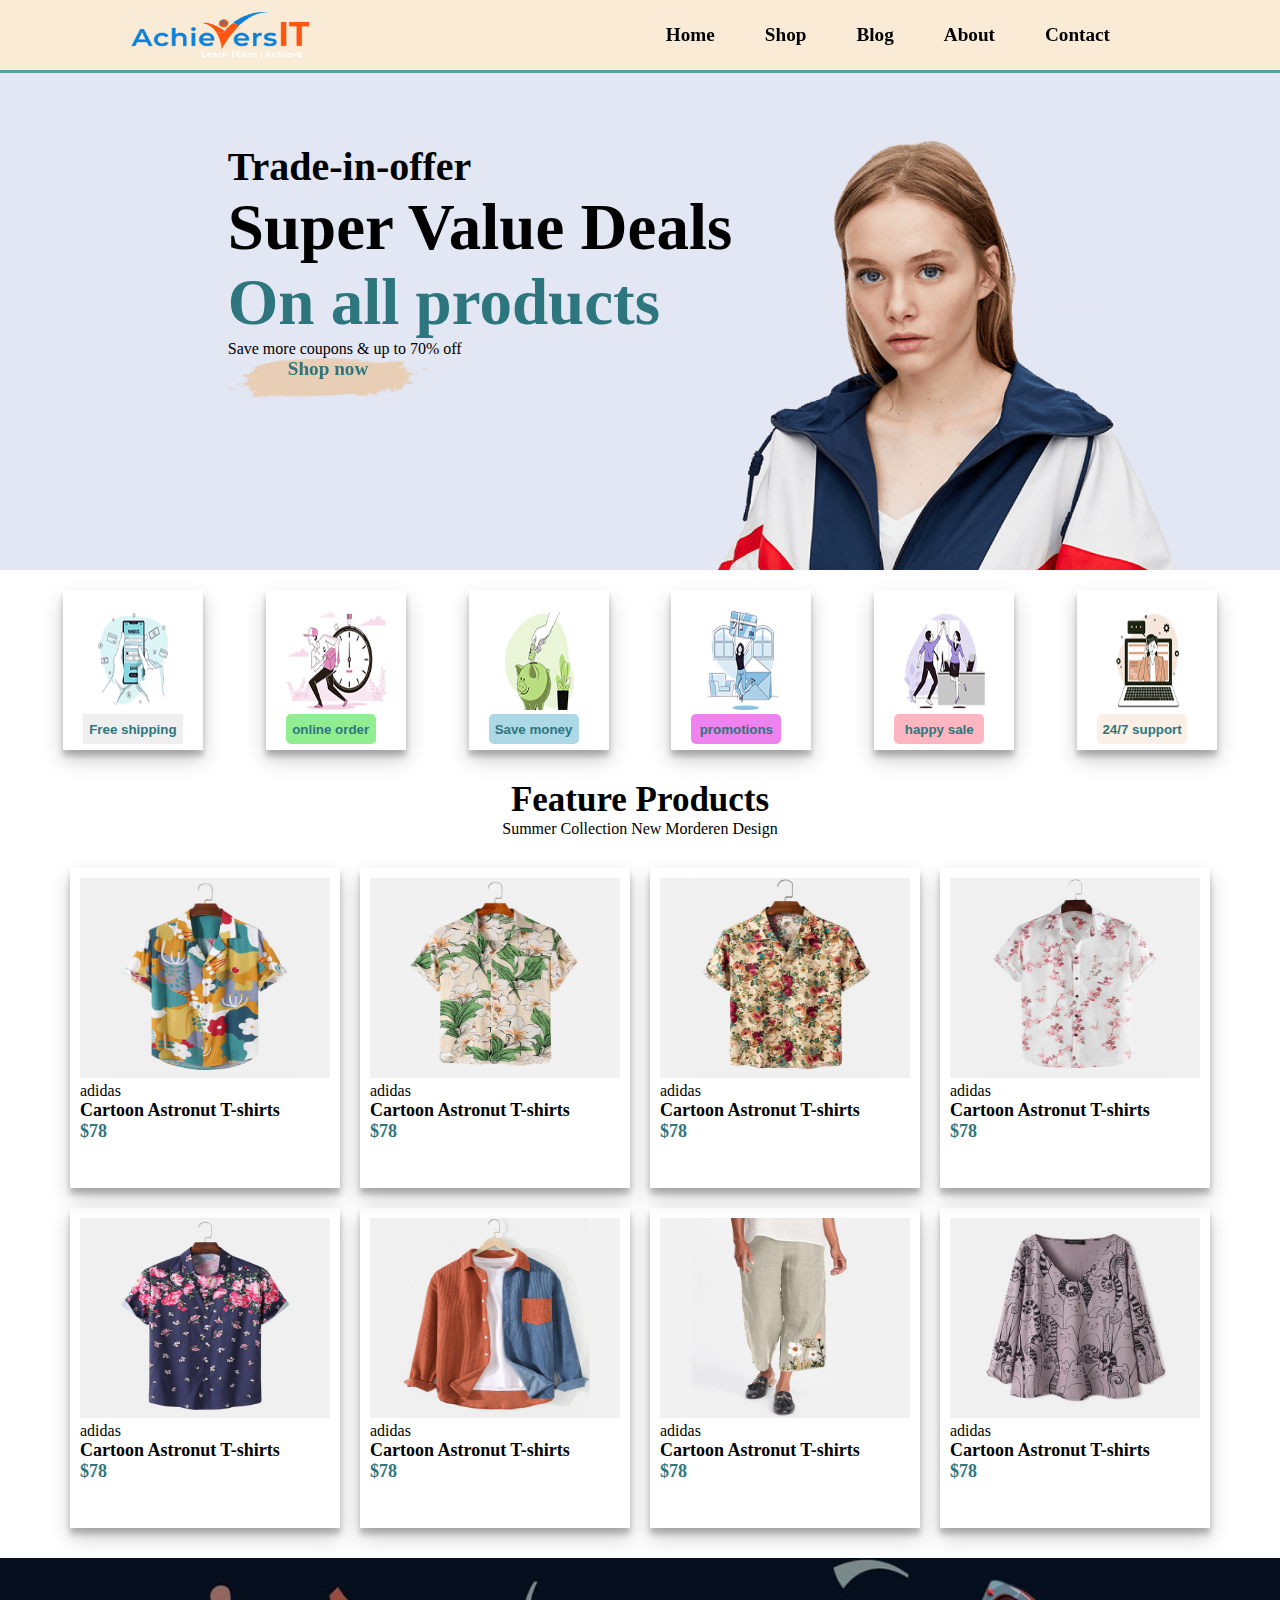
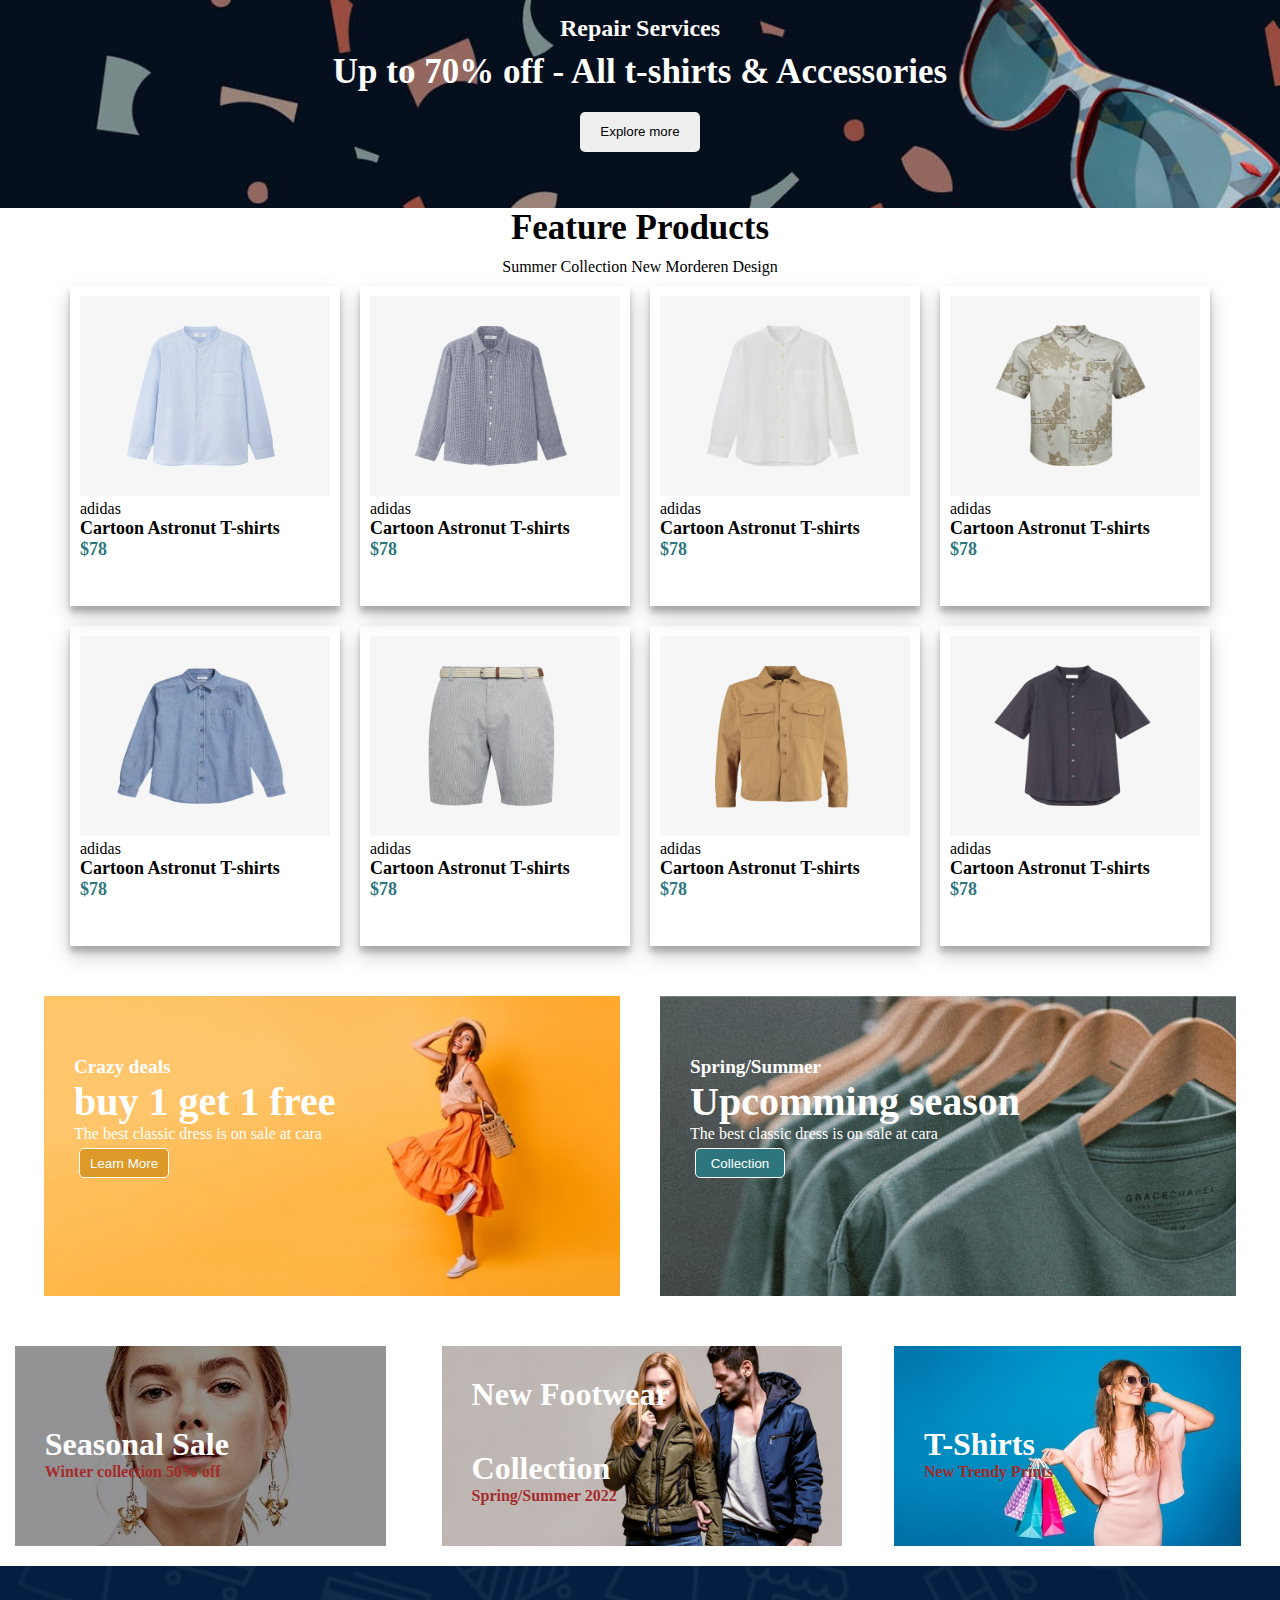
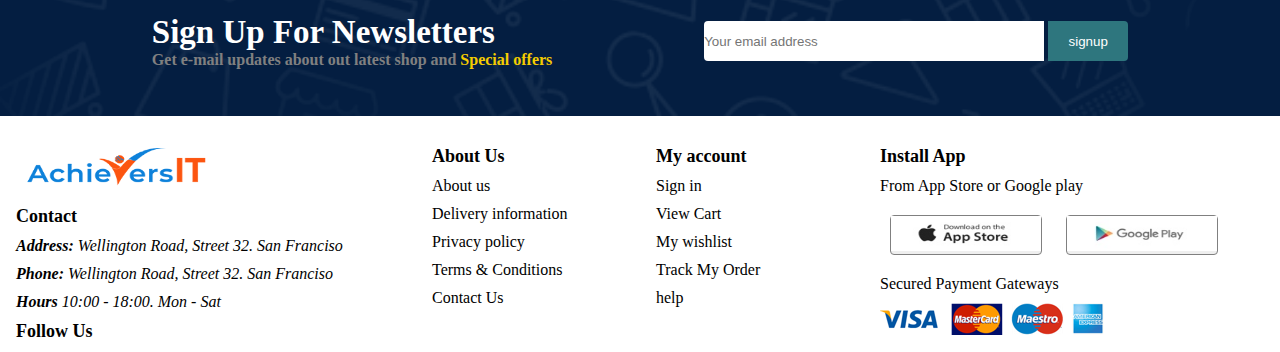
<file: index.html>
<!DOCTYPE html>
<html lang="en">

<head>
    <meta charset="UTF-8">
    <meta name="viewport" content="width=device-width, initial-scale=1.0">
    <title>Document</title>
    <link rel="stylesheet" href="./style.css">
    <link rel="stylesheet" href="https://cdnjs.cloudflare.com/ajax/libs/font-awesome/6.5.1/css/all.min.css"
        integrity="sha512-DTOQO9RWCH3ppGqcWaEA1BIZOC6xxalwEsw9c2QQeAIftl+Vegovlnee1c9QX4TctnWMn13TZye+giMm8e2LwA=="
        crossorigin="anonymous" referrerpolicy="no-referrer" />
</head>

<body>

    <!-- Header starts now -->


    <header class="headerpart">

        <div>

            <img src="./assets/images/logo/logo-white.png" alt="achiverslogo" class="aitlogo">

        </div>

        <nav class="navigationlink">

            <i class="fa-solid fa-bars" id="hamberger"></i>

            <ul class="headerlist">

              <a href="index.html" class="link"> <li>Home</li></a> 
               <a href="shop.html" class="link"> <li>Shop</li></a>
               <a href="blog.html" class="link"><li>Blog</li></a>
               <a href="about.html" class="link"><li>About</li></a>
               <a href="contact.html" class="link"><li>Contact</li></a>
               <a href="shoppingbag.html" class="link"> <li><i class="fa-solid fa-bag-shopping"></i></li></a>
            </ul>

        </nav>

    </header>

    <!-- Header ends here -->

    <div class="position">
        <div class="positioncontent">
            <h1 class="tradeheading">Trade-in-offer</h1>
            <h1 class="upperheading">Super Value Deals</h1>
            <h1 class="lowerheading">On all products</h1>
            <p class="paragraph">Save more coupons & up to 70% off</p>
            <img src="./assets/images/logo/button.png" alt="button logo" class="logobutton">
            <p class="logopara">Shop now</p>
        </div>
    </div>


    <div class="featurespng">

        <div class="featurescard">
            <img src="./assets/images/features/f1.png" alt="png1" class="featurepng">
            <button class="firstbutton">Free shipping</button>
        </div>
        <div class="featurescard">
            <img src="./assets/images/features/f2.png" alt="png2" class="featurepng">
            <button class="secondbutton">online order</button>
        </div>
        <div class="featurescard">
            <img src="./assets/images/features/f3.png" alt="png3" class="featurepng">
            <button class="thirdbutton">Save money</button>
        </div>
        <div class="featurescard">
            <img src="./assets/images/features/f4.png" alt="png4" class="featurepng">
            <button class="fourthbutton">promotions</button>
        </div>
        <div class="featurescard">
            <img src="./assets/images/features/f5.png" alt="png5" class="featurepng">
            <button class="fifthbutton">happy sale</button>
        </div>
        <div class="featurescard">
            <img src="./assets/images/features/f6.png" alt="png6" class="featurepng">
            <button class="sixthbutton">24/7 support</button>
        </div>

    </div>

    <div style="text-align: center; margin: 30px;">
        <h1 class="textalign">Feature Products</h1>
        <p>Summer Collection New Morderen Design</p>
    </div>

    <div class="cartoon">

        <div class="cartooncard">

          <img src="./assets/images/products/f1.jpg" alt="firstimge" class="cartoonimage">
            <p>adidas</p>
            <a href="shirtpage.html" class="cartoontext"><h1 class="cartoontext">Cartoon Astronut T-shirts</h1></a> 
            <i class="fa-solid fa-star" style="color: #f5cc00;"></i>
            <i class="fa-solid fa-star" style="color: #f5cc00;"></i>
            <i class="fa-solid fa-star" style="color: #f5cc00;"></i>
            <i class="fa-solid fa-star" style="color: #f5cc00;"></i>
            <i class="fa-solid fa-star" style="color: #f5cc00;"></i>
            <p class="rateandcart">$78 <span class="cart"><i class="fa-solid fa-cart-shopping"
                        style="color: #2e767e;"></i></span></p>

        </div>

        <div class="cartooncard">

            <img src="./assets/images/products/f2.jpg" alt="firstimge" class="cartoonimage">
            <p>adidas</p>
            <a href="shirtpage.html" class="cartoontext"><h1 class="cartoontext">Cartoon Astronut T-shirts</h1></a>
            <i class="fa-solid fa-star" style="color: #f5cc00;"></i>
            <i class="fa-solid fa-star" style="color: #f5cc00;"></i>
            <i class="fa-solid fa-star" style="color: #f5cc00;"></i>
            <i class="fa-solid fa-star" style="color: #f5cc00;"></i>
            <i class="fa-solid fa-star" style="color: #f5cc00;"></i>
            <p class="rateandcart">$78 <span class="cart"><i class="fa-solid fa-cart-shopping"
                        style="color: #2e767e;"></i></span></p>

        </div>

        <div class="cartooncard">

            <img src="./assets/images/products/f3.jpg" alt="firstimge" class="cartoonimage">
            <p>adidas</p>
            <a href="shirtpage.html" class="cartoontext"><h1 class="cartoontext">Cartoon Astronut T-shirts</h1></a>
            <i class="fa-solid fa-star" style="color: #f5cc00;"></i>
            <i class="fa-solid fa-star" style="color: #f5cc00;"></i>
            <i class="fa-solid fa-star" style="color: #f5cc00;"></i>
            <i class="fa-solid fa-star" style="color: #f5cc00;"></i>
            <i class="fa-solid fa-star" style="color: #f5cc00;"></i>
            <p class="rateandcart">$78 <span class="cart"><i class="fa-solid fa-cart-shopping"
                        style="color: #2e767e;"></i></span></p>

        </div>

        <div class="cartooncard">

            <img src="./assets/images/products/f4.jpg" alt="firstimge" class="cartoonimage">
            <p>adidas</p>
            <a href="shirtpage.html" class="cartoontext"><h1 class="cartoontext">Cartoon Astronut T-shirts</h1></a>
            <i class="fa-solid fa-star" style="color: #f5cc00;"></i>
            <i class="fa-solid fa-star" style="color: #f5cc00;"></i>
            <i class="fa-solid fa-star" style="color: #f5cc00;"></i>
            <i class="fa-solid fa-star" style="color: #f5cc00;"></i>
            <i class="fa-solid fa-star" style="color: #f5cc00;"></i>
            <p class="rateandcart">$78 <span class="cart"><i class="fa-solid fa-cart-shopping"
                        style="color: #2e767e;"></i></span></p>

        </div>

        <div class="cartooncard">

            <img src="./assets/images/products/f5.jpg" alt="firstimge" class="cartoonimage">
            <p>adidas</p>
            <a href="shirtpage.html" class="cartoontext"><h1 class="cartoontext">Cartoon Astronut T-shirts</h1></a>
            <i class="fa-solid fa-star" style="color: #f5cc00;"></i>
            <i class="fa-solid fa-star" style="color: #f5cc00;"></i>
            <i class="fa-solid fa-star" style="color: #f5cc00;"></i>
            <i class="fa-solid fa-star" style="color: #f5cc00;"></i>
            <i class="fa-solid fa-star" style="color: #f5cc00;"></i>
            <p class="rateandcart">$78 <span class="cart"><i class="fa-solid fa-cart-shopping"
                        style="color: #2e767e;"></i></span></p>

        </div>

        <div class="cartooncard">

            <img src="./assets/images/products/f6.jpg" alt="firstimge" class="cartoonimage">
            <p>adidas</p>
            <a href="shirtpage.html" class="cartoontext"><h1 class="cartoontext">Cartoon Astronut T-shirts</h1></a>
            <i class="fa-solid fa-star" style="color: #f5cc00;"></i>
            <i class="fa-solid fa-star" style="color: #f5cc00;"></i>
            <i class="fa-solid fa-star" style="color: #f5cc00;"></i>
            <i class="fa-solid fa-star" style="color: #f5cc00;"></i>
            <i class="fa-solid fa-star" style="color: #f5cc00;"></i>
            <p class="rateandcart">$78 <span class="cart"><i class="fa-solid fa-cart-shopping"
                        style="color: #2e767e;"></i></span></p>

        </div>

        <div class="cartooncard">

            <img src="./assets/images/products/f7.jpg" alt="firstimge" class="cartoonimage">
            <p>adidas</p>
            <a href="shirtpage.html" class="cartoontext"><h1 class="cartoontext">Cartoon Astronut T-shirts</h1></a>
            <i class="fa-solid fa-star" style="color: #f5cc00;"></i>
            <i class="fa-solid fa-star" style="color: #f5cc00;"></i>
            <i class="fa-solid fa-star" style="color: #f5cc00;"></i>
            <i class="fa-solid fa-star" style="color: #f5cc00;"></i>
            <i class="fa-solid fa-star" style="color: #f5cc00;"></i>
            <p class="rateandcart">$78 <span class="cart"><i class="fa-solid fa-cart-shopping"
                        style="color: #2e767e;"></i></span></p>

        </div>

        <div class="cartooncard">

            <img src="./assets/images/products/f8.jpg" alt="firstimge" class="cartoonimage">
            <p>adidas</p>
            <a href="shirtpage.html" class="cartoontext"><h1 class="cartoontext">Cartoon Astronut T-shirts</h1></a>
            <i class="fa-solid fa-star" style="color: #f5cc00;"></i>
            <i class="fa-solid fa-star" style="color: #f5cc00;"></i>
            <i class="fa-solid fa-star" style="color: #f5cc00;"></i>
            <i class="fa-solid fa-star" style="color: #f5cc00;"></i>
            <i class="fa-solid fa-star" style="color: #f5cc00;"></i>
            <p class="rateandcart">$78 <span class="cart"><i class="fa-solid fa-cart-shopping"
                        style="color: #2e767e;"></i></span></p>

        </div>
    </div>

    <div class="banner">

        <div class="bannercontent">
            <p class="bannerpara">Repair Services</p>
            <h1 class="bannerheading">Up to 70% off - All t-shirts & Accessories</h1>
            <button class="bannerbutton">Explore more</button>

        </div>


    </div>

    <div style="text-align: center;">
        <h3 class="textalign">Feature Products</h3>
        <p style="margin: 10px;">Summer Collection New Morderen Design</p>
    </div>

    <div class="cartoon">

        <div class="cartooncard">

            <img src="./assets/images/products/n1.jpg" alt="firstimge" class="cartoonimage">
            <p>adidas</p>
            <a href="shirtpage.html" class="cartoontext"><h1 class="cartoontext">Cartoon Astronut T-shirts</h1></a>
            <i class="fa-solid fa-star" style="color: #f5cc00;"></i>
            <i class="fa-solid fa-star" style="color: #f5cc00;"></i>
            <i class="fa-solid fa-star" style="color: #f5cc00;"></i>
            <i class="fa-solid fa-star" style="color: #f5cc00;"></i>
            <i class="fa-solid fa-star" style="color: #f5cc00;"></i>
            <p class="rateandcart">$78 <span class="cart"><i class="fa-solid fa-cart-shopping"
                        style="color: #2e767e;"></i></span></p>

        </div>

        <div class="cartooncard">

            <img src="./assets/images/products/n2.jpg" alt="firstimge" class="cartoonimage">
            <p>adidas</p>
            <a href="shirtpage.html" class="cartoontext"><h1 class="cartoontext">Cartoon Astronut T-shirts</h1></a>
            <i class="fa-solid fa-star" style="color: #f5cc00;"></i>
            <i class="fa-solid fa-star" style="color: #f5cc00;"></i>
            <i class="fa-solid fa-star" style="color: #f5cc00;"></i>
            <i class="fa-solid fa-star" style="color: #f5cc00;"></i>
            <i class="fa-solid fa-star" style="color: #f5cc00;"></i>
            <p class="rateandcart">$78 <span class="cart"><i class="fa-solid fa-cart-shopping"
                        style="color: #2e767e;"></i></span></p>

        </div>

        <div class="cartooncard">

            <img src="./assets/images/products/n3.jpg" alt="firstimge" class="cartoonimage">
            <p>adidas</p>
            <a href="shirtpage.html" class="cartoontext"><h1 class="cartoontext">Cartoon Astronut T-shirts</h1></a>
            <i class="fa-solid fa-star" style="color: #f5cc00;"></i>
            <i class="fa-solid fa-star" style="color: #f5cc00;"></i>
            <i class="fa-solid fa-star" style="color: #f5cc00;"></i>
            <i class="fa-solid fa-star" style="color: #f5cc00;"></i>
            <i class="fa-solid fa-star" style="color: #f5cc00;"></i>
            <p class="rateandcart">$78 <span class="cart"><i class="fa-solid fa-cart-shopping"
                        style="color: #2e767e;"></i></span></p>

        </div>

        <div class="cartooncard">

            <img src="./assets/images/products/n4.jpg" alt="firstimge" class="cartoonimage">
            <p>adidas</p>
            <a href="shirtpage.html" class="cartoontext"><h1 class="cartoontext">Cartoon Astronut T-shirts</h1></a>
            <i class="fa-solid fa-star" style="color: #f5cc00;"></i>
            <i class="fa-solid fa-star" style="color: #f5cc00;"></i>
            <i class="fa-solid fa-star" style="color: #f5cc00;"></i>
            <i class="fa-solid fa-star" style="color: #f5cc00;"></i>
            <i class="fa-solid fa-star" style="color: #f5cc00;"></i>
            <p class="rateandcart">$78 <span class="cart"><i class="fa-solid fa-cart-shopping"
                        style="color: #2e767e;"></i></span></p>

        </div>

        <div class="cartooncard">

            <img src="./assets/images/products/n5.jpg" alt="firstimge" class="cartoonimage">
            <p>adidas</p>
            <a href="shirtpage.html" class="cartoontext"><h1 class="cartoontext">Cartoon Astronut T-shirts</h1></a>
            <i class="fa-solid fa-star" style="color: #f5cc00;"></i>
            <i class="fa-solid fa-star" style="color: #f5cc00;"></i>
            <i class="fa-solid fa-star" style="color: #f5cc00;"></i>
            <i class="fa-solid fa-star" style="color: #f5cc00;"></i>
            <i class="fa-solid fa-star" style="color: #f5cc00;"></i>
            <p class="rateandcart">$78 <span class="cart"><i class="fa-solid fa-cart-shopping"
                        style="color: #2e767e;"></i></span></p>

        </div>

        <div class="cartooncard">

            <img src="./assets/images/products/n6.jpg" alt="firstimge" class="cartoonimage">
            <p>adidas</p>
            <a href="shirtpage.html" class="cartoontext"><h1 class="cartoontext">Cartoon Astronut T-shirts</h1></a>
            <i class="fa-solid fa-star" style="color: #f5cc00;"></i>
            <i class="fa-solid fa-star" style="color: #f5cc00;"></i>
            <i class="fa-solid fa-star" style="color: #f5cc00;"></i>
            <i class="fa-solid fa-star" style="color: #f5cc00;"></i>
            <i class="fa-solid fa-star" style="color: #f5cc00;"></i>
            <p class="rateandcart">$78 <span class="cart"><i class="fa-solid fa-cart-shopping"
                        style="color: #2e767e;"></i></span></p>

        </div>

        <div class="cartooncard">

            <img src="./assets/images/products/n7.jpg" alt="firstimge" class="cartoonimage">
            <p>adidas</p>
            <a href="shirtpage.html" class="cartoontext"><h1 class="cartoontext">Cartoon Astronut T-shirts</h1></a>
            <i class="fa-solid fa-star" style="color: #f5cc00;"></i>
            <i class="fa-solid fa-star" style="color: #f5cc00;"></i>
            <i class="fa-solid fa-star" style="color: #f5cc00;"></i>
            <i class="fa-solid fa-star" style="color: #f5cc00;"></i>
            <i class="fa-solid fa-star" style="color: #f5cc00;"></i>
            <p class="rateandcart">$78 <span class="cart"><i class="fa-solid fa-cart-shopping"
                        style="color: #2e767e;"></i></span></p>

        </div>

        <div class="cartooncard">

            <img src="./assets/images/products/n8.jpg" alt="firstimge" class="cartoonimage">
            <p>adidas</p>
            <a href="shirtpage.html" class="cartoontext"><h1 class="cartoontext">Cartoon Astronut T-shirts</h1></a>
            <i class="fa-solid fa-star" style="color: #f5cc00;"></i>
            <i class="fa-solid fa-star" style="color: #f5cc00;"></i>
            <i class="fa-solid fa-star" style="color: #f5cc00;"></i>
            <i class="fa-solid fa-star" style="color: #f5cc00;"></i>
            <i class="fa-solid fa-star" style="color: #f5cc00;"></i>
            <p class="rateandcart">$78 <span class="cart"><i class="fa-solid fa-cart-shopping"
                        style="color: #2e767e;"></i></span></p>

        </div>
    </div>

    <div class="freeseason">

        <div class="free">

            <div class="freecontent">
                <p class="freeseasonpara">Crazy deals</p>
                <h1 class="freeseasonheading">buy 1 get 1 free</h1>
                <p>The best classic dress is on sale at cara</p>
                <button class="freebutton">Learn More</button>
            </div>

        </div>

        <div class="season">

            <div class="seasoncontent">
                <p class="freeseasonpara">Spring/Summer</p>
                <h1 class="freeseasonheading">Upcomming season </h1>
                <p>The best classic dress is on sale at cara</p>
                <button class="seasonbutton">Collection</button>
            </div>

        </div>

    </div>


    <div class="salefootwearshirts">

        <div class="sale">

            <h1 class="footwearheading1"> Seasonal Sale</h1>
            <p class="footwearcontent">Winter collection 50% off</p>

        </div>

        <div class="footwear">

            <h1 class="footwearheading2">New Footwear <br> <br>Collection</h1>
            <p class="footwearcontent">Spring/Summer 2022</p>

        </div>

        <div class="shirts">

            <h1 class="footwearheading3">T-Shirts</h1>
            <p class="footwearcontent">New Trendy Prints</p>


        </div>

    </div>

    <div class="signupbanner">

        <div>
            <h1 class="signupheading">Sign Up For Newsletters</h1>
            <p style="color: gray;">Get e-mail updates about out latest shop and <span style="color: #f5cc00;">Special
                    offers</span></p>
        </div>

        <div>
            <input type="email" class="input" placeholder="Your email address">
            <button class="inputbutton">signup</button>
        </div>

    </div>


    <div class="footer">

        <div class="contact">

            <img src="./assets/images/logo/logo-white.png" alt="ait" class="footerlogo">
            <p class="footerbold">Contact</p>
            <p class="footercontact">Address: <span class="lighter">Wellington Road, Street 32. San Franciso</span></p>
            <p class="footercontact">Phone: <span class="lighter">Wellington Road, Street 32. San Franciso</span></p>
            <p class="footercontact">Hours <span class="lighter"> 10:00 - 18:00. Mon - Sat </span></p>
            <p class="footerbold">Follow Us</p>

            <div class="linkemoji">
                
                <a href="http://www.facebook.com" class="emojicolor"><i class="fa-brands fa-facebook"></i></a>
               <a href="http://www.youtube.com" class="emojicolor"><i class="fa-brands fa-youtube"></i></a> 
                <a href="http://www.telegram.com" class="emojicolor"><i class="fa-brands fa-telegram"></i></a>
               <a href="http://www.instagram.com" class="emojicolor"><i class="fa-brands fa-instagram"></i></a> 
               <a href="http://www.twitter.com" class="emojicolor"> <i class="fa-brands fa-twitter"></i></a>
            </div>

        </div>



        <div class="about">

            <p class="footerbold">About Us</p>
            <p>About us</p>
            <p>Delivery information</p>
            <p>Privacy policy</p>
            <p>Terms & Conditions</p>
            <p>Contact Us</p>
        </div>

        <div class="myaccount">

            <p class="footerbold">My account</p>
            <p>Sign in</p>
            <p>View Cart</p>
            <p>My wishlist</p>
            <p>Track My Order</p>
            <p>help</p>

        </div>

        <div class="installapp">

            <p class="footerbold">Install App</p>
            <p>From App Store or Google play</p>

            <div>

                <button class="footerbutton"><img src="./assets/images/pay/app.jpg" alt="apple" class="buttonimage"></button>

                <button class="footerbutton"><img src="./assets/images/pay/play.jpg" alt="play" class="buttonimage"></button>

            </div>
            <p>Secured Payment Gateways</p>
            <div>

                <img src="./assets/images/pay/pay.png" alt="pay">
            </div>

        </div>

    </div>






</body>

</html>
</file>
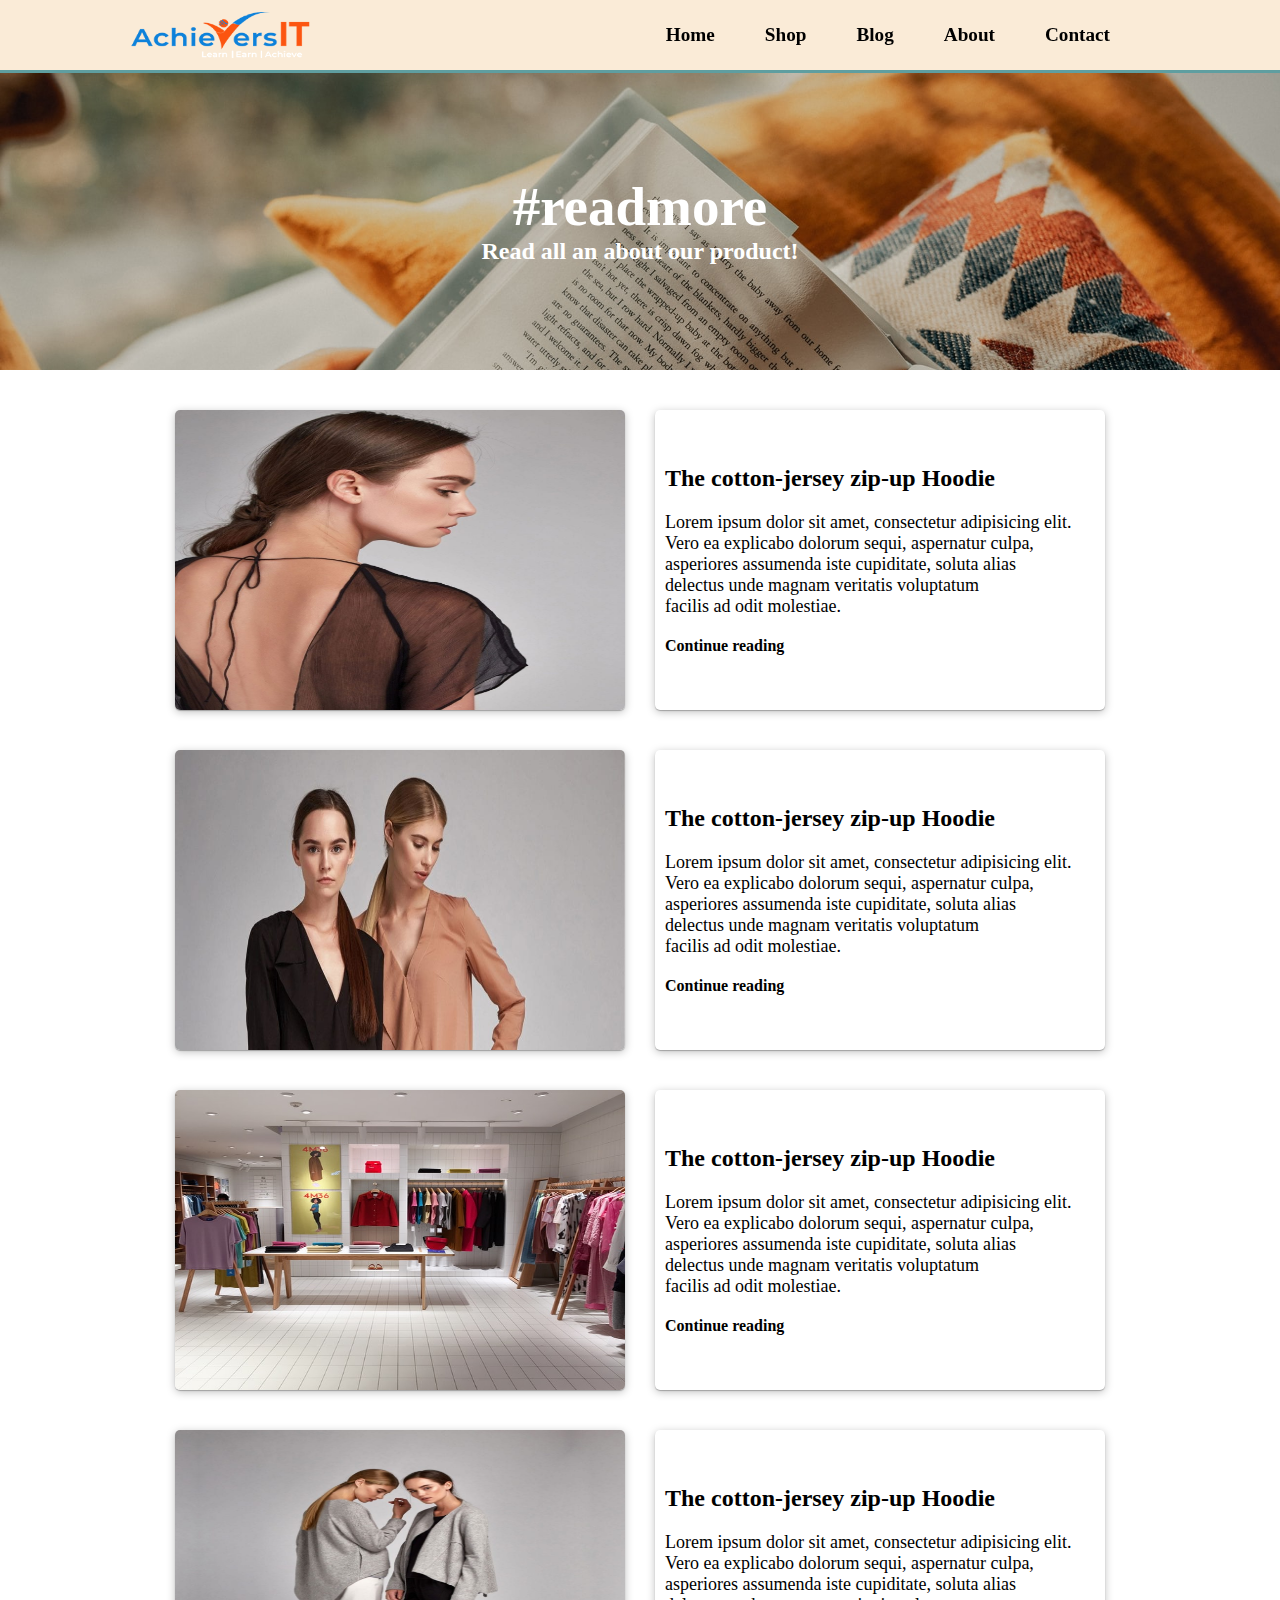
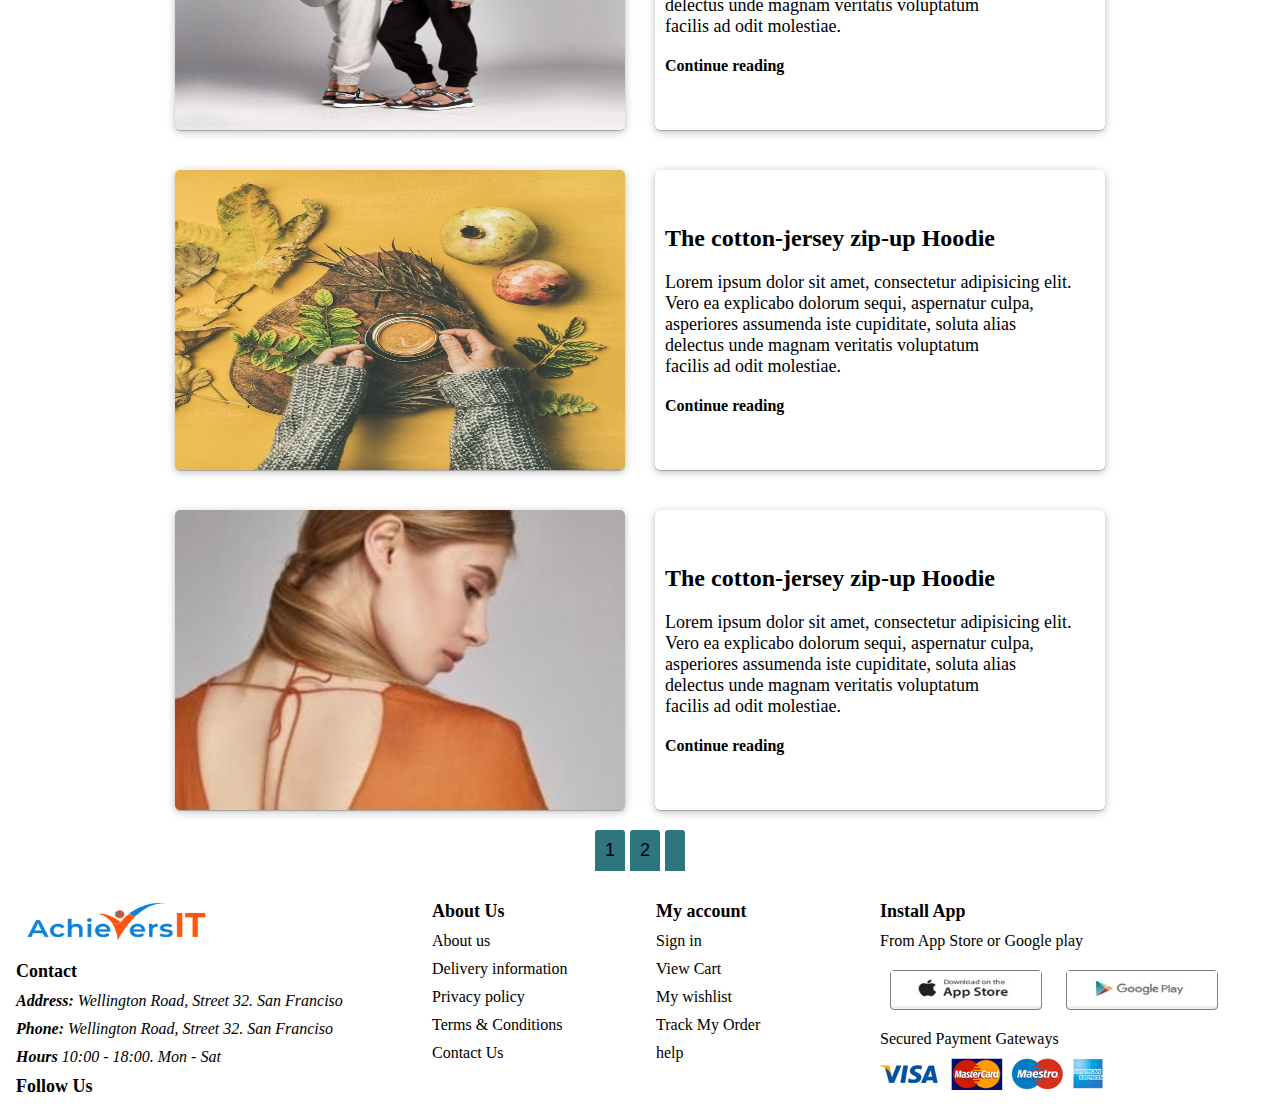
<file: blog.html>
<!DOCTYPE html>
<html lang="en">

<head>
    <meta charset="UTF-8">
    <meta name="viewport" content="width=device-width, initial-scale=1.0">
    <title>Document</title>

    <link rel="stylesheet" href="./style.css">
    <link rel="stylesheet" href="https://cdnjs.cloudflare.com/ajax/libs/font-awesome/6.5.1/css/all.min.css"
        integrity="sha512-DTOQO9RWCH3ppGqcWaEA1BIZOC6xxalwEsw9c2QQeAIftl+Vegovlnee1c9QX4TctnWMn13TZye+giMm8e2LwA=="
        crossorigin="anonymous" referrerpolicy="no-referrer" />
</head>

<body>


    <!-- Header starts now -->

    <header class="headerpart">

        <div>

            <img src="./assets/images/logo/logo-white.png" alt="achiverslogo" class="aitlogo">

        </div>

        <nav class="navigationlink">

            <i class="fa-solid fa-bars" id="hamberger"></i>

            <ul class="headerlist">

                <a href="index.html" class="link">
                    <li>Home</li>
                </a>
                <a href="shop.html" class="link">
                    <li>Shop</li>
                </a>
                <a href="blog.html" class="link">
                    <li>Blog</li>
                </a>
                <a href="about.html" class="link">
                    <li>About</li>
                </a>
                <a href="contact.html" class="link">
                    <li>Contact</li>
                </a>
                <a href="shoppingbag.html" class="link">
                    <li><i class="fa-solid fa-bag-shopping"></i></li>
                </a>
            </ul>

        </nav>

    </header>

    <!-- header ends here -->


    <!-- Banner starts here ////////////////// -->


    <div class="blogbanner">

        <h1 class="blogbannerheading">#readmore</h1>
        <p class="blogbannerpara">Read all an about our product!</p>

    </div>

    <!-- Banner ends here///////////// -->

    <!-- content start here -->



    <div class="blogflex">

        <div class="blogcontainer">

            <div class="blogimage">

                <img src="./assets/images/blog/b1.jpg" alt="blogimage" class="imagesize">

            </div>

            <div class="blogcontent">

                <p class="blogcontentheading">The cotton-jersey zip-up Hoodie </p>
                <p class="blogcontentpara">Lorem ipsum dolor sit amet, consectetur adipisicing elit. <br> Vero ea
                    explicabo dolorum sequi, aspernatur
                    culpa, <br>asperiores assumenda iste cupiditate, soluta alias <br> delectus unde magnam veritatis
                    voluptatum
                    <br> facilis ad odit molestiae.
                </p>
                <p class="blogcontentsecondpara">Continue reading</p>

            </div>

        </div>

        <div class="blogcontainer">

            <div class="blogimage">

                <img src="./assets/images/blog/b2.jpg" alt="blogimage" class="imagesize">

            </div>

            <div class="blogcontent">

                <p class="blogcontentheading">The cotton-jersey zip-up Hoodie </p>
                <p class="blogcontentpara">Lorem ipsum dolor sit amet, consectetur adipisicing elit. <br> Vero ea
                    explicabo dolorum sequi, aspernatur
                    culpa, <br>asperiores assumenda iste cupiditate, soluta alias <br> delectus unde magnam veritatis
                    voluptatum
                    <br> facilis ad odit molestiae.
                </p>
                <p class="blogcontentsecondpara">Continue reading</p>

            </div>

        </div>

        <div class="blogcontainer">

            <div class="blogimage">

                <img src="./assets/images/blog/b3.jpg" alt="blogimage" class="imagesize">

            </div>

            <div class="blogcontent">

                <p class="blogcontentheading">The cotton-jersey zip-up Hoodie </p>
                <p class="blogcontentpara">Lorem ipsum dolor sit amet, consectetur adipisicing elit. <br> Vero ea
                    explicabo dolorum sequi, aspernatur
                    culpa, <br>asperiores assumenda iste cupiditate, soluta alias <br> delectus unde magnam veritatis
                    voluptatum
                    <br> facilis ad odit molestiae.
                </p>
                <p class="blogcontentsecondpara">Continue reading</p>

            </div>

        </div>

        <div class="blogcontainer">

            <div class="blogimage">

                <img src="./assets/images/blog/b4.jpg" alt="blogimage" class="imagesize">

            </div>

            <div class="blogcontent">

                <p class="blogcontentheading">The cotton-jersey zip-up Hoodie </p>
                <p class="blogcontentpara">Lorem ipsum dolor sit amet, consectetur adipisicing elit. <br> Vero ea
                    explicabo dolorum sequi, aspernatur
                    culpa, <br>asperiores assumenda iste cupiditate, soluta alias <br> delectus unde magnam veritatis
                    voluptatum
                    <br> facilis ad odit molestiae.
                </p>
                <p class="blogcontentsecondpara">Continue reading</p>

            </div>

        </div>

        <div class="blogcontainer">

            <div class="blogimage">

                <img src="./assets/images/blog/b6.jpg" alt="blogimage" class="imagesize">

            </div>

            <div class="blogcontent">

                <p class="blogcontentheading">The cotton-jersey zip-up Hoodie </p>
                <p class="blogcontentpara">Lorem ipsum dolor sit amet, consectetur adipisicing elit. <br> Vero ea
                    explicabo dolorum sequi, aspernatur
                    culpa, <br>asperiores assumenda iste cupiditate, soluta alias <br> delectus unde magnam veritatis
                    voluptatum
                    <br> facilis ad odit molestiae.
                </p>
                <p class="blogcontentsecondpara">Continue reading</p>

            </div>

        </div>

        <div class="blogcontainer">

            <div class="blogimage">

                <img src="./assets/images/blog/b7.jpg" alt="blogimage" class="imagesize">

            </div>

            <div class="blogcontent">

                <p class="blogcontentheading">The cotton-jersey zip-up Hoodie </p>
                <p class="blogcontentpara">Lorem ipsum dolor sit amet, consectetur adipisicing elit. <br> Vero ea
                    explicabo dolorum sequi, aspernatur
                    culpa, <br>asperiores assumenda iste cupiditate, soluta alias <br> delectus unde magnam veritatis
                    voluptatum
                    <br> facilis ad odit molestiae.
                </p>
                <p class="blogcontentsecondpara">Continue reading</p>

            </div>
        </div>
    </div>
    <!-- content ends here -->

    <!-- buttons start here -->
    <div class="onetwoarrow">
        <button class="shopbutton">1</button>
        <button class="shopbutton">2</button>
        <button class="shopbutton"><i class="fa-solid fa-arrow-right"></i></button>
    </div>
    <!-- button ends here -->

      <!-- footer starts here -->

      <div class="footer">

        <div class="contact">

            <img src="./assets/images/logo/logo-white.png" alt="ait" class="footerlogo">
            <p class="footerbold">Contact</p>
            <p class="footercontact">Address: <span class="lighter">Wellington Road, Street 32. San Franciso</span></p>
            <p class="footercontact">Phone: <span class="lighter">Wellington Road, Street 32. San Franciso</span></p>
            <p class="footercontact">Hours <span class="lighter"> 10:00 - 18:00. Mon - Sat </span></p>
            <p class="footerbold">Follow Us</p>
            
            <div class="linkemoji">
                
                <a href="http://www.facebook.com" class="emojicolor"><i class="fa-brands fa-facebook"></i></a>
               <a href="http://www.youtube.com" class="emojicolor"><i class="fa-brands fa-youtube"></i></a> 
                <a href="http://www.telegram.com" class="emojicolor"><i class="fa-brands fa-telegram"></i></a>
               <a href="http://www.instagram.com" class="emojicolor"><i class="fa-brands fa-instagram"></i></a> 
               <a href="http://www.twitter.com" class="emojicolor"> <i class="fa-brands fa-twitter"></i></a>
            </div>

        </div>



        <div class="about">

            <p class="footerbold">About Us</p>
            <p>About us</p>
            <p>Delivery information</p>
            <p>Privacy policy</p>
            <p>Terms & Conditions</p>
            <p>Contact Us</p>
        </div>

        <div class="myaccount">

            <p class="footerbold">My account</p>
            <p>Sign in</p>
            <p>View Cart</p>
            <p>My wishlist</p>
            <p>Track My Order</p>
            <p>help</p>

        </div>

        <div class="installapp">

            <p class="footerbold">Install App</p>
            <p>From App Store or Google play</p>

            <div>

                <button class="footerbutton"><img src="./assets/images/pay/app.jpg" alt="apple" class="buttonimage"></button>

                <button class="footerbutton"><img src="./assets/images/pay/play.jpg" alt="play" class="buttonimage"></button>

            </div>
            <p>Secured Payment Gateways</p>
            <div>

                <img src="./assets/images/pay/pay.png" alt="pay">
            </div>

        </div>

    </div>

    <!-- footer ends here -->



</body>

</html>
</file>
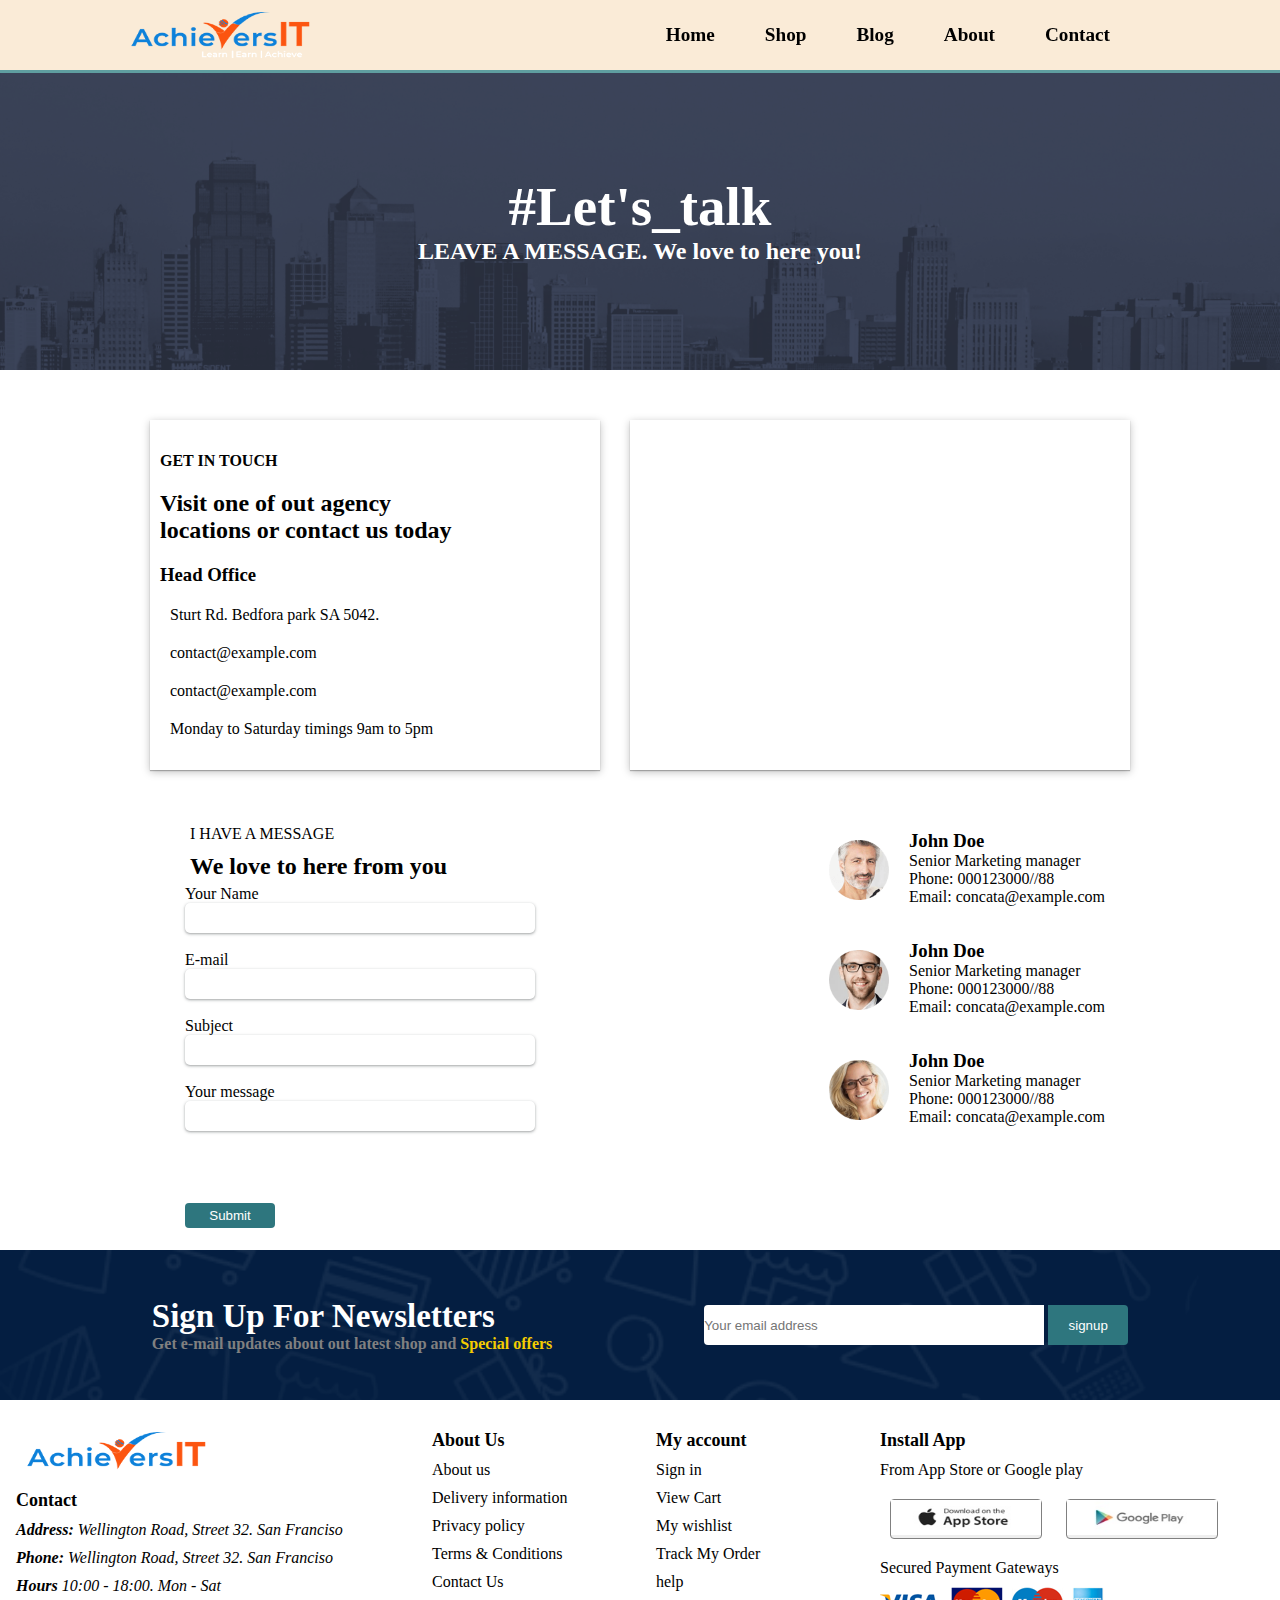
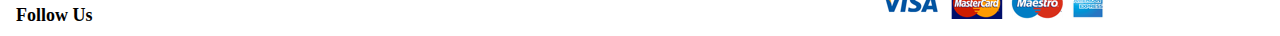
<file: contact.html>
<!DOCTYPE html>
<html lang="en">

<head>
    <meta charset="UTF-8">
    <meta name="viewport" content="width=device-width, initial-scale=1.0">
    <title>Document</title>

    <link rel="stylesheet" href="./style.css">
    <link rel="stylesheet" href="https://cdnjs.cloudflare.com/ajax/libs/font-awesome/6.5.1/css/all.min.css"
        integrity="sha512-DTOQO9RWCH3ppGqcWaEA1BIZOC6xxalwEsw9c2QQeAIftl+Vegovlnee1c9QX4TctnWMn13TZye+giMm8e2LwA=="
        crossorigin="anonymous" referrerpolicy="no-referrer" />
</head>

<body>


    <!-- Header starts now -->

    <header class="headerpart">

        <div>

            <img src="./assets/images/logo/logo-white.png" alt="achiverslogo" class="aitlogo">

        </div>

        <nav class="navigationlink">

            <i class="fa-solid fa-bars" id="hamberger"></i>

            <ul class="headerlist">

                <a href="index.html" class="link">
                    <li>Home</li>
                </a>
                <a href="shop.html" class="link">
                    <li>Shop</li>
                </a>
                <a href="blog.html" class="link">
                    <li>Blog</li>
                </a>
                <a href="about.html" class="link">
                    <li>About</li>
                </a>
                <a href="contact.html" class="link">
                    <li>Contact</li>
                </a>
                <a href="shoppingbag.html" class="link">
                    <li><i class="fa-solid fa-bag-shopping"></i></li>
                </a>
            </ul>

        </nav>

    </header>

    <!-- Header ends here -->

    <!-- Banner starts here ////////////////// -->


    <div class="aboutbanner">

        <h1 class="aboutbannerheading">#Let's_talk</h1>
        <p class="aboutbannerpara">LEAVE A MESSAGE. We love to here you!</p>

    </div>

    <!-- Banner ends here///////////// -->


    <!-- content & map starts here -->


    <div class="contactflex">

        <div class="contactcontent">

            <p style="font-weight: bold;"> GET IN TOUCH</p>
            <h2>Visit one of out agency <br>locations or contact us today</h2>
            <h3>Head Office</h3>

            <p><i class="fa-solid fa-map-location-dot"></i>Sturt Rd. Bedfora park SA 5042.</p>
            <p><i class="fa-regular fa-envelope"></i>contact@example.com</p>
            <p><i class="fa-solid fa-phone-flip"></i>contact@example.com</p>
            <p><i class="fa-regular fa-clock"></i>Monday to Saturday timings 9am to 5pm</p>

        </div>



        <div class="mapcontent">

            <iframe
                src="https://www.google.com/maps/embed?pb=!1m18!1m12!1m3!1d3805.241583786225!2d78.39866577493731!3d17.49597748340984!2m3!1f0!2f0!3f0!3m2!1i1024!2i768!4f13.1!3m3!1m2!1s0x3bcb9147cbc0f477%3A0x83d4d5d8c9f3db3f!2sAchieversIT%20Kukatpally%20Hyderabad%20%7C%20%231%20Software%20Training%20Institute%20in%20India!5e0!3m2!1sen!2sin!4v1703471315954!5m2!1sen!2sin"
                width="100%" height="350" style="border:0;" allowfullscreen="" loading="lazy"
                referrerpolicy="no-referrer-when-downgrade">
            </iframe>

        </div>
    </div>


    <!-- content & map ends here.. -->

    <!-- contact form starts here -->


        <div class="saiform">

            <div class="finalform">

                <p>I HAVE A MESSAGE</p>
                <h2>We love to here from you</h2>

                <label for="Your Name">Your Name</label>
                <br>
                <input type="text" id="Your Name" class="Your Name">
                <br><br>

                <label for="E-mail">E-mail</label>
                <br>
                <input type="email" id="E-mail" class="E-mail">
                <br><br>

                <label for="Subject">Subject</label>
                <br>
                <input type="text" id="Subeject" class="Subject">
                <br><br>

                <label for="Your Message">Your message</label><br>
                <input type="text" id="Your Message" class="Your Message">

                <br><br><br><br><br>
               
                    <button>Submit</button>
                
            </div>

            <div class="contactthreepeople">

                <div class="contactcontentpeople">

                    <img src="./assets/images/people/1.png" alt="people1" class="peopleimages">

                    <div class="peopleinfo">
                    <h3>John Doe</h3>
                    <p>Senior Marketing manager</p>
                    <p>Phone: 000123000//88 </p>
                    <p>Email: concata@example.com</p>
                </div>

                </div>

                <div class="contactcontentpeople">

                    <img src="./assets/images/people/2.png" alt="people1" class="peopleimages">

                    <div class="peopleinfo">
                    <h3>John Doe</h3>
                    <p>Senior Marketing manager</p>
                    <p>Phone: 000123000//88 </p>
                    <p>Email: concata@example.com</p>
                </div>

                </div>

                <div class="contactcontentpeople">

                    <img src="./assets/images/people/3.png" alt="people1" class="peopleimages">

                    <div class="peopleinfo">
                    <h3>John Doe</h3>
                    <p>Senior Marketing manager</p>
                    <p>Phone: 000123000//88 </p>
                    <p>Email: concata@example.com</p>
                </div>

                </div>

            </div>

        </div>


    <!-- contact form ends here.. -->


    
    <div class="contactsignupbanner">

        <div>
            <h1 class="contactsignupheading">Sign Up For Newsletters</h1>
            <p style="color: gray;">Get e-mail updates about out latest shop and <span style="color: #f5cc00;">Special
                    offers</span></p>
        </div>

        <div>
            <input type="email" class="contactinput" placeholder="Your email address">
            <button class="contactinputbutton">signup</button>
        </div>

    </div>

    <!-- signup banner ends here -->

    <!-- footer starts here -->

    <div class="footer">

        <div class="contact">

            <img src="./assets/images/logo/logo-white.png" alt="ait" class="footerlogo">
            <p class="footerbold">Contact</p>
            <p class="footercontact">Address: <span class="lighter">Wellington Road, Street 32. San Franciso</span></p>
            <p class="footercontact">Phone: <span class="lighter">Wellington Road, Street 32. San Franciso</span></p>
            <p class="footercontact">Hours <span class="lighter"> 10:00 - 18:00. Mon - Sat </span></p>
            <p class="footerbold">Follow Us</p>
            
            <div class="linkemoji">
                
                <a href="http://www.facebook.com" class="emojicolor"><i class="fa-brands fa-facebook"></i></a>
               <a href="http://www.youtube.com" class="emojicolor"><i class="fa-brands fa-youtube"></i></a> 
                <a href="http://www.telegram.com" class="emojicolor"><i class="fa-brands fa-telegram"></i></a>
               <a href="http://www.instagram.com" class="emojicolor"><i class="fa-brands fa-instagram"></i></a> 
               <a href="http://www.twitter.com" class="emojicolor"> <i class="fa-brands fa-twitter"></i></a>
            </div>

        </div>



        <div class="about">

            <p class="footerbold">About Us</p>
            <p>About us</p>
            <p>Delivery information</p>
            <p>Privacy policy</p>
            <p>Terms & Conditions</p>
            <p>Contact Us</p>
        </div>

        <div class="myaccount">

            <p class="footerbold">My account</p>
            <p>Sign in</p>
            <p>View Cart</p>
            <p>My wishlist</p>
            <p>Track My Order</p>
            <p>help</p>

        </div>

        <div class="installapp">

            <p class="footerbold">Install App</p>
            <p>From App Store or Google play</p>

            <div>

                <button class="footerbutton"><img src="./assets/images/pay/app.jpg" alt="apple" class="buttonimage"></button>

                <button class="footerbutton"><img src="./assets/images/pay/play.jpg" alt="play" class="buttonimage"></button>

            </div>
            <p>Secured Payment Gateways</p>
            <div>

                <img src="./assets/images/pay/pay.png" alt="pay">
            </div>

        </div>

    </div>

    <!-- footer ends here -->




</body>

</html>
</file>
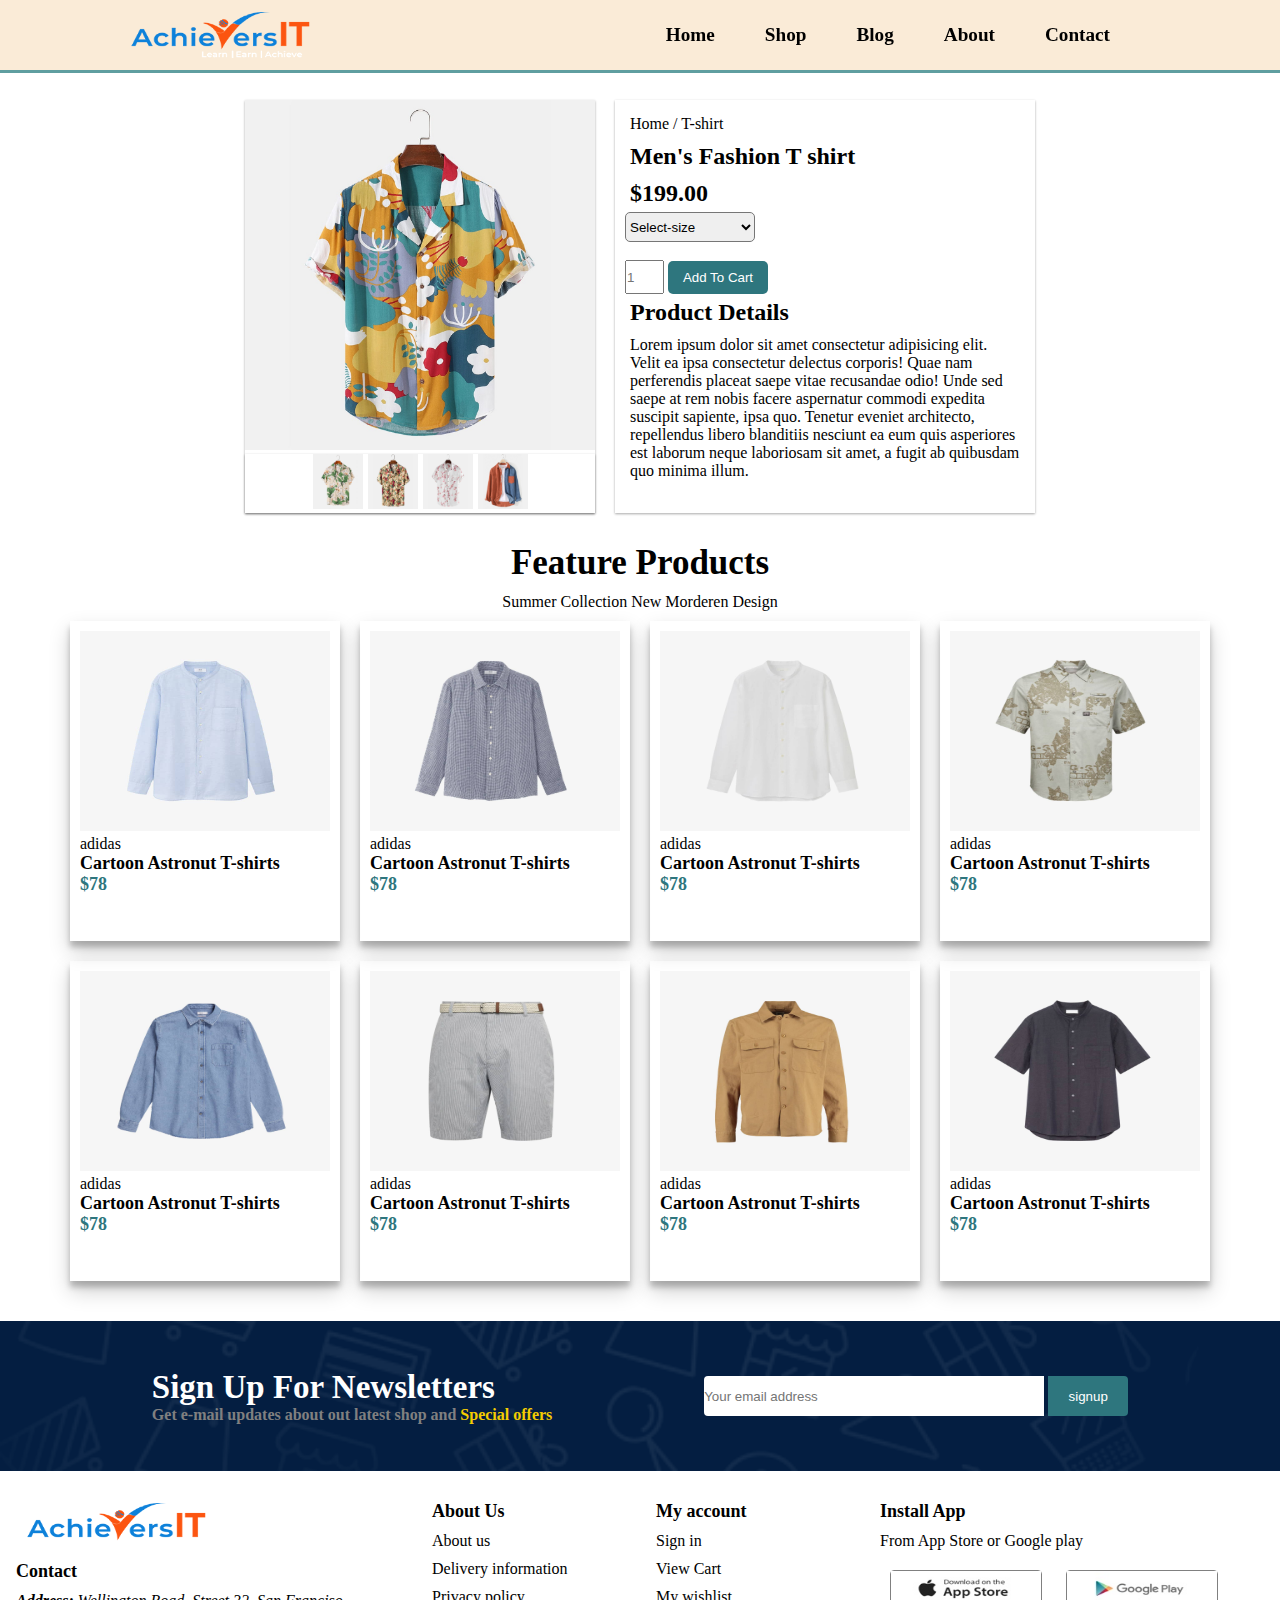
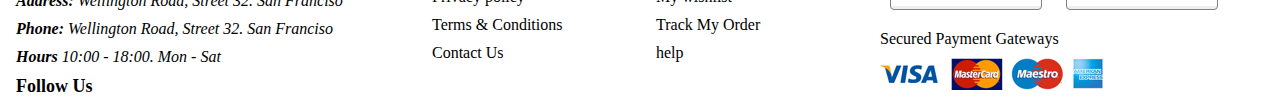
<file: shirtpage.html>
<!DOCTYPE html>
<html lang="en">

<head>
    <meta charset="UTF-8">
    <meta name="viewport" content="width=device-width, initial-scale=1.0">
    <title>Document</title>

    <link rel="stylesheet" href="./style.css">
    <link rel="stylesheet" href="https://cdnjs.cloudflare.com/ajax/libs/font-awesome/6.5.1/css/all.min.css"
        integrity="sha512-DTOQO9RWCH3ppGqcWaEA1BIZOC6xxalwEsw9c2QQeAIftl+Vegovlnee1c9QX4TctnWMn13TZye+giMm8e2LwA=="
        crossorigin="anonymous" referrerpolicy="no-referrer" />
</head>

<body>


    <!-- Header starts now -->


    <header class="headerpart">

        <div>

            <img src="./assets/images/logo/logo-white.png" alt="achiverslogo" class="aitlogo">

        </div>

        <nav class="navigationlink">

            <i class="fa-solid fa-bars" id="hamberger"></i>

            <ul class="headerlist">

                <a href="index.html" class="link">
                    <li>Home</li>
                </a>
                <a href="shop.html" class="link">
                    <li>Shop</li>
                </a>
                <a href="blog.html" class="link">
                    <li>Blog</li>
                </a>
                <a href="about.html" class="link">
                    <li>About</li>
                </a>
                <a href="contact.html" class="link">
                    <li>Contact</li>
                </a>
                <a href="shoppingbag.html" class="link">
                    <li><i class="fa-solid fa-bag-shopping"></i></li>
                </a>
            </ul>

        </nav>

    </header>

    <!-- Header ends here -->

    <!-- shirt content starts here -->

    <div class="shirtcontent">

        <div class="shirt">

            <div>

                <img src="./assets/images/products/f1.jpg" alt="shirt" class="shirtimage">

            </div>

            <div class="differentshirts">

                <div>
                    <img src="./assets/images/products/f2.jpg" alt="shiet" class="smallshirt">
                </div>

                <div>
                    <img src="./assets/images/products/f3.jpg" alt="shiet" class="smallshirt">
                </div>

                <div>
                    <img src="./assets/images/products/f4.jpg" alt="shiet" class="smallshirt">
                </div>

                <div>
                    <img src="./assets/images/products/f6.jpg" alt="shiet" class="smallshirt">
                </div>

            </div>

        </div>

        <div class="shirtdescription">


            <p>Home / T-shirt</p>


            <h2>Men's Fashion T shirt</h2>


            <h2>$199.00</h2>

            <select name="Select-size" id="Select-size" class="option">
                <option value="small">Select-size</option>
                <option value="small">Small</option>
                <option value="Medium">Medium</option>
                <option value="Large">large</option>
                <option value="XL">XL</option>
                <option value="XXL">XXL</option>
            </select>
            <br><br>
            <input type="number" class="shirtinput" placeholder="1">

            <button class="shirtbutton">Add To Cart</button>

            <h2>Product Details</h2>

            <p>Lorem ipsum dolor sit amet consectetur adipisicing elit. Velit ea ipsa consectetur delectus corporis!
                Quae nam perferendis placeat saepe vitae recusandae odio! Unde sed saepe at rem nobis facere aspernatur
                commodi expedita suscipit sapiente, ipsa quo. Tenetur eveniet architecto, repellendus libero blanditiis
                nesciunt ea eum quis asperiores est laborum neque laboriosam sit amet, a fugit ab quibusdam quo minima
                illum.
            </p>

        </div>


    </div>


    <!-- dhirts content ends here -->


    
    <div style="text-align: center; margin-top: 30px;">
        <h3 class="textalign">Feature Products</h3>
        <p style="margin: 10px;">Summer Collection New Morderen Design</p>
    </div>

    <div class="cartoon">

        <div class="cartooncard">

            <img src="./assets/images/products/n1.jpg" alt="firstimge" class="cartoonimage">
            <p>adidas</p>
            <a href="shirtpage.html" class="cartoontext"><h1 class="cartoontext">Cartoon Astronut T-shirts</h1></a>
            <i class="fa-solid fa-star" style="color: #f5cc00;"></i>
            <i class="fa-solid fa-star" style="color: #f5cc00;"></i>
            <i class="fa-solid fa-star" style="color: #f5cc00;"></i>
            <i class="fa-solid fa-star" style="color: #f5cc00;"></i>
            <i class="fa-solid fa-star" style="color: #f5cc00;"></i>
            <p class="rateandcart">$78 <span class="cart"><i class="fa-solid fa-cart-shopping"
                        style="color: #2e767e;"></i></span></p>

        </div>

        <div class="cartooncard">

            <img src="./assets/images/products/n2.jpg" alt="firstimge" class="cartoonimage">
            <p>adidas</p>
            <a href="shirtpage.html" class="cartoontext"><h1 class="cartoontext">Cartoon Astronut T-shirts</h1></a>
            <i class="fa-solid fa-star" style="color: #f5cc00;"></i>
            <i class="fa-solid fa-star" style="color: #f5cc00;"></i>
            <i class="fa-solid fa-star" style="color: #f5cc00;"></i>
            <i class="fa-solid fa-star" style="color: #f5cc00;"></i>
            <i class="fa-solid fa-star" style="color: #f5cc00;"></i>
            <p class="rateandcart">$78 <span class="cart"><i class="fa-solid fa-cart-shopping"
                        style="color: #2e767e;"></i></span></p>

        </div>

        <div class="cartooncard">

            <img src="./assets/images/products/n3.jpg" alt="firstimge" class="cartoonimage">
            <p>adidas</p>
            <a href="shirtpage.html" class="cartoontext"><h1 class="cartoontext">Cartoon Astronut T-shirts</h1></a>
            <i class="fa-solid fa-star" style="color: #f5cc00;"></i>
            <i class="fa-solid fa-star" style="color: #f5cc00;"></i>
            <i class="fa-solid fa-star" style="color: #f5cc00;"></i>
            <i class="fa-solid fa-star" style="color: #f5cc00;"></i>
            <i class="fa-solid fa-star" style="color: #f5cc00;"></i>
            <p class="rateandcart">$78 <span class="cart"><i class="fa-solid fa-cart-shopping"
                        style="color: #2e767e;"></i></span></p>

        </div>

        <div class="cartooncard">

            <img src="./assets/images/products/n4.jpg" alt="firstimge" class="cartoonimage">
            <p>adidas</p>
            <a href="shirtpage.html" class="cartoontext"><h1 class="cartoontext">Cartoon Astronut T-shirts</h1></a>
            <i class="fa-solid fa-star" style="color: #f5cc00;"></i>
            <i class="fa-solid fa-star" style="color: #f5cc00;"></i>
            <i class="fa-solid fa-star" style="color: #f5cc00;"></i>
            <i class="fa-solid fa-star" style="color: #f5cc00;"></i>
            <i class="fa-solid fa-star" style="color: #f5cc00;"></i>
            <p class="rateandcart">$78 <span class="cart"><i class="fa-solid fa-cart-shopping"
                        style="color: #2e767e;"></i></span></p>

        </div>

        <div class="cartooncard">

            <img src="./assets/images/products/n5.jpg" alt="firstimge" class="cartoonimage">
            <p>adidas</p>
            <a href="shirtpage.html" class="cartoontext"><h1 class="cartoontext">Cartoon Astronut T-shirts</h1></a>
            <i class="fa-solid fa-star" style="color: #f5cc00;"></i>
            <i class="fa-solid fa-star" style="color: #f5cc00;"></i>
            <i class="fa-solid fa-star" style="color: #f5cc00;"></i>
            <i class="fa-solid fa-star" style="color: #f5cc00;"></i>
            <i class="fa-solid fa-star" style="color: #f5cc00;"></i>
            <p class="rateandcart">$78 <span class="cart"><i class="fa-solid fa-cart-shopping"
                        style="color: #2e767e;"></i></span></p>

        </div>

        <div class="cartooncard">

            <img src="./assets/images/products/n6.jpg" alt="firstimge" class="cartoonimage">
            <p>adidas</p>
            <a href="shirtpage.html" class="cartoontext"><h1 class="cartoontext">Cartoon Astronut T-shirts</h1></a>
            <i class="fa-solid fa-star" style="color: #f5cc00;"></i>
            <i class="fa-solid fa-star" style="color: #f5cc00;"></i>
            <i class="fa-solid fa-star" style="color: #f5cc00;"></i>
            <i class="fa-solid fa-star" style="color: #f5cc00;"></i>
            <i class="fa-solid fa-star" style="color: #f5cc00;"></i>
            <p class="rateandcart">$78 <span class="cart"><i class="fa-solid fa-cart-shopping"
                        style="color: #2e767e;"></i></span></p>

        </div>

        <div class="cartooncard">

            <img src="./assets/images/products/n7.jpg" alt="firstimge" class="cartoonimage">
            <p>adidas</p>
            <a href="shirtpage.html" class="cartoontext"><h1 class="cartoontext">Cartoon Astronut T-shirts</h1></a>
            <i class="fa-solid fa-star" style="color: #f5cc00;"></i>
            <i class="fa-solid fa-star" style="color: #f5cc00;"></i>
            <i class="fa-solid fa-star" style="color: #f5cc00;"></i>
            <i class="fa-solid fa-star" style="color: #f5cc00;"></i>
            <i class="fa-solid fa-star" style="color: #f5cc00;"></i>
            <p class="rateandcart">$78 <span class="cart"><i class="fa-solid fa-cart-shopping"
                        style="color: #2e767e;"></i></span></p>

        </div>

        <div class="cartooncard">

            <img src="./assets/images/products/n8.jpg" alt="firstimge" class="cartoonimage">
            <p>adidas</p>
            <a href="shirtpage.html" class="cartoontext"><h1 class="cartoontext">Cartoon Astronut T-shirts</h1></a>
            <i class="fa-solid fa-star" style="color: #f5cc00;"></i>
            <i class="fa-solid fa-star" style="color: #f5cc00;"></i>
            <i class="fa-solid fa-star" style="color: #f5cc00;"></i>
            <i class="fa-solid fa-star" style="color: #f5cc00;"></i>
            <i class="fa-solid fa-star" style="color: #f5cc00;"></i>
            <p class="rateandcart">$78 <span class="cart"><i class="fa-solid fa-cart-shopping"
                        style="color: #2e767e;"></i></span></p>

        </div>
    </div>

    <!-- shirts ends here -->

    <!-- Banner starts here -->

    <div class="signupbanner" style="margin-top: 40px;">

        <div>
            <h1 class="signupheading">Sign Up For Newsletters</h1>
            <p style="color: gray;">Get e-mail updates about out latest shop and <span style="color: #f5cc00;">Special
                    offers</span></p>
        </div>

        <div>
            <input type="email" class="input" placeholder="Your email address">
            <button class="inputbutton">signup</button>
        </div>

    </div>

    <!-- Banner ends here -->

    <!-- footer starts here -->


    <div class="footer">

        <div class="contact">

            <img src="./assets/images/logo/logo-white.png" alt="ait" class="footerlogo">
            <p class="footerbold">Contact</p>
            <p class="footercontact">Address: <span class="lighter">Wellington Road, Street 32. San Franciso</span></p>
            <p class="footercontact">Phone: <span class="lighter">Wellington Road, Street 32. San Franciso</span></p>
            <p class="footercontact">Hours <span class="lighter"> 10:00 - 18:00. Mon - Sat </span></p>
            <p class="footerbold">Follow Us</p>

            <div class="linkemoji">
                
                <a href="http://www.facebook.com" class="emojicolor"><i class="fa-brands fa-facebook"></i></a>
               <a href="http://www.youtube.com" class="emojicolor"><i class="fa-brands fa-youtube"></i></a> 
                <a href="http://www.telegram.com" class="emojicolor"><i class="fa-brands fa-telegram"></i></a>
               <a href="http://www.instagram.com" class="emojicolor"><i class="fa-brands fa-instagram"></i></a> 
               <a href="http://www.twitter.com" class="emojicolor"> <i class="fa-brands fa-twitter"></i></a>
            </div>

        </div>



        <div class="about">

            <p class="footerbold">About Us</p>
            <p>About us</p>
            <p>Delivery information</p>
            <p>Privacy policy</p>
            <p>Terms & Conditions</p>
            <p>Contact Us</p>
        </div>

        <div class="myaccount">

            <p class="footerbold">My account</p>
            <p>Sign in</p>
            <p>View Cart</p>
            <p>My wishlist</p>
            <p>Track My Order</p>
            <p>help</p>

        </div>

        <div class="installapp">

            <p class="footerbold">Install App</p>
            <p>From App Store or Google play</p>

            <div>

                <button class="footerbutton"><img src="./assets/images/pay/app.jpg" alt="apple" class="buttonimage"></button>

                <button class="footerbutton"><img src="./assets/images/pay/play.jpg" alt="play" class="buttonimage"></button>

            </div>
            <p>Secured Payment Gateways</p>
            <div>

                <img src="./assets/images/pay/pay.png" alt="pay">
            </div>

        </div>

    </div>




    <!-- footer ends here -->


</body>

</html>
</file>
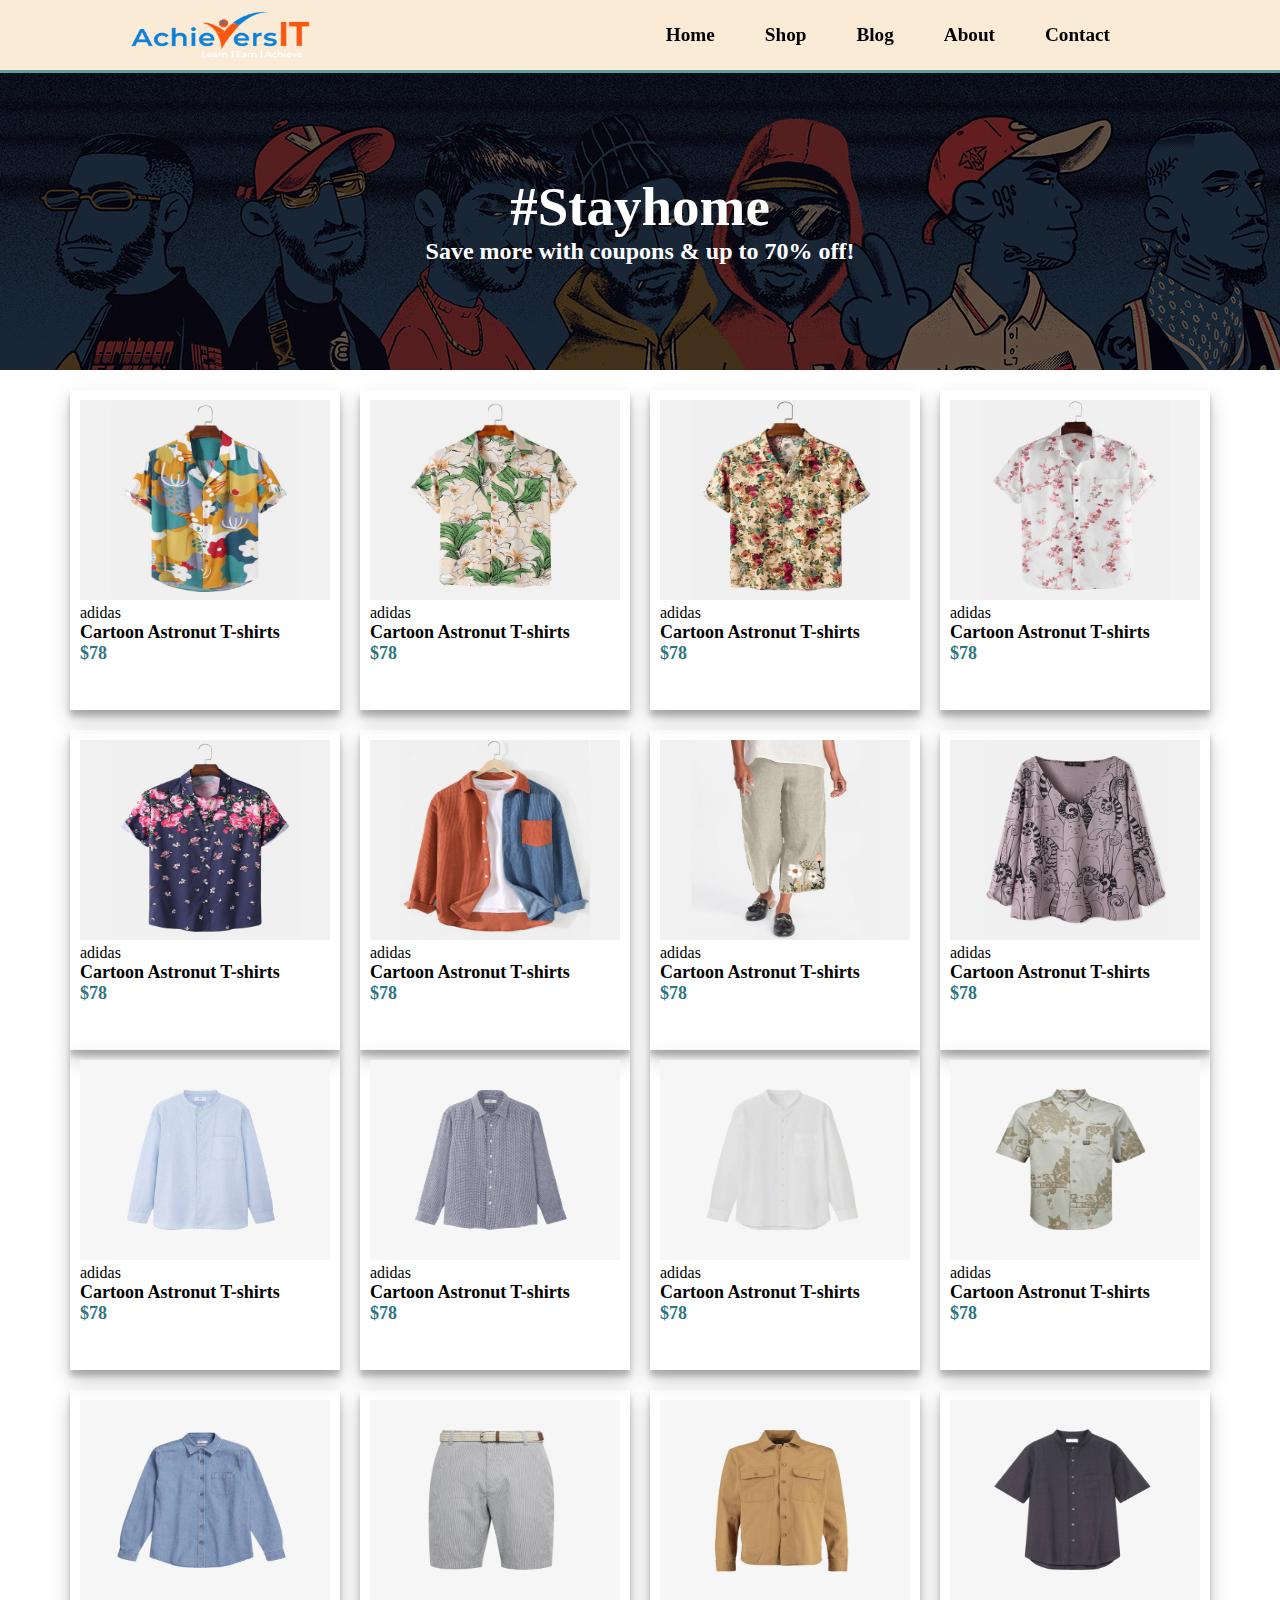
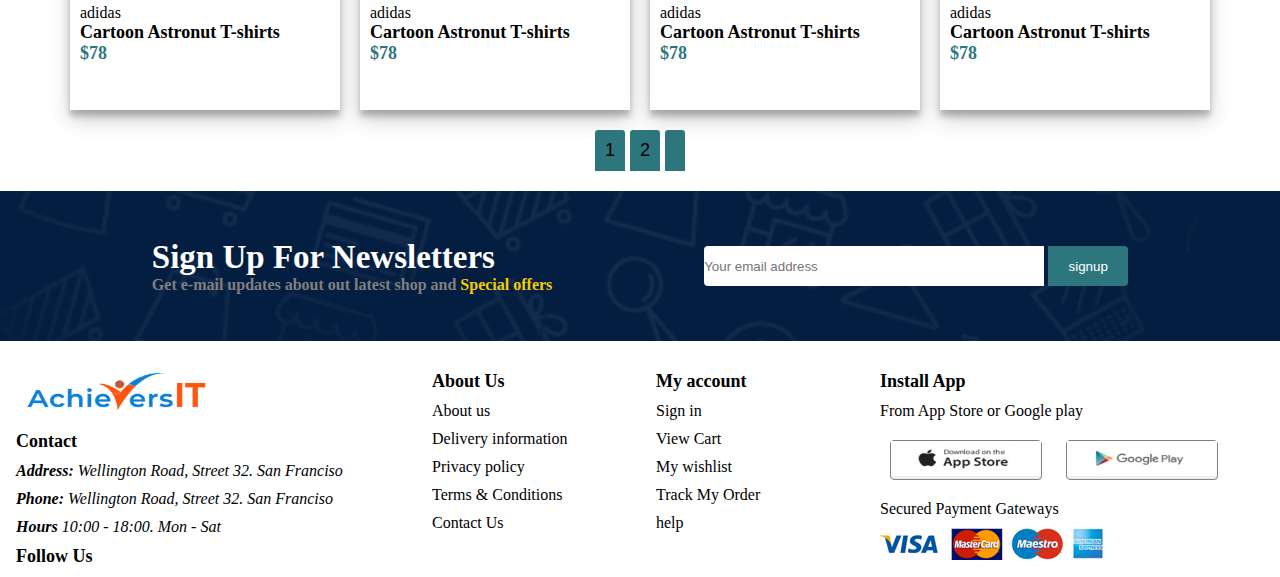
<file: shop.html>
<!DOCTYPE html>
<html lang="en">
<head>
    <meta charset="UTF-8">
    <meta name="viewport" content="width=device-width, initial-scale=1.0">
    <title>Document</title>
    <link rel="stylesheet" href="./style.css">
    <link rel="stylesheet" href="https://cdnjs.cloudflare.com/ajax/libs/font-awesome/6.5.1/css/all.min.css"
        integrity="sha512-DTOQO9RWCH3ppGqcWaEA1BIZOC6xxalwEsw9c2QQeAIftl+Vegovlnee1c9QX4TctnWMn13TZye+giMm8e2LwA=="
        crossorigin="anonymous" referrerpolicy="no-referrer" />
</head>
<body>
    
        <!-- Header starts now -->

        <header class="headerpart">

            <div>
    
                <img src="./assets/images/logo/logo-white.png" alt="achiverslogo" class="aitlogo">
    
            </div>
    
            <nav class="navigationlink">
    
                <i class="fa-solid fa-bars" id="hamberger"></i>
    
                <ul class="headerlist">
    
                  <a href="index.html" class="link"> <li>Home</li></a> 
                   <a href="shop.html" class="link"> <li>Shop</li></a>
                   <a href="blog.html" class="link"><li>Blog</li></a>
                   <a href="about.html" class="link"><li>About</li></a>
                   <a href="contact.html" class="link"><li>Contact</li></a>
                   <a href="shoppingbag.html" class="link"> <li><i class="fa-solid fa-bag-shopping"></i></li></a>
                </ul>
    
            </nav>
    
        </header>


        <!-- Banner starts here ////////////////// -->


        <div class="shopbanner">

            <h1 class="shopbannerheading">#Stayhome</h1>
            <p class="shopbannerpara">Save more with coupons & up to 70% off!</p>

        </div>

        <!-- Banner ends here///////////// -->

        <!-- content starts here -->

        
    <div class="cartoon" style="margin-top: 20px;">

        <div class="cartooncard">

            <img src="./assets/images/products/f1.jpg" alt="firstimge" class="cartoonimage">
            <p>adidas</p>
            <a href="shirtpage.html" class="cartoontext"><h1 class="cartoontext">Cartoon Astronut T-shirts</h1></a>
            <i class="fa-solid fa-star" style="color: #f5cc00;"></i>
            <i class="fa-solid fa-star" style="color: #f5cc00;"></i>
            <i class="fa-solid fa-star" style="color: #f5cc00;"></i>
            <i class="fa-solid fa-star" style="color: #f5cc00;"></i>
            <i class="fa-solid fa-star" style="color: #f5cc00;"></i>
            <p class="rateandcart">$78 <span class="cart"><i class="fa-solid fa-cart-shopping"
                        style="color: #2e767e;"></i></span></p>

        </div>

        <div class="cartooncard">

            <img src="./assets/images/products/f2.jpg" alt="firstimge" class="cartoonimage">
            <p>adidas</p>
            <a href="shirtpage.html" class="cartoontext"><h1 class="cartoontext">Cartoon Astronut T-shirts</h1></a>
            <i class="fa-solid fa-star" style="color: #f5cc00;"></i>
            <i class="fa-solid fa-star" style="color: #f5cc00;"></i>
            <i class="fa-solid fa-star" style="color: #f5cc00;"></i>
            <i class="fa-solid fa-star" style="color: #f5cc00;"></i>
            <i class="fa-solid fa-star" style="color: #f5cc00;"></i>
            <p class="rateandcart">$78 <span class="cart"><i class="fa-solid fa-cart-shopping"
                        style="color: #2e767e;"></i></span></p>

        </div>

        <div class="cartooncard">

            <img src="./assets/images/products/f3.jpg" alt="firstimge" class="cartoonimage">
            <p>adidas</p>
            <a href="shirtpage.html" class="cartoontext"><h1 class="cartoontext">Cartoon Astronut T-shirts</h1></a>
            <i class="fa-solid fa-star" style="color: #f5cc00;"></i>
            <i class="fa-solid fa-star" style="color: #f5cc00;"></i>
            <i class="fa-solid fa-star" style="color: #f5cc00;"></i>
            <i class="fa-solid fa-star" style="color: #f5cc00;"></i>
            <i class="fa-solid fa-star" style="color: #f5cc00;"></i>
            <p class="rateandcart">$78 <span class="cart"><i class="fa-solid fa-cart-shopping"
                        style="color: #2e767e;"></i></span></p>

        </div>

        <div class="cartooncard">

            <img src="./assets/images/products/f4.jpg" alt="firstimge" class="cartoonimage">
            <p>adidas</p>
            <a href="shirtpage.html" class="cartoontext"><h1 class="cartoontext">Cartoon Astronut T-shirts</h1></a>
            <i class="fa-solid fa-star" style="color: #f5cc00;"></i>
            <i class="fa-solid fa-star" style="color: #f5cc00;"></i>
            <i class="fa-solid fa-star" style="color: #f5cc00;"></i>
            <i class="fa-solid fa-star" style="color: #f5cc00;"></i>
            <i class="fa-solid fa-star" style="color: #f5cc00;"></i>
            <p class="rateandcart">$78 <span class="cart"><i class="fa-solid fa-cart-shopping"
                        style="color: #2e767e;"></i></span></p>

        </div>

        <div class="cartooncard">

            <img src="./assets/images/products/f5.jpg" alt="firstimge" class="cartoonimage">
            <p>adidas</p>
            <a href="shirtpage.html" class="cartoontext"><h1 class="cartoontext">Cartoon Astronut T-shirts</h1></a>
            <i class="fa-solid fa-star" style="color: #f5cc00;"></i>
            <i class="fa-solid fa-star" style="color: #f5cc00;"></i>
            <i class="fa-solid fa-star" style="color: #f5cc00;"></i>
            <i class="fa-solid fa-star" style="color: #f5cc00;"></i>
            <i class="fa-solid fa-star" style="color: #f5cc00;"></i>
            <p class="rateandcart">$78 <span class="cart"><i class="fa-solid fa-cart-shopping"
                        style="color: #2e767e;"></i></span></p>

        </div>

        <div class="cartooncard">

            <img src="./assets/images/products/f6.jpg" alt="firstimge" class="cartoonimage">
            <p>adidas</p>
            <a href="shirtpage.html" class="cartoontext"><h1 class="cartoontext">Cartoon Astronut T-shirts</h1></a>
            <i class="fa-solid fa-star" style="color: #f5cc00;"></i>
            <i class="fa-solid fa-star" style="color: #f5cc00;"></i>
            <i class="fa-solid fa-star" style="color: #f5cc00;"></i>
            <i class="fa-solid fa-star" style="color: #f5cc00;"></i>
            <i class="fa-solid fa-star" style="color: #f5cc00;"></i>
            <p class="rateandcart">$78 <span class="cart"><i class="fa-solid fa-cart-shopping"
                        style="color: #2e767e;"></i></span></p>

        </div>

        <div class="cartooncard">

            <img src="./assets/images/products/f7.jpg" alt="firstimge" class="cartoonimage">
            <p>adidas</p>
            <a href="shirtpage.html" class="cartoontext"><h1 class="cartoontext">Cartoon Astronut T-shirts</h1></a>
            <i class="fa-solid fa-star" style="color: #f5cc00;"></i>
            <i class="fa-solid fa-star" style="color: #f5cc00;"></i>
            <i class="fa-solid fa-star" style="color: #f5cc00;"></i>
            <i class="fa-solid fa-star" style="color: #f5cc00;"></i>
            <i class="fa-solid fa-star" style="color: #f5cc00;"></i>
            <p class="rateandcart">$78 <span class="cart"><i class="fa-solid fa-cart-shopping"
                        style="color: #2e767e;"></i></span></p>

        </div>

        <div class="cartooncard">

            <img src="./assets/images/products/f8.jpg" alt="firstimge" class="cartoonimage">
            <p>adidas</p>
            <a href="shirtpage.html" class="cartoontext"><h1 class="cartoontext">Cartoon Astronut T-shirts</h1></a>
            <i class="fa-solid fa-star" style="color: #f5cc00;"></i>
            <i class="fa-solid fa-star" style="color: #f5cc00;"></i>
            <i class="fa-solid fa-star" style="color: #f5cc00;"></i>
            <i class="fa-solid fa-star" style="color: #f5cc00;"></i>
            <i class="fa-solid fa-star" style="color: #f5cc00;"></i>
            <p class="rateandcart">$78 <span class="cart"><i class="fa-solid fa-cart-shopping"
                        style="color: #2e767e;"></i></span></p>

        </div>
    </div>

    <div class="cartoon">

        <div class="cartooncard">

            <img src="./assets/images/products/n1.jpg" alt="firstimge" class="cartoonimage">
            <p>adidas</p>
            <a href="shirtpage.html" class="cartoontext"><h1 class="cartoontext">Cartoon Astronut T-shirts</h1></a>
            <i class="fa-solid fa-star" style="color: #f5cc00;"></i>
            <i class="fa-solid fa-star" style="color: #f5cc00;"></i>
            <i class="fa-solid fa-star" style="color: #f5cc00;"></i>
            <i class="fa-solid fa-star" style="color: #f5cc00;"></i>
            <i class="fa-solid fa-star" style="color: #f5cc00;"></i>
            <p class="rateandcart">$78 <span class="cart"><i class="fa-solid fa-cart-shopping"
                        style="color: #2e767e;"></i></span></p>

        </div>

        <div class="cartooncard">

            <img src="./assets/images/products/n2.jpg" alt="firstimge" class="cartoonimage">
            <p>adidas</p>
            <a href="shirtpage.html" class="cartoontext"><h1 class="cartoontext">Cartoon Astronut T-shirts</h1></a>
            <i class="fa-solid fa-star" style="color: #f5cc00;"></i>
            <i class="fa-solid fa-star" style="color: #f5cc00;"></i>
            <i class="fa-solid fa-star" style="color: #f5cc00;"></i>
            <i class="fa-solid fa-star" style="color: #f5cc00;"></i>
            <i class="fa-solid fa-star" style="color: #f5cc00;"></i>
            <p class="rateandcart">$78 <span class="cart"><i class="fa-solid fa-cart-shopping"
                        style="color: #2e767e;"></i></span></p>

        </div>

        <div class="cartooncard">

            <img src="./assets/images/products/n3.jpg" alt="firstimge" class="cartoonimage">
            <p>adidas</p>
            <a href="shirtpage.html" class="cartoontext"><h1 class="cartoontext">Cartoon Astronut T-shirts</h1></a>
            <i class="fa-solid fa-star" style="color: #f5cc00;"></i>
            <i class="fa-solid fa-star" style="color: #f5cc00;"></i>
            <i class="fa-solid fa-star" style="color: #f5cc00;"></i>
            <i class="fa-solid fa-star" style="color: #f5cc00;"></i>
            <i class="fa-solid fa-star" style="color: #f5cc00;"></i>
            <p class="rateandcart">$78 <span class="cart"><i class="fa-solid fa-cart-shopping"
                        style="color: #2e767e;"></i></span></p>

        </div>

        <div class="cartooncard">

            <img src="./assets/images/products/n4.jpg" alt="firstimge" class="cartoonimage">
            <p>adidas</p>
            <a href="shirtpage.html" class="cartoontext"><h1 class="cartoontext">Cartoon Astronut T-shirts</h1></a>
            <i class="fa-solid fa-star" style="color: #f5cc00;"></i>
            <i class="fa-solid fa-star" style="color: #f5cc00;"></i>
            <i class="fa-solid fa-star" style="color: #f5cc00;"></i>
            <i class="fa-solid fa-star" style="color: #f5cc00;"></i>
            <i class="fa-solid fa-star" style="color: #f5cc00;"></i>
            <p class="rateandcart">$78 <span class="cart"><i class="fa-solid fa-cart-shopping"
                        style="color: #2e767e;"></i></span></p>

        </div>

        <div class="cartooncard">

            <img src="./assets/images/products/n5.jpg" alt="firstimge" class="cartoonimage">
            <p>adidas</p>
            <a href="shirtpage.html" class="cartoontext"><h1 class="cartoontext">Cartoon Astronut T-shirts</h1></a>
            <i class="fa-solid fa-star" style="color: #f5cc00;"></i>
            <i class="fa-solid fa-star" style="color: #f5cc00;"></i>
            <i class="fa-solid fa-star" style="color: #f5cc00;"></i>
            <i class="fa-solid fa-star" style="color: #f5cc00;"></i>
            <i class="fa-solid fa-star" style="color: #f5cc00;"></i>
            <p class="rateandcart">$78 <span class="cart"><i class="fa-solid fa-cart-shopping"
                        style="color: #2e767e;"></i></span></p>

        </div>

        <div class="cartooncard">

            <img src="./assets/images/products/n6.jpg" alt="firstimge" class="cartoonimage">
            <p>adidas</p>
            <a href="shirtpage.html" class="cartoontext"><h1 class="cartoontext">Cartoon Astronut T-shirts</h1></a>
            <i class="fa-solid fa-star" style="color: #f5cc00;"></i>
            <i class="fa-solid fa-star" style="color: #f5cc00;"></i>
            <i class="fa-solid fa-star" style="color: #f5cc00;"></i>
            <i class="fa-solid fa-star" style="color: #f5cc00;"></i>
            <i class="fa-solid fa-star" style="color: #f5cc00;"></i>
            <p class="rateandcart">$78 <span class="cart"><i class="fa-solid fa-cart-shopping"
                        style="color: #2e767e;"></i></span></p>

        </div>

        <div class="cartooncard">

            <img src="./assets/images/products/n7.jpg" alt="firstimge" class="cartoonimage">
            <p>adidas</p>
            <a href="shirtpage.html" class="cartoontext"><h1 class="cartoontext">Cartoon Astronut T-shirts</h1></a>
            <i class="fa-solid fa-star" style="color: #f5cc00;"></i>
            <i class="fa-solid fa-star" style="color: #f5cc00;"></i>
            <i class="fa-solid fa-star" style="color: #f5cc00;"></i>
            <i class="fa-solid fa-star" style="color: #f5cc00;"></i>
            <i class="fa-solid fa-star" style="color: #f5cc00;"></i>
            <p class="rateandcart">$78 <span class="cart"><i class="fa-solid fa-cart-shopping"
                        style="color: #2e767e;"></i></span></p>

        </div>

        <div class="cartooncard">

            <img src="./assets/images/products/n8.jpg" alt="firstimge" class="cartoonimage">
            <p>adidas</p>
            <a href="shirtpage.html" class="cartoontext"><h1 class="cartoontext">Cartoon Astronut T-shirts</h1></a>
            <i class="fa-solid fa-star" style="color: #f5cc00;"></i>
            <i class="fa-solid fa-star" style="color: #f5cc00;"></i>
            <i class="fa-solid fa-star" style="color: #f5cc00;"></i>
            <i class="fa-solid fa-star" style="color: #f5cc00;"></i>
            <i class="fa-solid fa-star" style="color: #f5cc00;"></i>
            <p class="rateandcart">$78 <span class="cart"><i class="fa-solid fa-cart-shopping"
                        style="color: #2e767e;"></i></span></p>

        </div>
    </div>

    <!-- content ends here -->

    <!-- buttons start here -->
    <div class="onetwoarrow">
        <button class="shopbutton">1</button>
        <button class="shopbutton">2</button>
        <button class="shopbutton"><i class="fa-solid fa-arrow-right"></i></button>
    </div>
    <!-- button ends here -->

    <!-- signup banner starts here -->

    <div class="signupbanner">

        <div>
            <h1 class="signupheading">Sign Up For Newsletters</h1>
            <p style="color: gray;">Get e-mail updates about out latest shop and <span style="color: #f5cc00;">Special
                    offers</span></p>
        </div>

        <div>
            <input type="email" class="input" placeholder="Your email address">
            <button class="inputbutton">signup</button>
        </div>

    </div>

    <!-- signup banner ends here -->

    <!-- footer starts here -->

    <div class="footer">

        <div class="contact">

            <img src="./assets/images/logo/logo-white.png" alt="ait" class="footerlogo">
            <p class="footerbold">Contact</p>
            <p class="footercontact">Address: <span class="lighter">Wellington Road, Street 32. San Franciso</span></p>
            <p class="footercontact">Phone: <span class="lighter">Wellington Road, Street 32. San Franciso</span></p>
            <p class="footercontact">Hours <span class="lighter"> 10:00 - 18:00. Mon - Sat </span></p>
            <p class="footerbold">Follow Us</p>
            
            <div class="linkemoji">
                
                <a href="http://www.facebook.com" class="emojicolor"><i class="fa-brands fa-facebook"></i></a>
               <a href="http://www.youtube.com" class="emojicolor"><i class="fa-brands fa-youtube"></i></a> 
                <a href="http://www.telegram.com" class="emojicolor"><i class="fa-brands fa-telegram"></i></a>
               <a href="http://www.instagram.com" class="emojicolor"><i class="fa-brands fa-instagram"></i></a> 
               <a href="http://www.twitter.com" class="emojicolor"> <i class="fa-brands fa-twitter"></i></a>
            </div>

        </div>



        <div class="about">

            <p class="footerbold">About Us</p>
            <p>About us</p>
            <p>Delivery information</p>
            <p>Privacy policy</p>
            <p>Terms & Conditions</p>
            <p>Contact Us</p>
        </div>

        <div class="myaccount">

            <p class="footerbold">My account</p>
            <p>Sign in</p>
            <p>View Cart</p>
            <p>My wishlist</p>
            <p>Track My Order</p>
            <p>help</p>

        </div>

        <div class="installapp">

            <p class="footerbold">Install App</p>
            <p>From App Store or Google play</p>

            <div>

                <button class="footerbutton"><img src="./assets/images/pay/app.jpg" alt="apple" class="buttonimage"></button>

                <button class="footerbutton"><img src="./assets/images/pay/play.jpg" alt="play" class="buttonimage"></button>

            </div>
            <p>Secured Payment Gateways</p>
            <div>

                <img src="./assets/images/pay/pay.png" alt="pay">
            </div>

        </div>

    </div>

    <!-- footer ends here -->


</body>
</html>
</file>
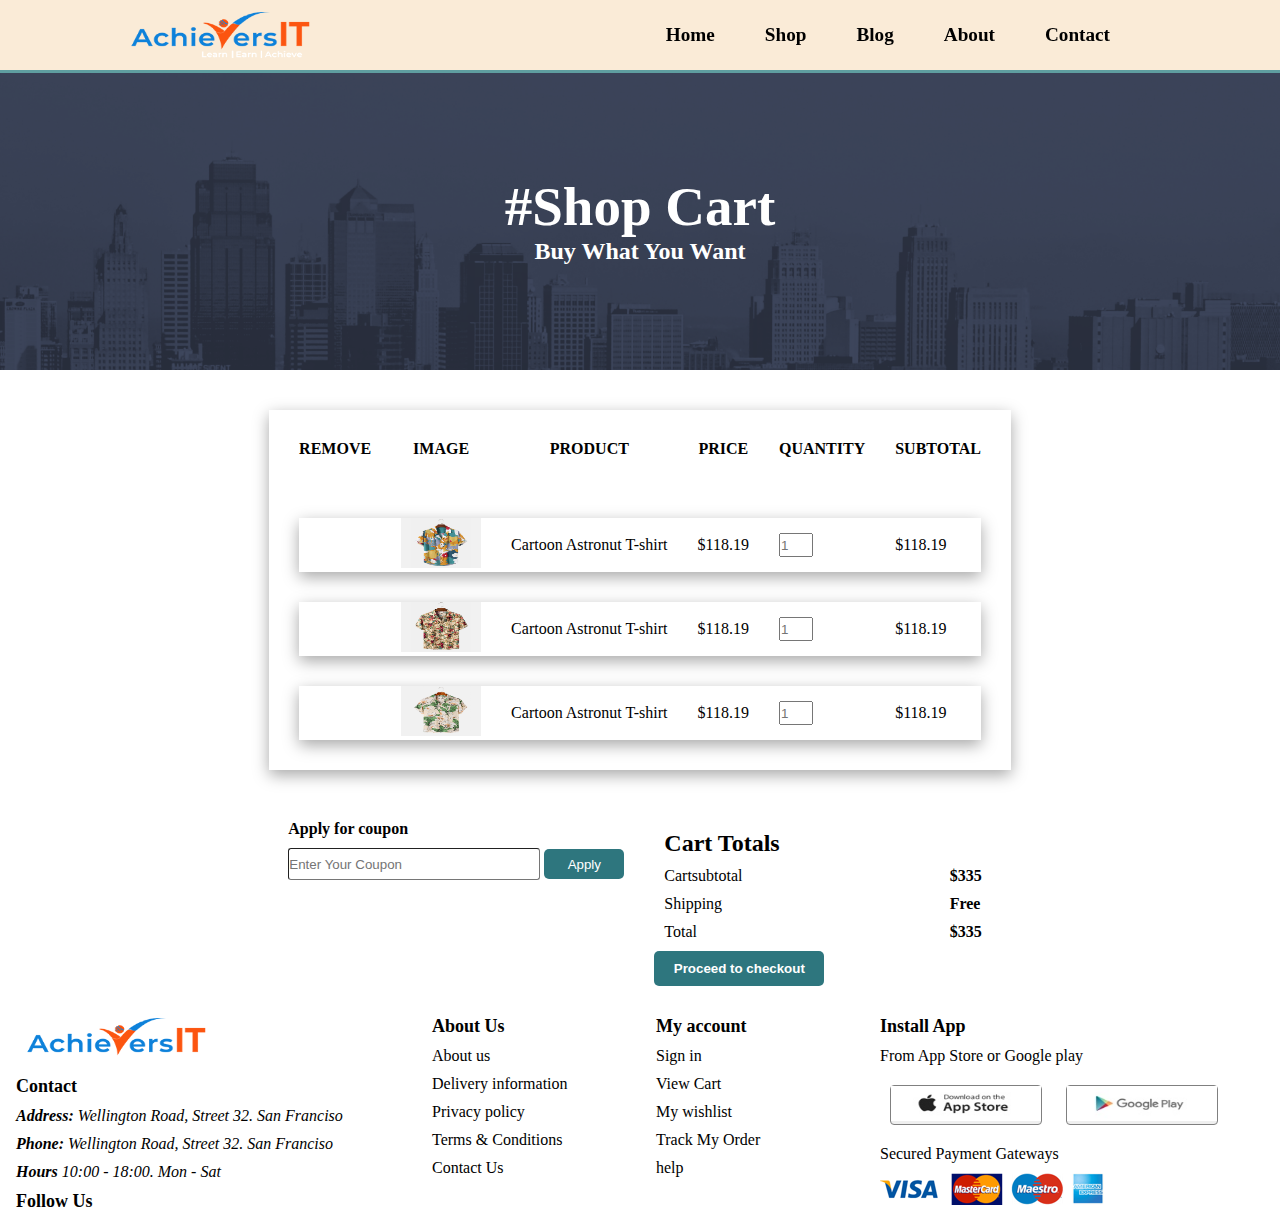
<file: shoppingbag.html>
<!DOCTYPE html>
<html lang="en">

<head>
    <meta charset="UTF-8">
    <meta name="viewport" content="width=device-width, initial-scale=1.0">
    <title>Document</title>

    <link rel="stylesheet" href="./style.css">
    <link rel="stylesheet" href="https://cdnjs.cloudflare.com/ajax/libs/font-awesome/6.5.1/css/all.min.css"
        integrity="sha512-DTOQO9RWCH3ppGqcWaEA1BIZOC6xxalwEsw9c2QQeAIftl+Vegovlnee1c9QX4TctnWMn13TZye+giMm8e2LwA=="
        crossorigin="anonymous" referrerpolicy="no-referrer" />
</head>

<body>


    <!-- Header starts now -->

    <header class="headerpart">

        <div>

            <img src="./assets/images/logo/logo-white.png" alt="achiverslogo" class="aitlogo">

        </div>

        <nav class="navigationlink">

            <i class="fa-solid fa-bars" id="hamberger"></i>

            <ul class="headerlist">

                <a href="index.html" class="link">
                    <li>Home</li>
                </a>
                <a href="shop.html" class="link">
                    <li>Shop</li>
                </a>
                <a href="blog.html" class="link">
                    <li>Blog</li>
                </a>
                <a href="about.html" class="link">
                    <li>About</li>
                </a>
                <a href="contact.html" class="link">
                    <li>Contact</li>
                </a>
                <a href="shoppingbag.html" class="link">
                    <li><i class="fa-solid fa-bag-shopping"></i></li>
                </a>
            </ul>

        </nav>

    </header>

    <!-- header ends here -->


    <!-- Banner starts here ////////////////// -->


    <div class="aboutbanner">

        <h1 class="aboutbannerheading">#Shop Cart</h1>
        <p class="aboutbannerpara">Buy What You Want</p>
    </div>

    <!-- Banner ends here///////////// -->

    <!-- table content starts here -->


    <div class="tablecontent">

        <table class="table">

            <tr>

                <thead>

                    <th>REMOVE</th>
                    <th>IMAGE</th>
                    <th>PRODUCT</th>
                    <th>PRICE</th>
                    <th>QUANTITY</th>
                    <th>SUBTOTAL</th>

                </thead>
            </tr>

            <tr class="table">
                <td>
                    <i class="fa-solid fa-xmark"></i>

                </td>

                <td><img src="./assets/images/products/f1.jpg" alt="image" class="tableimage"></td>

                <td>Cartoon Astronut T-shirt</td>

                <td>$118.19</td>

                <td><input type="number" placeholder="1" class="tableinput"></td>

                <td>$118.19</td>
            </tr>


            <tr class="table">
                <td>
                    <i class="fa-solid fa-xmark"></i>

                </td>

                <td><img src="./assets/images/products/f3.jpg" alt="image" class="tableimage"></td>

                <td>Cartoon Astronut T-shirt</td>

                <td>$118.19</td>

                <td><input type="number" placeholder="1" class="tableinput"></td>

                <td>$118.19</td>
            </tr>


            <tr class="table">
                <td>
                    <i class="fa-solid fa-xmark"></i>

                </td>

                <td><img src="./assets/images/products/f2.jpg" alt="image" class="tableimage"></td>

                <td>Cartoon Astronut T-shirt</td>

                <td>$118.19</td>

                <td><input type="number" placeholder="1" class="tableinput"></td>

                <td>$118.19</td>
            </tr>

        </table>

    </div>



    <!-- Table content ens here.. -->


    <!-- coupoun starts here -->


    <div class="coupontotal">

        <div class="coupon">

            <label for="Apply for coupon">Apply for coupon</label><br>
            <input type="text" id="Apply for coupon" class="Apply for coupon" placeholder="Enter Your Coupon">
            <button>Apply</button>

        </div>


        <div class="total">

            <table class="totaltable">

                <tr>
                    <th>
                        <h2>Cart Totals</h2>
                    </th>
                </tr>

                <tr>
                    <td>
                        Cartsubtotal
                    </td>

                    <td>
                        <span>$335</span>
                    </td>
                </tr>

                <tr>

                    <td>
                        Shipping
                    </td>

                    <td>
                        <span>Free</span>
                    </td>
                </tr>

                <tr>

                    <td>Total</td>

                    <td>
                        <span>$335</span>
                    </td>
                </tr>
                </tr>
            </table>

            <button>Proceed to checkout</button>

        </div>


    </div>

    <!-- coupoun ends here -->


    <!-- footer starts here -->

    <div class="footer">

        <div class="contact">

            <img src="./assets/images/logo/logo-white.png" alt="ait" class="footerlogo">
            <p class="footerbold">Contact</p>
            <p class="footercontact">Address: <span class="lighter">Wellington Road, Street 32. San Franciso</span></p>
            <p class="footercontact">Phone: <span class="lighter">Wellington Road, Street 32. San Franciso</span></p>
            <p class="footercontact">Hours <span class="lighter"> 10:00 - 18:00. Mon - Sat </span></p>
            <p class="footerbold">Follow Us</p>

            <div class="linkemoji">

                <a href="http://www.facebook.com" class="emojicolor"><i class="fa-brands fa-facebook"></i></a>
                <a href="http://www.youtube.com" class="emojicolor"><i class="fa-brands fa-youtube"></i></a>
                <a href="http://www.telegram.com" class="emojicolor"><i class="fa-brands fa-telegram"></i></a>
                <a href="http://www.instagram.com" class="emojicolor"><i class="fa-brands fa-instagram"></i></a>
                <a href="http://www.twitter.com" class="emojicolor"> <i class="fa-brands fa-twitter"></i></a>
            </div>

        </div>



        <div class="about">

            <p class="footerbold">About Us</p>
            <p>About us</p>
            <p>Delivery information</p>
            <p>Privacy policy</p>
            <p>Terms & Conditions</p>
            <p>Contact Us</p>
        </div>

        <div class="myaccount">

            <p class="footerbold">My account</p>
            <p>Sign in</p>
            <p>View Cart</p>
            <p>My wishlist</p>
            <p>Track My Order</p>
            <p>help</p>

        </div>

        <div class="installapp">

            <p class="footerbold">Install App</p>
            <p>From App Store or Google play</p>

            <div>

                <button class="footerbutton"><img src="./assets/images/pay/app.jpg" alt="apple"
                        class="buttonimage"></button>

                <button class="footerbutton"><img src="./assets/images/pay/play.jpg" alt="play"
                        class="buttonimage"></button>

            </div>
            <p>Secured Payment Gateways</p>
            <div>

                <img src="./assets/images/pay/pay.png" alt="pay">
            </div>

        </div>

    </div>

    <!-- footer ends here -->


</body>

</html>
</file>
<file: style.css>
* {
    margin: 0px;
    padding: 0px;
}


/* home styling///////////////////////////////////////////////////////////////////////////////////////////////////////////////////////// */


/* 
  ##Device = Desktops
  ##Screen = 1281px to higher resolution desktops
*/

@media (min-width: 1281px) {


    * {
        margin: 0px;
        padding: 0px;
    }


    .headerpart {

        height: 50px;
        padding: 10px 120px;
        display: flex;
        justify-content: space-between;
        align-content: center;
        box-shadow: 0px 3px cadetblue;
        position: sticky;
        top: 0px;
        background-color: antiquewhite;



    }


    .aitlogo {
        height: 100%;
        width: 200px;

    }

    .headerlist {

        list-style: none;
        display: flex;
        gap: 50px;
        height: 50px;
        align-items: center;
        font-weight: 600;
        font-size: larger;
        font-family: 'Times New Roman', Times, serif;

    }

    .link {
        color: black;
        text-decoration: none;
    }

    #hamberger {
        display: none;
    }

    .headerlist .link>li:hover {

        text-decoration: underline;
        color: #2e767e;
    }


    .position {

        background-image: url("./assets/images/logo/hero4.png");
        background-repeat: no-repeat;
        background-size: cover;
        height: 655px;
        width: 100%;
        box-shadow: rgba(0, 0, 0, 0.19) 0px 10px 20px, rgba(0, 0, 0, 0.23) 0px 6px 6px;
      
    }


    .positioncontent {
        width: 1000px;
        display: flex;
        height: 500px;
        flex-direction: column;
        flex-wrap: wrap;
        justify-content: end;
        align-items: left;
        align-content: center;

    }

    .logobutton {

        height: 40px;
        width: 200px;
    }

    .tradeheading {

        font-size: 40px;
        font-weight: bolder;
        font-family: 'Times New Roman', Times, serif;
    }


    .upperheading {

        font-size: 80px;
        font-weight: bolder;
        font-family: 'Times New Roman', Times, serif;
    }

    .lowerheading {

        font-size: 80px;
        font-weight: bolder;
        color: #2e767e;
        font-family: 'Times New Roman', Times, serif;
    }

    .paragraph {
        font-family: 'Times New Roman', Times, serif;
    }

    .logopara {

        color: #2e767e;
        font-weight: bold;
        font-size: larger;
        position: relative;
        top: -30px;
        margin-left: 60px;
        font-family: 'Times New Roman', Times, serif;
    }

    .featurespng {

        display: flex;
        flex-wrap: wrap;
        gap: 20px;
        justify-content: center;
        margin-top: 40px;
    }

    .featurescard {

        height: 150px;
        width: 150px;
        padding: 20px;
        box-shadow: rgba(0, 0, 0, 0.19) 0px 10px 20px, rgba(0, 0, 0, 0.23) 0px 6px 6px;
    }

    .featurepng {

        height: 130px;
        width: 100%;
    }

    .firstbutton {

        height: 30px;
        width: 100px;
        border-width: 0px;
        color: #2e767e;
        font-weight: bolder;
        margin-left: 30px;
    }

    .secondbutton {

        height: 30px;
        width: 90px;
        border-width: 0px;
        color: #2e767e;
        border-radius: 5px;
        background-color: lightgreen;
        font-weight: bolder;
        margin-left: 30px;
    }

    .thirdbutton {

        height: 30px;
        width: 90px;
        border-width: 0px;
        color: #2e767e;
        border-radius: 5px;
        background-color: lightblue;
        font-weight: bolder;
        margin-left: 30px;
    }

    .fourthbutton {

        height: 30px;
        width: 90px;
        border-width: 0px;
        color: #2e767e;
        border-radius: 5px;
        background-color: violet;
        font-weight: bolder;
        margin-left: 30px;
    }

    .fifthbutton {

        height: 30px;
        width: 90px;
        border-width: 0px;
        color: #2e767e;
        border-radius: 5px;
        background-color: lightpink;
        font-weight: bolder;
        margin-left: 30px;
    }

    .sixthbutton {

        height: 30px;
        width: 90px;
        border-width: 0px;
        color: #2e767e;
        border-radius: 5px;
        background-color: linen;
        font-weight: bolder;
        margin-left: 30px;
    }

    .textalign {

        font-weight: bold;
        font-size: 45px;
    }

    .cartoon {

        display: flex;
        flex-wrap: wrap;
        justify-content: center;
        gap: 30px;
    }

    .cartooncard {
        box-shadow: rgba(0, 0, 0, 0.19) 0px 10px 20px, rgba(0, 0, 0, 0.23) 0px 6px 6px;
        height: 350px;
        width: 300px;
        padding: 10px;

    }

    .cartoonimage {

        height: 250px;
        width: 100%;
    }

    .cartoontext {
        font-size: large;
        text-decoration: none;
        color: black;
    }

    .rateandcart {
        font-size: large;
        color: #2e767e;
        font-weight: bold;
    }

    .cart {
        margin-left: 240px;
    }

    .banner {

        background-image: url("./assets/images/banner/b2.jpg");
        background-repeat: no-repeat;
        background-size: cover;
        height: 250px;
        width: 100%;
        color: white;
        text-align: center;
        display: flex;
        align-items: center;
        justify-content: center;
        margin-top: 30px;

    }



    .bannerbutton {

        height: 40px;
        width: 120px;
        margin: 10px;
        border-width: 0px;
        border-radius: 5px;

    }

    .bannerpara {

        margin: 10px;
        font-size: x-large;
        font-weight: bold;
    }

    .bannerheading {
        margin: 10px;
        font-weight: bold;
        font-size: 50px;
    }

    .freeseason {

        height: 400px;
        width: 100%;
        display: flex;
        flex-wrap: wrap;
        align-content: center;
        justify-content: center;
        gap: 40px;
    }

    .free {

        height: 300px;
        width: 40%;
        background-image: url("./assets/images/banner/b17.jpg");
        background-repeat: no-repeat;
        background-size: cover;
    }

    .season {

        height: 300px;
        width: 40%;
        background-image: url("./assets/images/banner/b10.jpg");
        background-repeat: no-repeat;
        background-size: cover;
    }

    .freecontent {
        margin: 60px 0px 0px 30px;
        color: white;
    }

    .freebutton {
        height: 30px;
        width: 90px;
        margin: 5px;
        border: 1px solid white;
        border-radius: 5px;
        color: white;
        background-color: rgba(211, 142, 24, 0.773);
    }

    .seasonbutton {
        height: 30px;
        width: 90px;
        margin: 5px;
        border: 1px solid white;
        border-radius: 5px;
        color: white;
        background-color: #2e767e;
    }


    .seasoncontent {
        margin: 60px 0px 0px 30px;
        color: white;
    }

    .freeseasonpara {

        font-weight: bold;
        font-size: larger;
    }

    .freeseasonheading {

        font-weight: bold;
        font-size: 40px;

    }

    .salefootwearshirts {
        height: 300px;
        width: 100%;
        display: flex;
        gap: 30px;
        justify-content: center;
    }

    .sale {

        height: 300px;
        width: 31%;
        background-image: url("./assets/images/banner/b7.jpg");
        background-repeat: no-repeat;
        background-size: contain;


    }

    .footwear {
        height: 300px;
        width: 33%;
        background-image: url("./assets/images/banner/b4.jpg");
        background-repeat: no-repeat;
        background-size: contain;

    }

    .shirts {

        height: 300px;
        width: 29%;
        background-image: url("./assets/images/banner/b18.jpg");
        background-repeat: no-repeat;
        background-size: contain;

    }

    .footwearcontent {
        color: brown;
        font-weight: bold;
        margin-left: 30px;
    }

    .footwearheading1 {

        color: white;
        margin: 80px 0px 0px 30px;
    }

    .footwearheading2 {

        color: white;
        margin: 30px 0px 0px 30px;
    }

    .footwearheading3 {

        color: white;
        margin: 80px 0px 0px 30px;
    }

    .signupbanner {

        height: 150px;
        width: 100%;
        background-image: url("./assets/images/banner/b14.png");
        background-repeat: no-repeat;
        background-size:cover;
        background-position: center;
        background-color: #041e41;
        display: flex;
        align-items: center;
        justify-content: space-evenly;
        font-weight: bold;
        margin-top: 20px;
    }

    .signupheading {
        color: white;
        font-size: 33px;
    }

    .input {

        height: 40px;
        width: 340px;
        border-width: 0px;
        border-radius: 4px 0px 0px 4px;
        margin: 0px;

    }

    .inputbutton {

        height: 40px;
        width: 80px;
        border-width: 0px;
        border-radius: 0px 4px 4px 0px;
        color: white;
        background-color: #2e767e;
        margin: 0px;
    }

    .footer {

        display: flex;
        flex-wrap: wrap;
        margin-top: 30px;
        justify-content: space-evenly;
        
    }

    .contact {

       
        width: 400px;
        display: flex;
        flex-direction: column;
        gap: 10px;
        padding: 10px;
    }

    .about {

        width: 200px;
        display: flex;
        flex-direction: column;
        gap: 10px;
        padding: 10px;
       
    }

    .myaccount {

        
        width: 200px;
        display: flex;
        flex-direction: column;
        gap: 10px;
        padding: 10px;
    }

    .installapp {

        
        width: 400px;
        display: flex;
        flex-direction: column;
        gap: 10px;
        padding: 10px;
      
    }

    .footerlogo {

        height: 50px;
        width: 200px;
    }

    .footerbold {

        font-weight: bolder;
        font-size: large;
    }

    .footercontact {

        font-style: italic;
        font-weight: bold;
    }

    .lighter{
        font-weight: lighter;
    }

    .footerbutton {

        border-radius: 4px;
        border: 1px solid gray;
       
    }

    .buttonimage {

        height: 35px;
        width: 150px;
    }

    .emojicolor {

        color: black;
    }

    .linkemoji >a>i:hover{

        color: #2e767e;
       
    }
}

/* 
    ##Device = Laptops, Desktops/////////////////////////////////////////////////////////////////////////////////////////////////////////////
    ##Screen = B/w 1024px to 1280px///////////////////////////////////////////////////////////////////////////////////////////////////////////
  */

@media (min-width: 1024px) and (max-width: 1280px) {


    * {
        margin: 0px;
        padding: 0px;
    }


    .headerpart {

        height: 50px;
        padding: 10px 120px;
        display: flex;
        justify-content: space-between;
        box-shadow: 0px 3px cadetblue;
        position: sticky;
        top: 0px;
        background-color: antiquewhite;

    }


    .aitlogo {
        height: 100%;
        width: 200px;
    }

    .headerlist {

        list-style: none;
        display: flex;
        gap: 50px;
        height: 50px;
        align-items: center;
        font-weight: 600;
        font-size: larger;
        font-family: 'Times New Roman', Times, serif;

    }


    #hamberger {

        display: none;
    }

    .link {
        color: black;
        text-decoration: none;
    }

    .headerlist .link>li:hover {

        text-decoration: underline;
        color: #2e767e;
    }




    .position {

        background-image: url("./assets/images/logo/hero4.png");
        background-repeat: no-repeat;
        background-size: cover;
        height: 500px;
        width: 100%;

    }

    .positioncontent {
        width: 1000px;
        display: flex;
        height: 350px;
        width: 75%;
        flex-direction: column;
        flex-wrap: wrap;
        justify-content: end;
        align-items: left;
        align-content: center;


    }

    .logobutton {

        height: 40px;
        width: 200px;
    }


    .tradeheading {

        font-size: 40px;
        font-weight: bolder;
        font-family: 'Times New Roman', Times, serif;
    }

    .upperheading {

        font-size: 65px;
        font-weight: bolder;

    }

    .lowerheading {

        font-size: 65px;
        font-weight: bolder;
        color: #2e767e;
    }

    .logopara {

        color: #2e767e;
        font-weight: bold;
        font-size: larger;
        margin-left: 60px;
        position: relative;
        top: -40px;

    }

    .featurespng {

        display: flex;
        flex-wrap: wrap;
        gap: 20px;
        justify-content: space-evenly;
        margin: 20px;
    }

    .featurescard {

        height: 120px;
        width: 100px;
        padding: 20px;
        box-shadow: rgba(0, 0, 0, 0.19) 0px 10px 20px, rgba(0, 0, 0, 0.23) 0px 6px 6px;

    }

    .featurepng {

        height: 100px;
        width: 100%;
    }

    .firstbutton {

        height: 30px;
        width: 100px;
        border-width: 0px;
        color: #2e767e;
        font-weight: bolder;

    }

    .secondbutton {

        height: 30px;
        width: 90px;
        border-width: 0px;
        color: #2e767e;
        border-radius: 5px;
        background-color: lightgreen;
        font-weight: bolder;

    }

    .thirdbutton {

        height: 30px;
        width: 90px;
        border-width: 0px;
        color: #2e767e;
        border-radius: 5px;
        background-color: lightblue;
        font-weight: bolder;

    }

    .fourthbutton {

        height: 30px;
        width: 90px;
        border-width: 0px;
        color: #2e767e;
        border-radius: 5px;
        background-color: violet;
        font-weight: bolder;

    }

    .fifthbutton {

        height: 30px;
        width: 90px;
        border-width: 0px;
        color: #2e767e;
        border-radius: 5px;
        background-color: lightpink;
        font-weight: bolder;

    }

    .sixthbutton {

        height: 30px;
        width: 90px;
        border-width: 0px;
        color: #2e767e;
        border-radius: 5px;
        background-color: linen;
        font-weight: bolder;

    }

    .textalign {

        font-weight: bold;
        font-size: 35px;
    }


    .cartoon {

        display: flex;
        flex-wrap: wrap;
        gap: 20px;
        justify-content: center;
    }

    .cartooncard {
        box-shadow: rgba(0, 0, 0, 0.19) 0px 10px 20px, rgba(0, 0, 0, 0.23) 0px 6px 6px;
        height: 300px;
        width: 250px;
        padding: 10px;

    }

    .cartoonimage {

        height: 200px;
        width: 100%;
    }

    .cartoontext {
        font-size: large;
        text-decoration: none;
        color: black;
    }

    .rateandcart {
        font-size: large;
        color: #2e767e;
        font-weight: bold;
    }

    .cart {
        margin-left: 180px;
    }

    .banner {

        background-image: url("./assets/images/banner/b2.jpg");
        background-repeat: no-repeat;
        background-size: cover;
        height: 250px;
        width: 100%;
        color: white;
        text-align: center;
        display: flex;
        align-items: center;
        justify-content: center;
        margin-top: 30px;

    }



    .bannerbutton {

        height: 40px;
        width: 120px;
        margin: 10px;
        border-width: 0px;
        border-radius: 5px;

    }

    .bannerpara {

        margin: 10px;
        font-size: x-large;
        font-weight: bold;
    }

    .bannerheading {
        margin: 10px;
        font-weight: bold;
        font-size: 35px;
    }

    .freeseason {

        height: 400px;
        width: 100%;
        display: flex;
        flex-wrap: wrap;
        align-content: center;
        justify-content: center;
        gap: 40px;
    }

    .free {

        height: 300px;
        width: 45%;
        background-image: url("./assets/images/banner/b17.jpg");
        background-repeat: no-repeat;
        background-size: cover;
    }

    .season {

        height: 300px;
        width: 45%;
        background-image: url("./assets/images/banner/b10.jpg");
        background-repeat: no-repeat;
        background-size: cover;
    }

    .freecontent {
        margin: 60px 0px 0px 30px;
        color: white;
    }

    .freebutton {
        height: 30px;
        width: 90px;
        margin: 5px;
        border: 1px solid white;
        border-radius: 5px;
        color: white;
        background-color: rgba(211, 142, 24, 0.773);
    }

    .seasonbutton {
        height: 30px;
        width: 90px;
        margin: 5px;
        border: 1px solid white;
        border-radius: 5px;
        color: white;
        background-color: #2e767e;
    }


    .seasoncontent {
        margin: 60px 0px 0px 30px;
        color: white;
    }

    .freeseasonpara {

        font-weight: bold;
        font-size: larger;
    }

    .freeseasonheading {

        font-weight: bold;
        font-size: 40px;

    }

    .salefootwearshirts {
        height: 200px;
        width: 100%;
        display: flex;
        gap: 30px;
        justify-content: center;
    }

    .sale {

        height: 200px;
        width: 31%;
        background-image: url("./assets/images/banner/b7.jpg");
        background-repeat: no-repeat;
        background-size: contain;
       


    }

    .footwear {
        height: 200px;
        width: 33%;
        background-image: url("./assets/images/banner/b4.jpg");
        background-repeat: no-repeat;
        background-size: contain;
       

    }

    .shirts {

        height: 200px;
        width: 29%;
        background-image: url("./assets/images/banner/b18.jpg");
        background-repeat: no-repeat;
        background-size: contain;
       

    }

    .footwearcontent {
        color: brown;
        font-weight: bold;
        margin-left: 30px;
    }

    .footwearheading1 {

        color: white;
        margin: 80px 0px 0px 30px;
    }

    .footwearheading2 {

        color: white;
        margin: 30px 0px 0px 30px;
    }

    .footwearheading3 {

        color: white;
        margin: 80px 0px 0px 30px;
    }


    .signupbanner {

        height: 150px;
        width: 100%;
        background-image: url("./assets/images/banner/b14.png");
        background-repeat: no-repeat;
        background-size:cover;
        background-position: center;
        background-color: #041e41;
        display: flex;
        align-items: center;
        justify-content: space-evenly;
        font-weight: bold;
        margin-top: 20px;
    }

    .signupheading {
        color: white;
        font-size: 33px;
    }

    .input {

        height: 40px;
        width: 340px;
        border-width: 0px;
        border-radius: 4px 0px 0px 4px;
        margin: 0px;

    }

    .inputbutton {

        height: 40px;
        width: 80px;
        border-width: 0px;
        border-radius: 0px 4px 4px 0px;
        color: white;
        background-color: #2e767e;
        margin: 0px;
    }

    .footer {

        display: flex;
        flex-wrap: wrap;
        margin-top: 30px;
        justify-content: space-around;
        
    }

    .contact {

       
        width: 400px;
        display: flex;
        width: 30%;
        flex-direction: column;
        gap: 10px;
    }

    .about {

        width: 200px;
        display: flex;
        width: 15%;
        flex-direction: column;
        gap: 10px;
       
    }

    .myaccount {

        
        width: 200px;
        display: flex;
        width: 15%;
        flex-direction: column;
        gap: 10px;

    }

    .installapp {

        
        width: 400px;
        display: flex;
        width: 30%;
        flex-direction: column;
        gap: 10px;
      
    }

    .footerlogo {

        height: 50px;
        width: 200px;
    }

    .footerbold {

        font-weight: bolder;
        font-size: large;
    }

    .footercontact {

        font-style: italic;
        font-weight: bold;
    }

    .lighter{
        font-weight: lighter;
    }

    .footerbutton {

        border-radius: 4px;
        border: 1px solid gray;
        margin: 10px;
       
    }

    .buttonimage {

        height: 35px;
        width: 150px;
    }

    .emojicolor {

        color: black;
    }

    .linkemoji >a>i:hover{

        color: #2e767e;
       
    }



}

/* 
    ##Device = Tablets, Ipads (portrait)///////////////////////////////////////////////////////////////////////////////////////////////////////
    ##Screen = B/w 768px to 1023px/////////////////////////////////////////////////////////////////////////////////////////////////////////////
  */

@media (min-width: 768px) and (max-width: 1023px) {

    * {
        margin: 0px;
        padding: 0px;
    }


    .headerpart {

        height: 50px;
        padding: 10px 120px;
        display: flex;
        justify-content: space-between;
        align-content: center;
        box-shadow: 0px 3px cadetblue;
        position: sticky;
        top: 0px;
        background-color: antiquewhite;

    }


    .aitlogo {
        height: 100%;
        width: 150px;
    }

    .headerlist {

        list-style: none;
        display: flex;
        gap: 50px;
        height: 55px;
        align-items: center;
        font-weight: 600;
        font-size: larger;
        font-family: 'Times New Roman', Times, serif;

    }


    #hamberger {

        display: none;
    }

    .link {
        color: black;
        text-decoration: none;
    }


    .headerlist .link>li:hover {

        text-decoration: underline;
        color: #2e767e;
    }



    .position {

        background-image: url("./assets/images/logo/hero4.png");
        background-repeat: no-repeat;
        background-size: cover;
        height: 500px;
        width: 100%;

    }

    .positioncontent {
        width: 1000px;
        display: flex;
        height: 500px;
        width: 70%;
        flex-direction: column;
        flex-wrap: wrap;
        justify-content: center;
        align-items: left;
        align-content: center;

    }

    .logobutton {

        height: 40px;
        width: 200px;
    }

    .tradeheading {

        font-size: 40px;
        font-weight: bolder;
        font-family: 'Times New Roman', Times, serif;
    }


    .upperheading {

        font-size: 55px;
        font-weight: bolder;

    }

    .lowerheading {

        font-size: 55px;
        font-weight: bolder;
        color: #2e767e;


    }

    .logopara {

        color: #2e767e;
        font-weight: bold;
        font-size: larger;
        position: relative;
        top: -30px;
        margin-left: 60px;

    }

    .featurespng {

        display: flex;
        flex-wrap: wrap;
        gap: 20px;
        justify-content: center;
        margin: 20px;

    }

    .featurescard {

        height: 150px;
        width: 100px;
        padding: 30px;
        box-shadow: rgba(0, 0, 0, 0.19) 0px 10px 20px, rgba(0, 0, 0, 0.23) 0px 6px 6px;


    }

    .featurepng {

        height: 130px;
        width: 100%;
    }

    .firstbutton {

        height: 30px;
        width: 100px;
        border-width: 0px;
        color: #2e767e;
        font-weight: bolder;
        margin-left: 30px;

    }

    .secondbutton {

        height: 30px;
        width: 90px;
        border-width: 0px;
        color: #2e767e;
        border-radius: 5px;
        background-color: lightgreen;
        font-weight: bolder;
        margin-left: 30px;

    }

    .thirdbutton {

        height: 30px;
        width: 90px;
        border-width: 0px;
        color: #2e767e;
        border-radius: 5px;
        background-color: lightblue;
        font-weight: bolder;
        margin-left: 30px;

    }

    .fourthbutton {

        height: 30px;
        width: 90px;
        border-width: 0px;
        color: #2e767e;
        border-radius: 5px;
        background-color: violet;
        font-weight: bolder;
        margin-left: 30px;

    }

    .fifthbutton {

        height: 30px;
        width: 90px;
        border-width: 0px;
        color: #2e767e;
        border-radius: 5px;
        background-color: lightpink;
        font-weight: bolder;
        margin-left: 30px;

    }

    .sixthbutton {

        height: 30px;
        width: 90px;
        border-width: 0px;
        color: #2e767e;
        border-radius: 5px;
        background-color: linen;
        font-weight: bolder;
        margin-left: 30px;

    }

    .textalign {

        font-weight: bold;
        font-size: 45px;
    }


    .cartoon {

        display: flex;
        flex-wrap: wrap;
        gap: 20px;
        justify-content: center;
    }

    .cartooncard {
        box-shadow: rgba(0, 0, 0, 0.19) 0px 10px 20px, rgba(0, 0, 0, 0.23) 0px 6px 6px;
        height: 400px;
        width: 300px;
        padding: 10px;

    }

    .cartoonimage {

        height: 300px;
        width: 100%;
    }

    .cartoontext {
        font-size: large;
        text-decoration: none;
        color: black;
    }
    .rateandcart {
        font-size: x-large;
        color: #2e767e;
        font-weight: bold;
    }

    .cart {
        margin-left: 230px;
    }

    .banner {

        background-image: url("./assets/images/banner/b2.jpg");
        background-repeat: no-repeat;
        background-size: cover;
        height: 250px;
        width: 100%;
        color: white;
        text-align: center;
        display: flex;
        align-items: center;
        justify-content: center;
        margin-top: 30px;

    }



    .bannerbutton {

        height: 40px;
        width: 120px;
        margin: 10px;

    }

    .bannerpara {

        margin: 10px;
        font-size: x-large;
        font-weight: bold;
    }

    .bannerheading {
        margin: 10px;
        font-weight: bold;
        font-size: 40px;
    }

    .freeseason {

        height: 230px;
        width: 100%;
        display: flex;
        flex-wrap: wrap;
        align-content: center;
        justify-content: center;
        gap: 30px;

    }

    .free {

        height: 190px;
        width: 45%;
        background-image: url("./assets/images/banner/b17.jpg");
        background-repeat: no-repeat;
        background-size: contain;

    }

    .season {

        height: 190px;
        width: 45%;
        background-image: url("./assets/images/banner/b10.jpg");
        background-repeat: no-repeat;
        background-size: contain;

    }

    .freecontent {
        margin: 30px 0px 0px 20px;
        color: white;
    }

    .freebutton {
        height: 30px;
        width: 90px;
        margin: 5px;
        border: 1px solid white;
        border-radius: 5px;
        color: white;
        background-color: rgba(211, 142, 24, 0.773);
    }

    .seasonbutton {
        height: 30px;
        width: 90px;
        margin: 5px;
        border: 1px solid white;
        border-radius: 5px;
        color: white;
        background-color: #2e767e;
    }


    .seasoncontent {
        margin: 30px 0px 0px 20px;
        color: white;
    }

    .freeseasonpara {

        font-weight: bold;
        font-size: larger;
    }

    .freeseasonheading {

        font-weight: bold;
        font-size: 30px;

    }

    .salefootwearshirts {
        height: 200px;
        width: 100%;
        display: flex;
        gap: 10px;
        justify-content: center;
        
    }

    .sale {

        height: 200px;
        width: 31%;
        background-image: url("./assets/images/banner/b7.jpg");
        background-repeat: no-repeat;
        background-size: contain;
        


    }

    .footwear {
        height: 200px;
        width: 33%;
        background-image: url("./assets/images/banner/b4.jpg");
        background-repeat: no-repeat;
        background-size: contain;
       

    }

    .shirts {

        height: 200px;
        width: 29%;
        background-image: url("./assets/images/banner/b18.jpg");
        background-repeat: no-repeat;
        background-size: contain;
        
       

    }

    .footwearcontent {
        color: brown;
        font-weight: bold;
        margin-left: 30px;
        font-size: smaller;
    }

    .footwearheading1 {

        color: white;
        font-size: x-large;
        margin: 40px 0px 0px 30px;
    }

    .footwearheading2 {

        color: white;
        margin: 20px 0px 0px 30px;
        font-size: large;
    }

    .footwearheading3 {

        color: white;
        margin: 40px 0px 0px 30px;
        font-size: x-large;
    }

    .signupbanner {

        height: 150px;
        width: 100%;
        background-image: url("./assets/images/banner/b14.png");
        background-repeat: no-repeat;
        background-size:cover;
        background-position: center;
        background-color: #041e41;
        display: flex;
        flex-wrap: wrap;
        align-items: center;
        justify-content: space-evenly;
        font-weight: bold;
        margin-top: 20px;
    }

    .signupheading {
        color: white;
        font-size: 33px;
    }

    .input {

        height: 40px;
        width: 340px;
        border-width: 0px;
        border-radius: 4px 0px 0px 4px;
        margin: 0px;

    }

    .inputbutton {

        height: 40px;
        width: 80px;
        border-width: 0px;
        border-radius: 0px 4px 4px 0px;
        color: white;
        background-color: #2e767e;
        margin: 0px;
    }
    
    .footer {

        display: flex;
        flex-wrap: wrap;
        margin-top: 30px;
        justify-content: space-evenly;
        gap: 20px;
       
        
    }

    .contact {

       
        width: 400px;
        display: flex;
        flex-direction: column;
        gap: 10px;
        padding: 10px;
       
    }

    .about {

        width: 200px;
        display: flex;
        flex-direction: column;
        gap: 10px;
        padding: 10px;
       
       
    }

    .myaccount {

        
        width: 200px;
        display: flex;
        flex-direction: column;
        gap: 10px;
      padding: 10px;
      
    }

    .installapp {

        
        width: 400px;
        display: flex;
        flex-direction: column;
        gap: 10px;
        padding: 10px;
       
      
    }

    .footerlogo {

        height: 50px;
        width: 200px;
    }

    .footerbold {

        font-weight: bolder;
        font-size: large;
    }

    .footercontact {

        font-style: italic;
        font-weight: bold;
    }

    .lighter{
        font-weight: lighter;
    }

    .footerbutton {

        border-radius: 4px;
        border: 1px solid gray;
       
    }

    .buttonimage {

        height: 35px;
        width: 150px;
    }

    .emojicolor {

        color: black;
    }

    .linkemoji >a>i:hover{

        color: #2e767e;
       
    }


}

/* 
    ##Device = Tablets, Ipads (landscape)///////////////////////////////////////////////////////////////////////////////////////////
    ##Screen = B/w 768px to 1024px  /////////////////////////////////////////////////////////////////////////////////////////////////////////////
  */

@media (min-width: 768px) and (max-width: 1023px) and (orientation: landscape) {

    * {
        margin: 0px;
        padding: 0px;
    }


    .headerpart {

        height: 50px;
        padding: 10px 50px;
        display: flex;
        justify-content: space-between;
        align-content: center;
        box-shadow: 0px 3px cadetblue;
        position: sticky;
        top: 0px;

    }


    .aitlogo {
        height: 100%;
        width: 150px;
    }

    .headerlist {

        list-style: none;
        display: flex;
        gap: 50px;
        height: 50px;
        align-items: center;
        font-weight: 600;
        font-size: larger;
        font-family: 'Times New Roman', Times, serif;

    }

    #hamberger {

        display: none;
    }

    .link {
        color: black;
        text-decoration: none;
    }

    .headerlist .link>li:hover {

        text-decoration: underline;
        color: #2e767e;
    }

    .position {

        background-image: url("./assets/images/logo/hero4.png");
        background-repeat: no-repeat;
        background-size: cover;
        height: 400px;
        width: 100%;

    }

    .positioncontent {
        width: 1000px;
        display: flex;
        height: 350px;
        width: 70%;
        flex-direction: column;
        flex-wrap: wrap;
        justify-content: end;
        align-items: left;
        align-content: center;
    }

    .logobutton {

        height: 40px;
        width: 200px;
    }

    .tradeheading {

        font-size: 40px;
        font-weight: bolder;
        font-family: 'Times New Roman', Times, serif;
    }


    .upperheading {

        font-size: 55px;
        font-weight: bolder;

    }

    .lowerheading {

        font-size: 55px;
        font-weight: bolder;
        color: #2e767e;

    }

    .logopara {

        color: #2e767e;
        font-weight: bold;
        font-size: larger;
        position: relative;
        top: -40px;
    }

    .featurespng {

        display: flex;
        flex-wrap: wrap;
        gap: 20px;
        justify-content: center;
        margin: 10px;

    }

    .featurescard {

        height: 150px;
        width: 150px;
        padding: 40px;
        box-shadow: rgba(0, 0, 0, 0.19) 0px 10px 20px, rgba(0, 0, 0, 0.23) 0px 6px 6px;
    }

    .featurepng {

        height: 130px;
        width: 100%;
    }

    .firstbutton {

        height: 30px;
        width: 100px;
        border-width: 0px;
        color: #2e767e;
        font-weight: bolder;
        margin-left: 30px;

    }

    .secondbutton {

        height: 30px;
        width: 90px;
        border-width: 0px;
        color: #2e767e;
        border-radius: 5px;
        background-color: lightgreen;
        font-weight: bolder;
        margin-left: 30px;

    }

    .thirdbutton {

        height: 30px;
        width: 90px;
        border-width: 0px;
        color: #2e767e;
        border-radius: 5px;
        background-color: lightblue;
        font-weight: bolder;
        margin-left: 30px;

    }

    .fourthbutton {

        height: 30px;
        width: 90px;
        border-width: 0px;
        color: #2e767e;
        border-radius: 5px;
        background-color: violet;
        font-weight: bolder;
        margin-left: 30px;

    }

    .fifthbutton {

        height: 30px;
        width: 90px;
        border-width: 0px;
        color: #2e767e;
        border-radius: 5px;
        background-color: lightpink;
        font-weight: bolder;
        margin-left: 30px;

    }

    .sixthbutton {

        height: 30px;
        width: 90px;
        border-width: 0px;
        color: #2e767e;
        border-radius: 5px;
        background-color: linen;
        font-weight: bolder;
        margin-left: 30px;

    }

    .textalign {

        font-weight: bold;
        font-size: 35px;
    }

    .cartoon {

        display: flex;
        flex-wrap: wrap;
        gap: 10px;
        width: 100%;
        justify-content: center;
    }

    .cartooncard {
        box-shadow: rgba(0, 0, 0, 0.19) 0px 10px 20px, rgba(0, 0, 0, 0.23) 0px 6px 6px;
        height: 300px;
        width: 300px;
        padding: 10px;

    }

    .cartoonimage {

        height: 200px;
        width: 100%;
    }

    .cartoontext {
        font-size: large;
        text-decoration: none;
        color: black;
    }

    .rateandcart {
        font-size: x-large;
        color: #2e767e;
        font-weight: bold;
    }

    .cart {
        margin-left: 220px;
    }

    .banner {

        background-image: url("./assets/images/banner/b2.jpg");
        background-repeat: no-repeat;
        background-size: cover;
        height: 250px;
        width: 100%;
        color: white;
        text-align: center;
        display: flex;
        align-items: center;
        justify-content: center;
        margin-top: 30px;

    }



    .bannerbutton {

        height: 35px;
        width: 120px;
        margin: 10px;
        border-width: 0px;
        border-radius: 5px;

    }

    .bannerpara {

        margin: 10px;
        font-size: x-large;
        font-weight: bold;
    }

    .bannerheading {
        margin: 10px;
        font-weight: bold;
        font-size: 35px;
    }

    .freeseason {

        height: 230px;
        width: 100%;
        display: flex;
        flex-wrap: wrap;
        align-content: center;
        justify-content: center;
        gap: 30px;

    }

    .free {

        height: 190px;
        width: 45%;
        background-image: url("./assets/images/banner/b17.jpg");
        background-repeat: no-repeat;
        background-size: contain;

    }

    .season {

        height: 190px;
        width: 45%;
        background-image: url("./assets/images/banner/b10.jpg");
        background-repeat: no-repeat;
        background-size: contain;

    }

    .freecontent {
        margin: 30px 0px 0px 20px;
        color: white;
    }

    .freebutton {
        height: 30px;
        width: 90px;
        margin: 5px;
        border: 1px solid white;
        border-radius: 5px;
        color: white;
        background-color: rgba(211, 142, 24, 0.773);
    }

    .seasonbutton {
        height: 30px;
        width: 90px;
        margin: 5px;
        border: 1px solid white;
        border-radius: 5px;
        color: white;
        background-color: #2e767e;
    }


    .seasoncontent {
        margin: 30px 0px 0px 20px;
        color: white;
    }

    .freeseasonpara {

        font-weight: bold;
        font-size: larger;
    }

    .freeseasonheading {

        font-weight: bold;
        font-size: 30px;

    }

    .salefootwearshirts {
        height: 200px;
        width: 100%;
        display: flex;
        gap: 30px;
        justify-content: center;
    }

    .sale {

        height: 170px;
        width: 31%;
        background-image: url("./assets/images/banner/b7.jpg");
        background-repeat: no-repeat;
        background-size: contain;


    }

    .footwear {
        height: 170px;
        width: 33%;
        background-image: url("./assets/images/banner/b4.jpg");
        background-repeat: no-repeat;
        background-size: contain;

    }

    .shirts {

        height: 170px;
        width: 29%;
        background-image: url("./assets/images/banner/b18.jpg");
        background-repeat: no-repeat;
        background-size: contain;
       

    }

    .footwearcontent {
        color: brown;
        font-weight: bold;
        margin-left: 30px;
    }

    .footwearheading1 {

        color: white;
        margin: 40px 0px 0px 30px;
    }

    .footwearheading2 {

        color: white;
        margin: 30px 0px 0px 30px;
    }

    .footwearheading3 {

        color: white;
        margin: 40px 0px 0px 30px;
    }


    .signupbanner {

        height: 150px;
        width: 100%;
        background-image: url("./assets/images/banner/b14.png");
        background-repeat: no-repeat;
        background-size:cover;
        background-position: center;
        background-color: #041e41;
        display: flex;
        flex-wrap: wrap;
        align-items: center;
        justify-content: space-evenly;
        font-weight: bold;
        margin-top: 20px;
    }

    .signupheading {
        color: white;
        font-size: 33px;
    }

    .input {

        height: 40px;
        width: 340px;
        border-width: 0px;
        border-radius: 4px 0px 0px 4px;
        margin: 0px;

    }

    .inputbutton {

        height: 40px;
        width: 80px;
        border-width: 0px;
        border-radius: 0px 4px 4px 0px;
        color: white;
        background-color: #2e767e;
        margin: 0px;
    }

    .footer {

        display: flex;
        flex-wrap: wrap;
        margin-top: 30px;
        justify-content: center;
        
    }

    .contact {

       
        width: 400px;
        display: flex;
        width: 27%;
        flex-direction: column;
        gap: 10px;
    }

    .about {

        width: 200px;
        display: flex;
        flex-direction: column;
        gap: 10px;
        width: 14%;
       
    }

    .myaccount {

        
        width: 200px;
        display: flex;
        flex-direction: column;
        gap: 10px;
        width: 12%;
    }

    .installapp {

        
        width: 400px;
        display: flex;
        width: 27%;
        flex-direction: column;
        gap: 10px;
      
    }

    .footerlogo {

        height: 50px;
        width: 200px;
    }

    .footerbold {

        font-weight: bolder;
        font-size: large;
    }

    .footercontact {

        font-style: italic;
        font-weight: bold;
    }

    .lighter{
        font-weight: lighter;
    }

    .footerbutton {

        border-radius: 4px;
        border: 1px solid gray;
        margin: 10px;
       
    }

    .buttonimage {

        height: 35px;
        width: 150px;
    }

    .emojicolor {

        color: black;
    }

    .linkemoji >a>i:hover{

        color: #2e767e;
       
    }
}

/* 
    ##Device = Low Resolution Tablets, Mobiles (Landscape) //////////////////////////////////////////////////////////////////////////////////
    ##Screen = B/w 481px to 767px ///////////////////////////////////////////////////////////////////////////////////////////////////////////
  */

@media (min-width: 481px) and (max-width: 767px) {
    * {
        margin: 0px;
        padding: 0px;
    }


    .headerpart {

        height: 50px;
        padding: 10px 10px;
        display: flex;
        justify-content: space-between;
        align-content: center;
        box-shadow: 0px 3px cadetblue;
        position: sticky;
        top: 0px;
        background-color: antiquewhite;
    }


    .aitlogo {
        height: 100%;
        width: 150px;
    }

    .headerlist {

        list-style: none;
        display: flex;
        gap: 20px;
        height: 50px;
        align-items: center;
        font-weight: 600;
        font-size: large;
        font-family: 'Times New Roman', Times, serif;

    }


    #hamberger {

        display: none;
    }

    .link {
        color: black;
        text-decoration: none;
    }


    .headerlist .link>li:hover {

        text-decoration: underline;
        color: #2e767e;
    }


    .position {

        background-image: url("./assets/images/logo/hero4.png");
        background-repeat: no-repeat;
        background-size: cover;
        height: 300px;
        width: 100%;

    }

    .positioncontent {
        width: 1000px;
        display: flex;
        height: 250px;
        width: 100%;
        flex-direction: column;
        flex-wrap: wrap;
        justify-content: end;
        align-items: left;
    }

    .logobutton {

        height: 40px;
        width: 200px;
    }





    .tradeheading {

        font-size: 25px;
        font-weight: bolder;
        font-family: 'Times New Roman', Times, serif;
    }


    .upperheading {

        font-size: 35px;
        font-weight: bolder;


    }

    .lowerheading {

        font-size: 35px;
        font-weight: bolder;
        color: #2e767e;

    }


    .logopara {

        color: #2e767e;
        font-weight: bold;
        font-size: larger;
        margin-left: 60px;
        position: relative;
        top: -40px;
    }

    .featurespng {

        display: flex;
        flex-wrap: wrap;
        gap: 20px;
        justify-content: center;
        margin: 10px;
    }

    .featurescard {

        height: 170px;
        width: 150px;
        padding: 10px;
        box-shadow: rgba(0, 0, 0, 0.19) 0px 10px 20px, rgba(0, 0, 0, 0.23) 0px 6px 6px;


    }

    .featurepng {

        height: 130px;
        width: 100%;
    }

    .firstbutton {

        height: 30px;
        width: 100px;
        border-width: 0px;
        color: #2e767e;
        font-weight: bolder;
        margin-left: 30px;

    }

    .secondbutton {

        height: 30px;
        width: 90px;
        border-width: 0px;
        color: #2e767e;
        border-radius: 5px;
        background-color: lightgreen;
        font-weight: bolder;
        margin-left: 30px;

    }

    .thirdbutton {

        height: 30px;
        width: 90px;
        border-width: 0px;
        color: #2e767e;
        border-radius: 5px;
        background-color: lightblue;
        font-weight: bolder;
        margin-left: 30px;

    }

    .fourthbutton {

        height: 30px;
        width: 90px;
        border-width: 0px;
        color: #2e767e;
        border-radius: 5px;
        background-color: violet;
        font-weight: bolder;
        margin-left: 30px;

    }

    .fifthbutton {

        height: 30px;
        width: 90px;
        border-width: 0px;
        color: #2e767e;
        border-radius: 5px;
        background-color: lightpink;
        font-weight: bolder;
        margin-left: 30px;

    }

    .sixthbutton {

        height: 30px;
        width: 90px;
        border-width: 0px;
        color: #2e767e;
        border-radius: 5px;
        background-color: linen;
        font-weight: bolder;
        margin-left: 30px;

    }

    .textalign {

        font-weight: bold;
        font-size: 35px;
    }

    .cartoon {

        display: flex;
        flex-wrap: wrap;
        gap: 10px;
        width: 100%;
        justify-content: center;
    }

    .cartooncard {
        box-shadow: rgba(0, 0, 0, 0.19) 0px 10px 20px, rgba(0, 0, 0, 0.23) 0px 6px 6px;
        height: 300px;
        width: 300px;
        padding: 10px;
    }

    .cartoonimage {

        height: 200px;
        width: 100%;
    }

    .cartoontext {
        font-size: large;
        text-decoration: none;
        color: black;
    }

    .rateandcart {
        font-size: x-large;
        color: #2e767e;
        font-weight: bold;
    }

    .cart {
        margin-left: 230px;
    }

    .banner {

        background-image: url("./assets/images/banner/b2.jpg");
        background-repeat: no-repeat;
        background-size: contain;
        height: 200px;
        width: 100%;
        color: white;
        text-align: center;
        display: flex;
        justify-content: center;
        margin-top: 30px;


    }

    .bannercontent {
        margin: 20px;
    }



    .bannerbutton {

        height: 25px;
        width: 110px;
        margin: 10px;
        border-width: 0px;
        border-radius: 5px;

    }

    .bannerpara {

        margin: 5px;
        font-size: larger;
        font-weight: bold;
    }

    .bannerheading {

        font-weight: bold;
        font-size: 25px;
        margin: 5px;
    }

    .freeseason {

        height: 450px;
        width: 100%;
        display: flex;
        flex-wrap: wrap;
        margin: 30px;
        gap: 20px;
        justify-content: center;

    }

    .free {

        height: 210px;
        width: 78%;
        background-image: url("./assets/images/banner/b17.jpg");
        background-repeat: no-repeat;
        background-size: contain;

    }

    .season {

        height: 220px;
        width: 78%;
        background-image: url("./assets/images/banner/b10.jpg");
        background-repeat: no-repeat;
        background-size: contain;

    }

    .freecontent {


        margin: 40px 0px 0px 10px;
        color: white;
    }

    .freebutton {
        height: 30px;
        width: 90px;
        margin: 5px;
        border-width: 0px;
        border-radius: 5px;
        color: white;
        background-color: rgba(211, 142, 24, 0.773);
    }

    .seasonbutton {
        height: 30px;
        width: 90px;
        margin: 5px;
        border-width: 0px;
        border-radius: 5px;
        color: white;
        background-color: #2e767e;
    }


    .seasoncontent {
        margin: 40px 0px 0px 10px;
        color: white;
    }

    .salefootwearshirts {
        height: 650px;
        width: 100%;
        display: flex;
        flex-wrap: wrap;
        gap: 10px;
        justify-content: center;
        margin: 30px;

    }

    .sale {

        height: 205px;
        width: 78%;
        background-image: url("./assets/images/banner/b7.jpg");
        background-repeat: no-repeat;
        background-size: contain;





    }

    .footwear {
        height: 190px;
        width: 78%;
        background-image: url("./assets/images/banner/b4.jpg");
        background-repeat: no-repeat;
        background-size: contain;


    }

    .shirts {

        height: 220px;
        width: 78%;
        background-image: url("./assets/images/banner/b18.jpg");
        background-repeat: no-repeat;
        background-size: contain;
    }

    .footwearcontent {
        color: brown;
        font-weight: bold;
        margin-left: 30px;
    }

    .footwearheading1 {

        color: white;
        margin: 80px 0px 0px 30px;
    }

    .footwearheading2 {

        color: white;
        font-size: 25px;
        margin: 30px 0px 0px 30px;
    }

    .footwearheading3 {

        color: white;
        margin: 80px 0px 0px 30px;
    }

    .signupbanner {

        height: 150px;
        width: 100%;
        background-image: url("./assets/images/banner/b14.png");
        background-repeat: no-repeat;
        background-size:cover;
        background-position: center;
        background-color: #041e41;
        display: flex;
        flex-wrap: wrap;
        align-items: center;
        justify-content: space-evenly;
        font-weight: bold;
        margin-top: 20px;
    }

    .signupheading {
        color: white;
        font-size: 33px;
    }

    .input {

        height: 40px;
        width: 340px;
        border-width: 0px;
        border-radius: 4px 0px 0px 4px;
        margin: 0px;

    }

    .inputbutton {

        height: 40px;
        width: 80px;
        border-width: 0px;
        border-radius: 0px 4px 4px 0px;
        color: white;
        background-color: #2e767e;
        margin: 0px;
    }

    .footer {

        display: flex;
        flex-wrap: wrap;
        margin-top: 30px;
        justify-content: space-evenly;
        
    }

    .contact {

       
        width: 400px;
        display: flex;
        flex-direction: column;
        gap: 10px;
        padding: 10px;
    }

    .about {

        width: 200px;
        display: flex;
        flex-direction: column;
        gap: 10px;
        padding: 10px;
       
       
    }

    .myaccount {

        
        width: 200px;
        display: flex;
        flex-direction: column;
        gap: 10px;
      padding: 10px;
    }

    .installapp {

        
        width: 400px;
        display: flex;
        flex-direction: column;
        gap: 10px;
        padding: 10px;
      
    }

    .footerlogo {

        height: 50px;
        width: 200px;
    }

    .footerbold {

        font-weight: bolder;
        font-size: large;
    }

    .footercontact {

        font-style: italic;
        font-weight: bold;
    }

    .lighter{
        font-weight: lighter;
    }

    .footerbutton {

        border-radius: 4px;
        border: 1px solid gray;
       
    }

    .buttonimage {

        height: 35px;
        width: 150px;
    }

    .emojicolor {

        color: black;
    }

    .linkemoji >a>i:hover{

        color: #2e767e;
       
    }



}


/* 
    ##Device = Most of the Smartphones Mobiles (Portrait)//////////////////////////////////////////////////////////////////////////////////////
    ##Screen = B/w 320px to 479px//////////////////////////////////////////////////////////////////////////////////////////////////////////////
  */

@media  (max-width: 480px) {
    * {
        margin: 0px;
        padding: 0px;

    }


    .headerpart {

        height: 50px;
        width: 100%;
        display: flex;
        padding: 10px 20px;
        justify-content: space-between;
        align-content: center;
        box-shadow: 0px 3px cadetblue;
        position: sticky;
        top: 0px;
        background-color: antiquewhite;

    }


    .aitlogo {
        height: 100%;
        width: 100px;
    }

    .headerlist {

        list-style: none;
        display: flex;
        gap: 10px;
        height: 50px;
        width: 100%;
        align-items: center;
        font-weight: 600;
        font-size: small;
        font-family: 'Times New Roman', Times, serif;


    }

    #hamberger {

        display: none;
    }

    .link {
        color: black;
        text-decoration: none;
    }


    .headerlist .link>li:hover {

        text-decoration: underline;
        color: #2e767e;
    }


    .position {

        background-image: url("./assets/images/logo/hero4.png");
        background-repeat: no-repeat;
        background-size: cover;
        height: 250px;
        width: 110%;

    }

    .positioncontent {
        width: 1000px;
        display: flex;
        height: 250px;
        width: 100%;
        flex-direction: column;
        flex-wrap: wrap;
        justify-content: end;
        align-items: left;

    }

    .logobutton {

        height: 40px;
        width: 200px;
    }




    .tradeheading {

        font-size: 25px;
        font-weight: bolder;
        font-family: 'Times New Roman', Times, serif;
    }

    .upperheading {

        font-size: 30px;
        font-weight: bolder;

    }

    .lowerheading {

        font-size: 30px;
        font-weight: bolder;
        color: #2e767e;

    }

    .logobutton {

        height: 40px;
    }



    .logopara {

        color: #2e767e;
        font-weight: bold;
        font-size: larger;
        position: relative;
        top: -35px;
        margin-left: 50px;
    }

    .featurespng {

        display: flex;
        flex-wrap: wrap;
        gap: 20px;
        justify-content: space-evenly;
        margin: 20px;
    }

    .featurescard {

        height: 170px;
        width: 150px;
        padding: 10px;
        box-shadow: rgba(0, 0, 0, 0.19) 0px 10px 20px, rgba(0, 0, 0, 0.23) 0px 6px 6px;


    }

    .featurepng {

        height: 130px;
        width: 100%;

    }

    .firstbutton {

        height: 30px;
        width: 100px;
        border-width: 0px;
        color: #2e767e;
        font-weight: bolder;
        margin-left: 30px;

    }

    .secondbutton {

        height: 30px;
        width: 90px;
        border-width: 0px;
        color: #2e767e;
        border-radius: 5px;
        background-color: lightgreen;
        font-weight: bolder;
        margin-left: 30px;

    }

    .thirdbutton {

        height: 30px;
        width: 90px;
        border-width: 0px;
        color: #2e767e;
        border-radius: 5px;
        background-color: lightblue;
        font-weight: bolder;
        margin-left: 30px;

    }

    .fourthbutton {

        height: 30px;
        width: 90px;
        border-width: 0px;
        color: #2e767e;
        border-radius: 5px;
        background-color: violet;
        font-weight: bolder;
        margin-left: 30px;

    }

    .fifthbutton {

        height: 30px;
        width: 90px;
        border-width: 0px;
        color: #2e767e;
        border-radius: 5px;
        background-color: lightpink;
        font-weight: bolder;
        margin-left: 30px;

    }

    .sixthbutton {

        height: 30px;
        width: 90px;
        border-width: 0px;
        color: #2e767e;
        border-radius: 5px;
        background-color: linen;
        font-weight: bolder;
        margin-left: 30px;

    }

    .textalign {

        font-weight: bold;
        font-size: 30px;
    }

    .cartoon {

        display: flex;
        flex-wrap: wrap;
        gap: 10px;
        width: 100%;
        justify-content: center;
    }

    .cartooncard {
        box-shadow: rgba(0, 0, 0, 0.19) 0px 10px 20px, rgba(0, 0, 0, 0.23) 0px 6px 6px;
        height: 400px;
        width: 330px;
        padding: 10px;

    }

    .cartoonimage {

        height: 300px;
        width: 100%;
    }

    .cartoontext {
        font-size: large;
        text-decoration: none;
        color: black;
    }

    .rateandcart {
        font-size: x-large;
        color: #2e767e;
        font-weight: bold;
    }

    .cart {
        margin-left: 220px;
    }

    .banner {

        background-image: url("./assets/images/banner/b2.jpg");
        background-repeat: no-repeat;
        background-size: contain;
        height: 120px;
        width: 115%;
        color: white;
        text-align: center;
        display: flex;
        justify-content: center;
        margin-top: 30px;


    }

    .bannercontent {
        margin: 10px;
    }



    .bannerbutton {

        height: 25px;
        width: 100px;
        border-width: 0px;
        border-radius: 5px;

    }

    .bannerpara {


        font-size: large;
        font-weight: bold;
        margin: 5px;
    }

    .bannerheading {

        font-weight: bold;
        font-size: 19px;
        margin: 5px;

    }

    .freeseason {

        height: 450px;
        width: 100%;
        display: flex;
        flex-wrap: wrap;
        margin: 30px;
        gap: 20px;

    }

    .free {

        height: 210px;
        width: 100%;
        background-image: url("./assets/images/banner/b17.jpg");
        background-repeat: no-repeat;
        background-size: contain;

    }

    .season {

        height: 220px;
        width: 110%;
        background-image: url("./assets/images/banner/b10.jpg");
        background-repeat: no-repeat;
        background-size: contain;
    }

    .freecontent {


        margin: 40px 0px 0px 10px;
        color: white;
    }

    .freebutton {
        height: 30px;
        width: 90px;
        margin: 5px;
        border-width: 0px;
        border-radius: 5px;
        color: white;
        background-color: rgba(211, 142, 24, 0.773);
    }

    .seasonbutton {
        height: 30px;
        width: 90px;
        margin: 5px;
        border-width: 0px;
        border-radius: 5px;
        color: white;
        background-color: #2e767e;
    }


    .seasoncontent {
        margin: 40px 0px 0px 10px;
        color: white;
    }

    .salefootwearshirts {
        height: 650px;
        width: 100%;
        display: flex;
        flex-wrap: wrap;
        gap: 10px;
        justify-content: center;
        margin: 30px;
    }

    .sale {

        height: 205px;
        width: 100%;
        background-image: url("./assets/images/banner/b7.jpg");
        background-repeat: no-repeat;
        background-size: contain;



    }

    .footwear {
        height: 190px;
        width: 100%;
        background-image: url("./assets/images/banner/b4.jpg");
        background-repeat: no-repeat;
        background-size: contain;

    }

    .shirts {

        height: 220px;
        width: 100%;
        background-image: url("./assets/images/banner/b18.jpg");
        background-repeat: no-repeat;
        background-size: contain;
    }

    .footwearcontent {
        color: brown;
        font-weight: bold;
        margin-left: 30px;
    }

    .footwearheading1 {

        color: white;
        margin: 80px 0px 0px 30px;
    }

    .footwearheading2 {

        color: white;
        font-size: 25px;
        margin: 30px 0px 0px 30px;
    }

    .footwearheading3 {

        color: white;
        margin: 80px 0px 0px 30px;
    }

    .signupbanner {

        height: 150px;
        width: 100%;
        background-image: url("./assets/images/banner/b14.png");
        background-repeat: no-repeat;
        background-size:cover;
        background-position: center;
        background-color: #041e41;
        display: flex;
        flex-wrap: wrap;
        align-items: center;
        justify-content: space-evenly;
        font-weight: bold;
        margin-left: 30px;
        margin-top: 20px;
        
    }

    .signupheading {
        color: white;
        font-size: 23px;
    }

    .input {

        height: 30px;
        width: 200px;
        border-width: 0px;
        border-radius: 4px 0px 0px 4px;
        margin: 0px;

    }

    .inputbutton {

        height: 30px;
        width: 80px;
        border-width: 0px;
        border-radius: 0px 4px 4px 0px;
        color: white;
        background-color: #2e767e;
        margin: 0px;
    }

    .footer {

        display: flex;
        flex-wrap: wrap;
        margin-top: 30px;
        justify-content: space-evenly;
        gap: 20px;
        
    }

    .contact {

       
        width: 400px;
        display: flex;
        flex-direction: column;
        gap: 10px;
        padding: 10px;
       
    }

    .about {

        width: 200px;
        display: flex;
        width: 40%;
        flex-direction: column;
        gap: 10px;
        padding: 10px;
        
       
    }

    .myaccount {

        
        width: 200px;
        display: flex;
        width: 40%;
        flex-direction: column;
        gap: 10px;
      padding: 10px;
      
    }

    .installapp {

        
        width: 400px;
        display: flex;
        flex-direction: column;
        gap: 10px;
        padding: 10px;
      
      
    }

    .footerlogo {

        height: 50px;
        width: 200px;
    }

    .footerbold {

        font-weight: bolder;
        font-size: large;
    }

    .footercontact {

        font-style: italic;
        font-weight: bold;
    }

    .lighter{
        font-weight: lighter;
    }

    .footerbutton {

        border-radius: 4px;
        border: 1px solid gray;
        margin: 10px;
       
    }

    .buttonimage {

        height: 35px;
        width: 150px;
    }

    .emojicolor {

        color: black;
    }

    .linkemoji >a>i:hover{

        color: #2e767e;
       
    }

}


/* home css completed ///////////////////////////////////////////////////////////////////////////////////////////////////////////////////////////////////////*/
/* //////////////////////////////////////////////////////////////////////////////////////////////////////////////////////////////////////////////// */
/* /////////////////////////////////////////////////////////////////////////////////////////////////////////////////////////////////////////////// */



/* Shop css started////////////////////////////////////////////////////////////////////////////////////// */
/* ////////////////////////////////////////////////////////////////////////////////////////////////////// */
/* //////////////////////////////////////////////////////////////////////////////////////////////////////

 */


 *{
    margin: 0px;
    padding:0px;
 }

 /* 
  ##Device = Desktops
  ##Screen = 1281px to higher resolution desktops
*/

@media (min-width: 1281px) {
  

    
    .headerpart {

        height: 50px;
        padding: 10px 120px;
        display: flex;
        justify-content: space-between;
        align-content: center;
        box-shadow: 0px 3px cadetblue;
        position: sticky;
        top: 0px;
        background-color: antiquewhite;



    }


    .aitlogo {
        height: 100%;
        width: 200px;

    }

    .headerlist {

        list-style: none;
        display: flex;
        gap: 50px;
        height: 50px;
        align-items: center;
        font-weight: 600;
        font-size: larger;
        font-family: 'Times New Roman', Times, serif;

    }

    #hamberger {
        display: none;
    }

    .link {
        color: black;
        text-decoration: none;
    }

    .headerlist .link>li:hover {

        text-decoration: underline;
        color: #2e767e;
    }

    .shopbanner {

        height: 300px;
        width: 100%;
        background-image: url("./assets/images/banner/b1.jpg");
        background-repeat: no-repeat;
        background-size: cover;
        display: flex;
        flex-direction: column;
        justify-content: center;
        align-items: center;
    }

    .shopbannerheading {

        color: white;
        font-size: 55px;
        font-weight: bold;
    }

    .shopbannerpara {

        color: white;
        font-weight: bold;
        font-size: x-large;
    }

    .shopbutton {
        padding: 10px;
        background-color: #2e767e;
        border-width: 0px;
        font-size: large;
        border-radius: 3px 3px 0px 0px ;

    }
    .onetwoarrow {
        display: flex;
        gap: 5px;
        justify-content: center;
        margin-top: 20px;
    }

    
  }
  
  /* 
    ##Device = Laptops, Desktops////////////////////////////////////////////////////////////////////////////////////////////////////////////////
    ##Screen = B/w 1025px to 1280px/////////////////////////////////////////////////////////////////////////////////////////////////////////////
  */
  
  @media (min-width: 1024px) and (max-width: 1280px) {
    

        
    .headerpart {

        height: 50px;
        padding: 10px 120px;
        display: flex;
        justify-content: space-between;
        box-shadow: 0px 3px cadetblue;
        position: sticky;
        top: 0px;
        background-color: antiquewhite;

    }


    .aitlogo {
        height: 100%;
        width: 200px;
    }

    .headerlist {

        list-style: none;
        display: flex;
        gap: 50px;
        height: 50px;
        align-items: center;
        font-weight: 600;
        font-size: larger;
        font-family: 'Times New Roman', Times, serif;

    }


    #hamberger {

        display: none;
    }

    .headerlist>li:hover {

        text-decoration: underline;
        color: #2e767e;
    }

    .shopbanner {

        height: 300px;
        width: 100%;
        background-image: url("./assets/images/banner/b1.jpg");
        background-repeat: no-repeat;
        background-size: cover;
        display: flex;
        flex-direction: column;
        justify-content: center;
        align-items: center;
        
    }

    .shopbannerheading {

        color: white;
        font-size: 55px;
        font-weight: bold;
    }

    .shopbannerpara {

        color: white;
        font-weight: bold;
        font-size: x-large;
    }

    .shopbutton {
        padding: 10px;
        background-color: #2e767e;
        border-width: 0px;
        font-size: large;
        border-radius: 3px 3px 0px 0px ;

    }
    .onetwoarrow {
        display: flex;
        gap: 5px;
        justify-content: center;
        margin-top: 20px;
    }



    
  }
  
  /* 
    ##Device = Tablets, Ipads (portrait)/////////////////////////////////////////////////////////////////////////////////////////////////
    ##Screen = B/w 768px to 1024px///////////////////////////////////////////////////////////////////////////////////////////////////////
  */
  
  @media (min-width: 768px) and (max-width: 1023px) {
    

    .headerpart {

        height: 50px;
        padding: 10px 120px;
        display: flex;
        justify-content: space-between;
        align-content: center;
        box-shadow: 0px 3px cadetblue;
        position: sticky;
        top: 0px;
        background-color: antiquewhite;

    }


    .aitlogo {
        height: 100%;
        width: 150px;
    }

    .headerlist {

        list-style: none;
        display: flex;
        gap: 40px;
        height: 55px;
        align-items: center;
        font-weight: 600;
        font-size: larger;
        font-family: 'Times New Roman', Times, serif;

    }


    #hamberger {

        display: none;
    }

    .link {
        color: black;
        text-decoration: none;
    }


    .headerlist .link>li:hover {

        text-decoration: underline;
        color: #2e767e;
    }

    .shopbanner {

        height: 200px;
        width: 100%;
        background-image: url("./assets/images/banner/b1.jpg");
        background-repeat: no-repeat;
        background-size: cover;
        display: flex;
        flex-direction: column;
        justify-content: center;
        align-items: center;
        
    }

    .shopbannerheading {

        color: white;
        font-size: 45px;
        font-weight: bold;
    }

    .shopbannerpara {

        color: white;
        font-weight: bold;
        font-size: large;
    }

    .shopbutton {
        padding: 10px;
        background-color: #2e767e;
        border-width: 0px;
        font-size: large;
        border-radius: 3px 3px 0px 0px ;

    }
    .onetwoarrow {
        display: flex;
        gap: 5px;
        justify-content: center;
        margin-top: 20px;
    }


    

  }
  
  /* 
    ##Device = Tablets, Ipads (landscape)//////////////////////////////////////////////////////////////////////////////////////////////////
    ##Screen = B/w 768px to 1024px///////////////////////////////////////////////////////////////////////////////////////////////////////////
  */
  
  @media (min-width: 768px) and (max-width: 1023px) and (orientation: landscape) {
    

    .headerpart {

        height: 50px;
        padding: 10px 50px;
        display: flex;
        justify-content: space-between;
        align-content: center;
        box-shadow: 0px 3px cadetblue;
        position: sticky;
        top: 0px;

    }


    .aitlogo {
        height: 100%;
        width: 150px;
    }

    .headerlist {

        list-style: none;
        display: flex;
        gap: 50px;
        height: 50px;
        align-items: center;
        font-weight: 600;
        font-size: larger;
        font-family: 'Times New Roman', Times, serif;

    }

    #hamberger {

        display: none;
    }

    .link {
        color: black;
        text-decoration: none;
    }

    .headerlist .link>li:hover {

        text-decoration: underline;
        color: #2e767e;
    }

    .shopbanner {

        height: 300px;
        width: 100%;
        background-image: url("./assets/images/banner/b1.jpg");
        background-repeat: no-repeat;
        background-size: cover;
        display: flex;
        flex-direction: column;
        justify-content: center;
        align-items: center;
       
       
    }

    .shopbannerheading {

        color: white;
        font-size: 45px;
        font-weight: bold;
    }

    .shopbannerpara {

        color: white;
        font-weight: bold;
        font-size: large;
    }

    .shopbutton {
        padding: 10px;
        background-color: #2e767e;
        border-width: 0px;
        font-size: large;
        border-radius: 3px 3px 0px 0px ;

    }
    .onetwoarrow {
        display: flex;
        gap: 5px;
        justify-content: center;
        margin-top: 20px;
    }



    
  }
  
  /* 
    ##Device = Low Resolution Tablets, Mobiles (Landscape)///////////////////////////////////////////////////////////////////////////////////////
    ##Screen = B/w 481px to 767px /////////////////////////////////////////////////////////////////////////////////
  */
  
  @media (min-width: 481px) and (max-width: 767px) {

    .headerpart {

        height: 50px;
        padding: 10px 10px;
        display: flex;
        justify-content: space-between;
        align-content: center;
        box-shadow: 0px 3px cadetblue;
        position: sticky;
        top: 0px;
        background-color: antiquewhite;
    }


    .aitlogo {
        height: 100%;
        width: 150px;
    }

    .headerlist {

        list-style: none;
        display: flex;
        gap: 20px;
        height: 50px;
        align-items: center;
        font-weight: 600;
        font-size: large;
        font-family: 'Times New Roman', Times, serif;

    }


    #hamberger {

        display: none;
    }

    .link {
        color: black;
        text-decoration: none;
    }


    .headerlist .link>li:hover {

        text-decoration: underline;
        color: #2e767e;
    }

    .shopbanner {

        height: 100px;
        width: 100%;
        background-image: url("./assets/images/banner/b1.jpg");
        background-repeat: no-repeat;
        background-size: cover;
        display: flex;
        flex-direction: column;
        justify-content: center;
        align-items: center;
        
    }

    .shopbannerheading {

        color: white;
        font-size: 35px;
        font-weight: bold;
    }

    .shopbannerpara {

        color: white;
        font-weight: bold;
        font-size: large;
    }

    .shopbutton {
        padding: 10px;
        background-color: #2e767e;
        border-width: 0px;
        font-size: large;
        border-radius: 3px 3px 0px 0px ;

    }
    .onetwoarrow {
        display: flex;
        gap: 5px;
        justify-content: center;
        margin-top: 20px;
    }

    


    
  }
  
  /* 
    ##Device = Most of the Smartphones Mobiles (Portrait)/////////////////////////////////////////////////////////////////////////////////
    ##Screen = B/w 320px to 479px/////////////////////////////???????????????////////////////////////////////////////////////////////
  */
  
  @media  (max-width: 480px) {


    
    .headerpart {

        height: 50px;
        width: 100%;
        display: flex;
        padding: 10px 20px;
        justify-content: space-between;
        align-content: center;
        box-shadow: 0px 3px cadetblue;
        position: sticky;
        top: 0px;
        background-color: antiquewhite;

    }


    .aitlogo {
        height: 100%;
        width: 100px;
    }

    .headerlist {

        list-style: none;
        display: flex;
        gap: 10px;
        height: 50px;
        width: 100%;
        align-items: center;
        font-weight: 600;
        font-size: small;
        font-family: 'Times New Roman', Times, serif;


    }

    #hamberger {

        display: none;
    }

    .link {
        color: black;
        text-decoration: none;
    }



    .headerlist .link>li:hover {

        text-decoration: underline;
        color: #2e767e;
    }

    .shopbanner {

        height: 90px;
        width: 110%;
        background-image: url("./assets/images/banner/b1.jpg");
        background-repeat: no-repeat;
        background-size: cover;
        display: flex;
        flex-direction: column;
        justify-content: center;
        align-items: center;
    }

    .shopbannerheading {

        color: white;
        font-size: 33px;
        font-weight: bold;
    }

    .shopbannerpara {

        color: white;
        font-weight: bold;
        font-size: large;
    }

    .shopbutton {
        padding: 10px;
        background-color: #2e767e;
        border-width: 0px;
        font-size: large;
        border-radius: 3px 3px 0px 0px ;

    }
    .onetwoarrow {
        display: flex;
        gap: 5px;
        justify-content: center;
        margin-top: 20px;
    }




  }

  /* shop css completed ///////////////////////////////////////////////////////////////////////////////////////////////////////////////////////////////////////*/
/* //////////////////////////////////////////////////////////////////////////////////////////////////////////////////////////////////////////////// */
/* /////////////////////////////////////////////////////////////////////////////////////////////////////////////////////////////////////////////// */



/* blog css started////////////////////////////////////////////////////////////////////////////////////// */
/* ////////////////////////////////////////////////////////////////////////////////////////////////////// */
/* //////////////////////////////////////////////////////////////////////////////////////////////////////

 */


 *{
    margin: 0px;
    padding:0px;
 }

 /* 
  ##Device = Desktops
  ##Screen = 1281px to higher resolution desktops
*/

@media (min-width: 1281px) {
  

    
    .headerpart {

        height: 50px;
        padding: 10px 120px;
        display: flex;
        justify-content: space-between;
        align-content: center;
        box-shadow: 0px 3px cadetblue;
        position: sticky;
        top: 0px;
        background-color: antiquewhite;



    }


    .aitlogo {
        height: 100%;
        width: 200px;

    }

    .headerlist {

        list-style: none;
        display: flex;
        gap: 50px;
        height: 50px;
        align-items: center;
        font-weight: 600;
        font-size: larger;
        font-family: 'Times New Roman', Times, serif;

    }

    #hamberger {
        display: none;
    }

    .link {
        color: black;
        text-decoration: none;
    }

    .headerlist .link>li:hover {

        text-decoration: underline;
        color: #2e767e;
    }

    .blogbanner {

        height: 300px;
        width: 100%;
        background-image: url("./assets/images/banner/b19.jpg");
        background-repeat: no-repeat;
        background-size: cover;
        display: flex;
        flex-direction: column;
        justify-content: center;
        align-items: center;
    }

    .blogbannerheading {

        color: white;
        font-size: 55px;
        font-weight: bold;
    }

    .blogbannerpara {

        color: white;
        font-weight: bold;
        font-size: x-large;
    }

    .blogflex {

        display: flex;
        flex-direction: column;   
    }

    .blogcontainer {

        display: flex;
        gap: 30px;
        justify-content: center;
        margin-top: 40px;
       
    }

    .blogimage {

        height: 300px;
        width: 450px;
        border-radius: 5px;
        box-shadow: rgba(0, 0, 0, 0.25) 0px 0.0625em 0.0625em, rgba(0, 0, 0, 0.25) 0px 0.125em 0.5em, rgba(255, 255, 255, 0.1) 0px 0px 0px 1px inset;
       
    }

    .imagesize {
        height: 300px;
        width: 450px;
        border-radius: 5px;
    }

    .blogcontent {

        height: 300px;
        width: 450px;
        display: flex;
        flex-direction: column;
        justify-content: center;
        border-radius: 5px;
        box-shadow: rgba(0, 0, 0, 0.25) 0px 0.0625em 0.0625em, rgba(0, 0, 0, 0.25) 0px 0.125em 0.5em, rgba(255, 255, 255, 0.1) 0px 0px 0px 1px inset;
        
    }

    .blogcontentheading {

        padding: 10px;
        font-size: x-large;
        font-weight: bold;
    }

    .blogcontentpara {

        padding: 10px;
        font-size: large;

    }

    .blogcontentsecondpara {

        padding: 10px;
        font-weight: bold;
    }

    
  }
  
  /* 
    ##Device = Laptops, Desktops////////////////////////////////////////////////////////////////////////////////////////////////////////////////
    ##Screen = B/w 1025px to 1280px/////////////////////////////////////////////////////////////////////////////////////////////////////////////
  */
  
  @media (min-width: 1024px) and (max-width: 1280px) {
    

        
    .headerpart {

        height: 50px;
        padding: 10px 120px;
        display: flex;
        justify-content: space-between;
        box-shadow: 0px 3px cadetblue;
        position: sticky;
        top: 0px;
        background-color: antiquewhite;

    }


    .aitlogo {
        height: 100%;
        width: 200px;
    }

    .headerlist {

        list-style: none;
        display: flex;
        gap: 50px;
        height: 50px;
        align-items: center;
        font-weight: 600;
        font-size: larger;
        font-family: 'Times New Roman', Times, serif;

    }


    #hamberger {

        display: none;
    }

    .headerlist>li:hover {

        text-decoration: underline;
        color: #2e767e;
    }
    .blogbanner {

        height: 300px;
        width: 100%;
        background-image: url("./assets/images/banner/b19.jpg");
        background-repeat: no-repeat;
        background-size: cover;
        display: flex;
        flex-direction: column;
        justify-content: center;
        align-items: center;
        
    }

    .blogbannerheading {

        color: white;
        font-size: 55px;
        font-weight: bold;
    }

    .blogbannerpara {

        color: white;
        font-weight: bold;
        font-size: x-large;
    }

    .blogflex {

        display: flex;
        flex-direction: column;   
    }

    .blogcontainer {

        display: flex;
        gap: 30px;
        justify-content: center;
        margin-top: 40px;
       
    }

    .blogimage {

        height: 300px;
        width: 450px;
        border-radius: 5px;
        box-shadow: rgba(0, 0, 0, 0.25) 0px 0.0625em 0.0625em, rgba(0, 0, 0, 0.25) 0px 0.125em 0.5em, rgba(255, 255, 255, 0.1) 0px 0px 0px 1px inset;
       
    }

    .imagesize {
        height: 300px;
        width: 450px;
        border-radius: 5px;
    }

    .blogcontent {

        height: 300px;
        width: 450px;
        display: flex;
        flex-direction: column;
        justify-content: center;
        border-radius: 5px;
        box-shadow: rgba(0, 0, 0, 0.25) 0px 0.0625em 0.0625em, rgba(0, 0, 0, 0.25) 0px 0.125em 0.5em, rgba(255, 255, 255, 0.1) 0px 0px 0px 1px inset;
        
    }

    .blogcontentheading {

        padding: 10px;
        font-size: x-large;
        font-weight: bold;
    }

    .blogcontentpara {

        padding: 10px;
        font-size: large;

    }

    .blogcontentsecondpara {

        padding: 10px;
        font-weight: bold;
    }


    
  }
  
  /* 
    ##Device = Tablets, Ipads (portrait)/////////////////////////////////////////////////////////////////////////////////////////////////
    ##Screen = B/w 768px to 1024px///////////////////////////////////////////////////////////////////////////////////////////////////////
  */
  
  @media (min-width: 768px) and (max-width: 1023px) {
    

    .headerpart {

        height: 50px;
        padding: 10px 120px;
        display: flex;
        justify-content: space-between;
        align-content: center;
        box-shadow: 0px 3px cadetblue;
        position: sticky;
        top: 0px;
        background-color: antiquewhite;

    }


    .aitlogo {
        height: 100%;
        width: 150px;
    }

    .headerlist {

        list-style: none;
        display: flex;
        gap: 50px;
        height: 55px;
        align-items: center;
        font-weight: 600;
        font-size: larger;
        font-family: 'Times New Roman', Times, serif;

    }


    #hamberger {

        display: none;
    }

    .link {
        color: black;
        text-decoration: none;
    }


    .headerlist .link>li:hover {

        text-decoration: underline;
        color: #2e767e;
    }

    .blogbanner {

        height: 200px;
        width: 100%;
        background-image: url("./assets/images/banner/b19.jpg");
        background-repeat: no-repeat;
        background-size: cover;
        display: flex;
        flex-direction: column;
        justify-content: center;
        align-items: center;
        
        
    }

    .blogbannerheading {

        color: white;
        font-size: 45px;
        font-weight: bold;
    }

    .blogbannerpara {

        color: white;
        font-weight: bold;
        font-size: large;
    }

    .blogflex {

        display: flex;
        flex-direction: column;   
    }

    .blogcontainer {

        display: flex;
        gap: 10px;
        justify-content: center;
        margin-top: 40px;
       
    }

    .blogimage {

        height: 300px;
        width: 370px;
        border-radius: 5px;
        box-shadow: rgba(0, 0, 0, 0.25) 0px 0.0625em 0.0625em, rgba(0, 0, 0, 0.25) 0px 0.125em 0.5em, rgba(255, 255, 255, 0.1) 0px 0px 0px 1px inset;
       
    }

    .imagesize {
        height: 300px;
        width: 370px;
        border-radius: 5px;
    }

    .blogcontent {

        height: 300px;
        width: 450px;
        display: flex;
        flex-direction: column;
        justify-content: center;
        border-radius: 5px;
        box-shadow: rgba(0, 0, 0, 0.25) 0px 0.0625em 0.0625em, rgba(0, 0, 0, 0.25) 0px 0.125em 0.5em, rgba(255, 255, 255, 0.1) 0px 0px 0px 1px inset;
        
    }

    .blogcontentheading {

        padding: 10px;
        font-size: x-large;
        font-weight: bold;
    }

    .blogcontentpara {

        padding: 10px;
        font-size: medium;

    }

    .blogcontentsecondpara {

        padding: 10px;
        font-weight: bold;
    }

    

  }
  
  /* 
    ##Device = Tablets, Ipads (landscape)//////////////////////////////////////////////////////////////////////////////////////////////////
    ##Screen = B/w 768px to 1024px///////////////////////////////////////////////////////////////////////////////////////////////////////////
  */
  
  @media (min-width: 768px) and (max-width: 1023px) and (orientation: landscape) {
    

    .headerpart {

        height: 50px;
        padding: 10px 50px;
        display: flex;
        justify-content: space-between;
        align-content: center;
        box-shadow: 0px 3px cadetblue;
        position: sticky;
        top: 0px;

    }


    .aitlogo {
        height: 100%;
        width: 150px;
    }

    .headerlist {

        list-style: none;
        display: flex;
        gap: 50px;
        height: 50px;
        align-items: center;
        font-weight: 600;
        font-size: larger;
        font-family: 'Times New Roman', Times, serif;

    }

    #hamberger {

        display: none;
    }

    .link {
        color: black;
        text-decoration: none;
    }

    .headerlist .link>li:hover {

        text-decoration: underline;
        color: #2e767e;
    }

    .blogbanner {

        height: 300px;
        width: 100%;
        background-image: url("./assets/images/banner/b19.jpg");
        background-repeat: no-repeat;
        background-size: cover;
        display: flex;
        flex-direction: column;
        justify-content: center;
        align-items: center;
       
    }

    .blogbannerheading {

        color: white;
        font-size: 45px;
        font-weight: bold;
    }

    .blogbannerpara {

        color: white;
        font-weight: bold;
        font-size: large;
    }

    .blogflex {

        display: flex;
        flex-direction: column;   
    }

    .blogcontainer {

        display: flex;
        gap: 30px;
        justify-content: center;
        margin-top: 40px;
       
    }

    .blogimage {

        height: 300px;
        width: 450px;
        border-radius: 5px;
        box-shadow: rgba(0, 0, 0, 0.25) 0px 0.0625em 0.0625em, rgba(0, 0, 0, 0.25) 0px 0.125em 0.5em, rgba(255, 255, 255, 0.1) 0px 0px 0px 1px inset;
       
    }

    .imagesize {
        height: 300px;
        width: 450px;
        border-radius: 5px;
    }

    .blogcontent {

        height: 300px;
        width: 450px;
        display: flex;
        flex-direction: column;
        justify-content: center;
        border-radius: 5px;
        box-shadow: rgba(0, 0, 0, 0.25) 0px 0.0625em 0.0625em, rgba(0, 0, 0, 0.25) 0px 0.125em 0.5em, rgba(255, 255, 255, 0.1) 0px 0px 0px 1px inset;
        
    }

    .blogcontentheading {

        padding: 10px;
        font-size: x-large;
        font-weight: bold;
    }

    .blogcontentpara {

        padding: 10px;
        font-size: large;

    }

    .blogcontentsecondpara {

        padding: 10px;
        font-weight: bold;
    }


    
  }
  
  /* 
    ##Device = Low Resolution Tablets, Mobiles (Landscape)///////////////////////////////////////////////////////////////////////////////////////
    ##Screen = B/w 481px to 767px /////////////////////////////////////////////////////////////////////////////////
  */
  
  @media (min-width: 481px) and (max-width: 767px) {

    .headerpart {

        height: 50px;
        padding: 10px 10px;
        display: flex;
        justify-content: space-between;
        align-content: center;
        box-shadow: 0px 3px cadetblue;
        position: sticky;
        top: 0px;
        background-color: antiquewhite;
    }


    .aitlogo {
        height: 100%;
        width: 150px;
    }

    .headerlist {

        list-style: none;
        display: flex;
        gap: 20px;
        height: 50px;
        align-items: center;
        font-weight: 600;
        font-size: large;
        font-family: 'Times New Roman', Times, serif;

    }


    #hamberger {

        display: none;
    }

    .link {
        color: black;
        text-decoration: none;
    }


    .headerlist .link>li:hover {

        text-decoration: underline;
        color: #2e767e;
    }

    .blogbanner {

        height: 100px;
        width: 100%;
        background-image: url("./assets/images/banner/b19.jpg");
        background-repeat: no-repeat;
        background-size: cover;
        display: flex;
        flex-direction: column;
        justify-content: center;
        align-items: center;
        
    }

    .blogbannerheading {

        color: white;
        font-size: 35px;
        font-weight: bold;
    }

    .blogbannerpara {

        color: white;
        font-weight: bold;
        font-size: large;
    }

    .blogflex {

        display: flex;
        flex-direction: column;   
    }

    .blogcontainer {

        display: flex;
        gap: 20px;
        justify-content: center;
        margin-top: 40px;
        
       
    }

    .blogimage {

        height: 300px;
        width: 300px;
        border-radius: 5px;
        box-shadow: rgba(0, 0, 0, 0.25) 0px 0.0625em 0.0625em, rgba(0, 0, 0, 0.25) 0px 0.125em 0.5em, rgba(255, 255, 255, 0.1) 0px 0px 0px 1px inset;
       
    }

    .imagesize {
        height: 300px;
        width: 100%;
        border-radius: 5px;
    }

    .blogcontent {

        height: 300px;
        width: 450px;
        display: flex; 
        flex-direction: column;
        justify-content: center;
        border-radius: 5px;
        box-shadow: rgba(0, 0, 0, 0.25) 0px 0.0625em 0.0625em, rgba(0, 0, 0, 0.25) 0px 0.125em 0.5em, rgba(255, 255, 255, 0.1) 0px 0px 0px 1px inset;
        
    }

    .blogcontentheading {

        padding: 0px;
        font-size: larger;
        font-weight: bold;
    }

    .blogcontentpara {

        padding: 0px;
        font-size: large;
        width: 100%;

    }

    .blogcontentsecondpara {

        padding: 0px;
        font-weight: bold;
    }

    


    
  }
  
  /* 
    ##Device = Most of the Smartphones Mobiles (Portrait)/////////////////////////////////////////////////////////////////////////////////
    ##Screen = B/w 320px to 479px/////////////////////////////???????????????////////////////////////////////////////////////////////
  */
  
  @media  (max-width: 480px) {


    
    .headerpart {

        height: 50px;
        width: 100%;
        display: flex;
        padding: 10px 20px;
        justify-content: space-between;
        align-content: center;
        box-shadow: 0px 3px cadetblue;
        position: sticky;
        top: 0px;
        background-color: antiquewhite;

    }


    .aitlogo {
        height: 100%;
        width: 100px;
    }

    .headerlist {

        list-style: none;
        display: flex;
        gap: 10px;
        height: 50px;
        width: 100%;
        align-items: center;
        font-weight: 600;
        font-size: small;
        font-family: 'Times New Roman', Times, serif;


    }

    #hamberger {

        display: none;
    }

    .link {
        color: black;
        text-decoration: none;
    }



    .headerlist .link>li:hover {

        text-decoration: underline;
        color: #2e767e;
    }

    .blogbanner {

        height: 90px;
        width: 110%;
        background-image: url("./assets/images/banner/b19.jpg");
        background-repeat: no-repeat;
        background-size: cover;
        display: flex;
        flex-direction: column;
        justify-content: center;
        align-items: center;
    }

    .blogbannerheading {

        color: white;
        font-size: 33px;
        font-weight: bold;
    }

    .blogbannerpara {

        color: white;
        font-weight: bold;
        font-size: large;
    }

    .blogflex {

        display: flex;
        width: 100%;
        margin: 10px;
        flex-direction: column; 
        justify-content:center;  
    }

    .blogcontainer {

        display: flex;
        flex-wrap: wrap;
        gap: 10px;
        justify-content: center;
        margin-top: 40px;
       
    }

    .blogimage {

        height: 300px;
        width: 100%;
        border-radius: 5px;
        box-shadow: rgba(0, 0, 0, 0.25) 0px 0.0625em 0.0625em, rgba(0, 0, 0, 0.25) 0px 0.125em 0.5em, rgba(255, 255, 255, 0.1) 0px 0px 0px 1px inset;
       
    }

    .imagesize {
        height: 300px;
        width: 100%;
        border-radius: 5px;
    }

    .blogcontent {

        height: 280px;
        width: 400px;
        display: flex;
        flex-direction: column;
        justify-content: center;
        border-radius: 5px;
        box-shadow: rgba(0, 0, 0, 0.25) 0px 0.0625em 0.0625em, rgba(0, 0, 0, 0.25) 0px 0.125em 0.5em, rgba(255, 255, 255, 0.1) 0px 0px 0px 1px inset;
        
    }

    .blogcontentheading {

        padding: 5px;
        font-size: x-large;
        font-weight: bold;
    }

    .blogcontentpara {

        padding: 5px;
        font-size: large;

    }

    .blogcontentsecondpara {

        padding: 5px;
        font-weight: bold;
    }



  }


   /* blog css completed ///////////////////////////////////////////////////////////////////////////////////////////////////////////////////////////////////////*/
/* //////////////////////////////////////////////////////////////////////////////////////////////////////////////////////////////////////////////// */
/* /////////////////////////////////////////////////////////////////////////////////////////////////////////////////////////////////////////////// */



/* about css started////////////////////////////////////////////////////////////////////////////////////// */
/* ////////////////////////////////////////////////////////////////////////////////////////////////////// */
/* //////////////////////////////////////////////////////////////////////////////////////////////////////

 */


 *{
    margin: 0px;
    padding:0px;
 }

 /* 
  ##Device = Desktops
  ##Screen = 1281px to higher resolution desktops
*/

@media (min-width: 1281px) {
  

    
    .headerpart {

        height: 50px;
        padding: 10px 120px;
        display: flex;
        justify-content: space-between;
        align-content: center;
        box-shadow: 0px 3px cadetblue;
        position: sticky;
        top: 0px;
        background-color: antiquewhite;
    }


    .aitlogo {
        height: 100%;
        width: 200px;

    }

    .headerlist {

        list-style: none;
        display: flex;
        gap: 50px;
        height: 50px;
        align-items: center;
        font-weight: 600;
        font-size: larger;
        font-family: 'Times New Roman', Times, serif;

    }

    #hamberger {
        display: none;
    }

    .link {
        color: black;
        text-decoration: none;
    }

    .headerlist .link>li:hover {

        text-decoration: underline;
        color: #2e767e;
    }

    .aboutbanner {

        height: 300px;
        width: 100%;
        background-image: url("./assets/images/about/banner.png");
        background-repeat: no-repeat;
        background-size: cover;
        display: flex;
        flex-direction: column;
        justify-content: center;
        align-items: center;
    }

    .aboutbannerheading {

        color: white;
        font-size: 55px;
        font-weight: bold;
    }

    .aboutbannerpara {

        color: white;
        font-weight: bold;
        font-size: x-large;
    }

    .aboutflex {

        display: flex;
        flex-direction: column;   
    }

    .aboutcontainer {

        display: flex;
        gap: 30px;
        justify-content: center;
        margin-top: 40px;
       
    }

    .aboutimage {

        height: 300px;
        width: 450px;
        border-radius: 5px;
        box-shadow: rgba(0, 0, 0, 0.25) 0px 0.0625em 0.0625em, rgba(0, 0, 0, 0.25) 0px 0.125em 0.5em, rgba(255, 255, 255, 0.1) 0px 0px 0px 1px inset;
       
    }

    .aboutimagesize {
        height: 300px;
        width: 450px;
        border-radius: 5px;
    }

    .aboutcontent {

        height: 300px;
        width: 450px;
        display: flex;
        flex-direction: column;
        justify-content: center;
        border-radius: 5px;
        box-shadow: rgba(0, 0, 0, 0.25) 0px 0.0625em 0.0625em, rgba(0, 0, 0, 0.25) 0px 0.125em 0.5em, rgba(255, 255, 255, 0.1) 0px 0px 0px 1px inset;
        
    }

    .aboutcontentheading {

        padding: 10px;
        font-size: x-large;
        font-weight: bold;
    }

    .aboutcontentpara {

        padding: 10px;
        font-size: large;

    }

    .aboutcontentsecondpara {

        padding: 10px;
        font-weight: bold;
    }

    .aboutmarginpara {

        font-weight: bold;
        padding-left: 300px;
        background-color: gray;
       
    }

    .centerheading {
        text-align: center;
        margin-top: 50px;
    }

    .video {

        margin-top: 30px;
        height: 450px;
        border-radius:10px;
    }





    
  }
  
  /* 
    ##Device = Laptops, Desktops////////////////////////////////////////////////////////////////////////////////////////////////////////////////
    ##Screen = B/w 1025px to 1280px/////////////////////////////////////////////////////////////////////////////////////////////////////////////
  */
  
  @media (min-width: 1024px) and (max-width: 1280px) {
    

        
    .headerpart {

        height: 50px;
        padding: 10px 120px;
        display: flex;
        justify-content: space-between;
        box-shadow: 0px 3px cadetblue;
        position: sticky;
        top: 0px;
        background-color: antiquewhite;

    }


    .aitlogo {
        height: 100%;
        width: 200px;
    }

    .headerlist {

        list-style: none;
        display: flex;
        gap: 50px;
        height: 50px;
        align-items: center;
        font-weight: 600;
        font-size: larger;
        font-family: 'Times New Roman', Times, serif;

    }


    #hamberger {

        display: none;
    }

    .headerlist>li:hover {

        text-decoration: underline;
        color: #2e767e;
    }

    .aboutbanner {

        height: 300px;
        width: 100%;
        background-image: url("./assets/images/about/banner.png");
        background-repeat: no-repeat;
        background-size: cover;
        display: flex;
        flex-direction: column;
        justify-content: center;
        align-items: center;
        
    }

    .aboutbannerheading {

        color: white;
        font-size: 55px;
        font-weight: bold;
    }

    .aboutbannerpara {

        color: white;
        font-weight: bold;
        font-size: x-large;
    } 

    .aboutflex {

        display: flex;
        flex-direction: column;   
    }

    .aboutcontainer {

        display: flex;
        gap: 30px;
        justify-content: center;
        margin-top: 40px;
       
    }

    .aboutimage {

        height: 300px;
        width: 450px;
        border-radius: 5px;
        box-shadow: rgba(0, 0, 0, 0.25) 0px 0.0625em 0.0625em, rgba(0, 0, 0, 0.25) 0px 0.125em 0.5em, rgba(255, 255, 255, 0.1) 0px 0px 0px 1px inset;
       
    }

    .aboutimagesize {
        height: 300px;
        width: 450px;
        border-radius: 5px;
    }

    .aboutcontent {

        height: 300px;
        width: 450px;
        display: flex;
        flex-direction: column;
        justify-content: center;
        border-radius: 5px;
        box-shadow: rgba(0, 0, 0, 0.25) 0px 0.0625em 0.0625em, rgba(0, 0, 0, 0.25) 0px 0.125em 0.5em, rgba(255, 255, 255, 0.1) 0px 0px 0px 1px inset;
        
    }

    .aboutcontentheading {

        padding: 10px;
        font-size: x-large;
        font-weight: bold;
    }

    .aboutcontentpara {

        padding: 10px;
        font-size: large;

    }

    .aboutcontentsecondpara {

        padding: 10px;
        font-weight: bold;
    }

    .aboutmarginpara {

        font-weight: bold;
        padding-left: 300px;
        margin-top: 50px;
        background-color: gray;
       
    }

    .centerheading {
        text-align: center;
        margin-top: 50px;
    }

    .video {

        margin-top: 30px;
        height: 450px;
        border-radius:10px;
    }



    
  }
  
  /* 
    ##Device = Tablets, Ipads (portrait)/////////////////////////////////////////////////////////////////////////////////////////////////
    ##Screen = B/w 768px to 1024px///////////////////////////////////////////////////////////////////////////////////////////////////////
  */
  
  @media (min-width: 768px) and (max-width: 1023px) {
    

    .headerpart {

        height: 50px;
        padding: 10px 120px;
        display: flex;
        justify-content: space-between;
        align-content: center;
        box-shadow: 0px 3px cadetblue;
        position: sticky;
        top: 0px;
        background-color: antiquewhite;

    }


    .aitlogo {
        height: 100%;
        width: 150px;
    }

    .headerlist {

        list-style: none;
        display: flex;
        gap: 50px;
        height: 55px;
        align-items: center;
        font-weight: 600;
        font-size: larger;
        font-family: 'Times New Roman', Times, serif;

    }


    #hamberger {

        display: none;
    }

    .link {
        color: black;
        text-decoration: none;
    }


    .headerlist .link>li:hover {

        text-decoration: underline;
        color: #2e767e;
    }

    .aboutbanner {

        height: 200px;
        width: 100%;
        background-image: url("./assets/images/about/banner.png");
        background-repeat: no-repeat;
        background-size: cover;
        display: flex;
        flex-direction: column;
        justify-content: center;
        align-items: center;
        
        
    }

    .aboutbannerheading {

        color: white;
        font-size: 45px;
        font-weight: bold;
    }

    .aboutbannerpara {

        color: white;
        font-weight: bold;
        font-size: large;
    }


    
    .aboutflex {

        display: flex;
        flex-direction: column;   
    }

    .aboutcontainer {

        display: flex;
        gap: 10px;
        justify-content: center;
        margin-top: 40px;
       
    }

    .aboutimage {

        height: 350px;
        width: 370px;
        border-radius: 5px;
        box-shadow: rgba(0, 0, 0, 0.25) 0px 0.0625em 0.0625em, rgba(0, 0, 0, 0.25) 0px 0.125em 0.5em, rgba(255, 255, 255, 0.1) 0px 0px 0px 1px inset;
       
    }

    .aboutimagesize {
        height: 350px;
        width: 370px;
        border-radius: 5px;
    }

    .aboutcontent {

        height: 350px;
        width: 450px;
        display: flex;
        flex-direction: column;
        justify-content: center;
        border-radius: 5px;
        box-shadow: rgba(0, 0, 0, 0.25) 0px 0.0625em 0.0625em, rgba(0, 0, 0, 0.25) 0px 0.125em 0.5em, rgba(255, 255, 255, 0.1) 0px 0px 0px 1px inset;
        
    }

    .aboutcontentheading {

        padding: 10px;
        font-size: x-large;
        font-weight: bold;
    }

    .aboutcontentpara {

        padding: 10px;
        font-size: medium;

    }

    .aboutcontentsecondpara {

        padding: 10px;
        font-weight: bold;
    }

    .aboutmarginpara {

        font-weight: bold;
        padding-left: 290px;
        margin-top: 50px;
        background-color: gray;
       
    }

    .centerheading {
        text-align: center;
        margin-top: 50px;
    }

    .video {

        margin-top: 30px;
        height: 450px;
        border-radius:10px;
    }
    

  }
  
  /* 
    ##Device = Tablets, Ipads (landscape)//////////////////////////////////////////////////////////////////////////////////////////////////
    ##Screen = B/w 768px to 1024px///////////////////////////////////////////////////////////////////////////////////////////////////////////
  */
  
  @media (min-width: 768px) and (max-width: 1023px) and (orientation: landscape) {
    

    .headerpart {

        height: 50px;
        padding: 10px 50px;
        display: flex;
        justify-content: space-between;
        align-content: center;
        box-shadow: 0px 3px cadetblue;
        position: sticky;
        top: 0px;

    }


    .aitlogo {
        height: 100%;
        width: 150px;
    }

    .headerlist {

        list-style: none;
        display: flex;
        gap: 50px;
        height: 50px;
        align-items: center;
        font-weight: 600;
        font-size: larger;
        font-family: 'Times New Roman', Times, serif;

    }

    #hamberger {

        display: none;
    }

    .link {
        color: black;
        text-decoration: none;
    }

    .headerlist .link>li:hover {

        text-decoration: underline;
        color: #2e767e;
    }

    .aboutbanner {

        height: 300px;
        width: 100%;
        background-image: url("./assets/images/about/banner.png");
        background-repeat: no-repeat;
        background-size: cover;
        display: flex;
        flex-direction: column;
        justify-content: center;
        align-items: center;
       
    }

    .aboutbannerheading {

        color: white;
        font-size: 45px;
        font-weight: bold;
    }

    .aboutbannerpara {

        color: white;
        font-weight: bold;
        font-size: large;
    }

    .aboutflex {

        display: flex;
        flex-direction: column;   
    }

    .aboutcontainer {

        display: flex;
        gap: 30px;
        justify-content: center;
        margin-top: 40px;
       
    }

    .aboutimage {

        height: 420px;
        width: 450px;
        border-radius: 5px;
        box-shadow: rgba(0, 0, 0, 0.25) 0px 0.0625em 0.0625em, rgba(0, 0, 0, 0.25) 0px 0.125em 0.5em, rgba(255, 255, 255, 0.1) 0px 0px 0px 1px inset;
       
    }

    .aboutimagesize {
        height: 420px;
        width: 450px;
        border-radius: 5px;
    }

    .aboutcontent {

        height: 420px;
        width: 450px;
        display: flex;
        flex-direction: column;
        justify-content: center;
        border-radius: 5px;
        box-shadow: rgba(0, 0, 0, 0.25) 0px 0.0625em 0.0625em, rgba(0, 0, 0, 0.25) 0px 0.125em 0.5em, rgba(255, 255, 255, 0.1) 0px 0px 0px 1px inset;
        
    }

    .aboutcontentheading {

        padding: 10px;
        font-size: x-large;
        font-weight: bold;
    }

    .aboutcontentpara {

        padding: 10px;
        font-size: large;

    }

    .aboutcontentsecondpara {

        padding: 10px;
        font-weight: bold;
    }

    .aboutmarginpara {

        font-weight: bold;
        padding-left: 130px;
        background-color: gray;
       
    }

    .centerheading {
        text-align: center;
        margin-top: 50px;
    }

    .video {

        margin-top: 30px;
        height: 450px;
        border-radius:10px;
    }



    
  }
  
  /* 
    ##Device = Low Resolution Tablets, Mobiles (Landscape)///////////////////////////////////////////////////////////////////////////////////////
    ##Screen = B/w 481px to 767px /////////////////////////////////////////////////////////////////////////////////
  */
  
  @media (min-width: 481px) and (max-width: 767px) {

    .headerpart {

        height: 50px;
        padding: 10px 10px;
        display: flex;
        justify-content: space-between;
        align-content: center;
        box-shadow: 0px 3px cadetblue;
        position: sticky;
        top: 0px;
        background-color: antiquewhite;
    }


    .aitlogo {
        height: 100%;
        width: 150px;
    }

    .headerlist {

        list-style: none;
        display: flex;
        gap: 20px;
        height: 50px;
        align-items: center;
        font-weight: 600;
        font-size: large;
        font-family: 'Times New Roman', Times, serif;

    }


    #hamberger {

        display: none;
    }

    .link {
        color: black;
        text-decoration: none;
    }


    .headerlist .link>li:hover {

        text-decoration: underline;
        color: #2e767e;
    }

    .aboutbanner {

        height: 100px;
        width: 100%;
        background-image: url("./assets/images/about/banner.png");
        background-repeat: no-repeat;
        background-size: cover;
        display: flex;
        flex-direction: column;
        justify-content: center;
        align-items: center;
        
    }

    .aboutbannerheading {

        color: white;
        font-size: 35px;
        font-weight: bold;
    }

    .aboutbannerpara {

        color: white;
        font-weight: bold;
        font-size: large;
    }

    
    .aboutflex {

        display: flex;
        flex-direction: column;   
    }

    .aboutcontainer {

        display: flex;
        gap: 20px;
        justify-content: center;
        margin-top: 40px;
        
       
    }

    .aboutimage {

        height: 300px;
        width: 300px;
        border-radius: 5px;
        box-shadow: rgba(0, 0, 0, 0.25) 0px 0.0625em 0.0625em, rgba(0, 0, 0, 0.25) 0px 0.125em 0.5em, rgba(255, 255, 255, 0.1) 0px 0px 0px 1px inset;
       
    }

    .aboutimagesize {
        height: 300px;
        width: 100%;
        border-radius: 5px;
    }

    .aboutcontent {

        height: 300px;
        width: 450px;
        display: flex; 
        flex-direction: column;
        justify-content: center;
        border-radius: 5px;
        box-shadow: rgba(0, 0, 0, 0.25) 0px 0.0625em 0.0625em, rgba(0, 0, 0, 0.25) 0px 0.125em 0.5em, rgba(255, 255, 255, 0.1) 0px 0px 0px 1px inset;
        
    }

    .aboutcontentheading {

        padding: 0px;
        font-size: larger;
        font-weight: bold;
    }

    .aboutcontentpara {

        padding: 0px;
        font-size: large;
        width: 100%;

    }

    .aboutcontentsecondpara {

        padding: 0px;
        font-weight: bold;
    }

    .aboutmarginpara {

        font-weight: bold;
        padding-left: 150px;
        background-color: gray;
       
    }

    .centerheading {
        text-align: center;
        margin-top: 50px;
    }

    .video {

        margin-top: 30px;
        height: 450px;
        border-radius:10px;
    }

    
  }
  
  /* 
    ##Device = Most of the Smartphones Mobiles (Portrait)/////////////////////////////////////////////////////////////////////////////////
    ##Screen = B/w 320px to 479px/////////////////////////////???????????????////////////////////////////////////////////////////////
  */
  
  @media  (max-width: 480px) {


    
    .headerpart {

        height: 50px;
        width: 100%;
        display: flex;
        padding: 10px 20px;
        justify-content: space-between;
        align-content: center;
        box-shadow: 0px 3px cadetblue;
        position: sticky;
        top: 0px;
        background-color: antiquewhite;

    }


    .aitlogo {
        height: 100%;
        width: 100px;
    }

    .headerlist {

        list-style: none;
        display: flex;
        gap: 10px;
        height: 50px;
        width: 100%;
        align-items: center;
        font-weight: 600;
        font-size: small;
        font-family: 'Times New Roman', Times, serif;


    }

    #hamberger {

        display: none;
    }

    .link {
        color: black;
        text-decoration: none;
    }



    .headerlist .link>li:hover {

        text-decoration: underline;
        color: #2e767e;
    }

    .aboutbanner {

        height: 90px;
        width: 110%;
        background-image: url("./assets/images/about/banner.png");
        background-repeat: no-repeat;
        background-size: cover;
        display: flex;
        flex-direction: column;
        justify-content: center;
        align-items: center;
    }

    .aboutbannerheading {

        color: white;
        font-size: 25px;
        font-weight: bold;
    }

    .aboutbannerpara {

        color: white;
        font-weight: bold;
        font-size: medium;
    }

    .aboutflex {

        display: flex;
        width: 100%;
        margin: 10px;
        flex-direction: column; 
        justify-content:center;  
    }

    .aboutcontainer {

        display: flex;
        flex-wrap: wrap;
        gap: 10px;
        justify-content: center;
        margin-top: 40px;
       
    }

    .aboutimage {

        height: 300px;
        width: 100%;
        border-radius: 5px;
        box-shadow: rgba(0, 0, 0, 0.25) 0px 0.0625em 0.0625em, rgba(0, 0, 0, 0.25) 0px 0.125em 0.5em, rgba(255, 255, 255, 0.1) 0px 0px 0px 1px inset;
       
    }

    .aboutimagesize {
        height: 300px;
        width: 100%;
        border-radius: 5px;
    }

    .aboutcontent {

        height: 350px;
        width: 400px;
        display: flex;
        flex-direction: column;
        justify-content: center;
        border-radius: 5px;
        box-shadow: rgba(0, 0, 0, 0.25) 0px 0.0625em 0.0625em, rgba(0, 0, 0, 0.25) 0px 0.125em 0.5em, rgba(255, 255, 255, 0.1) 0px 0px 0px 1px inset;
        
    }

    .aboutcontentheading {

        padding: 5px;
        font-size: x-large;
        font-weight: bold;
    }

    .aboutcontentpara {

        padding: 5px;
        font-size: large;

    }

    .aboutcontentsecondpara {

        padding: 5px;
        font-weight: bold;
    }

    .aboutmarginpara {

        font-weight: bold;
        padding-left: 180px;
        background-color: gray;
       
    }

    .centerheading {
        text-align: center;
        margin-top: 30px;
    }

    .video {

        margin-top: 30px;
        height: 265px;
        border-radius:10px;
    }





  }


     /* about css completed ///////////////////////////////////////////////////////////////////////////////////////////////////////////////////////////////////////*/
/* //////////////////////////////////////////////////////////////////////////////////////////////////////////////////////////////////////////////// */
/* /////////////////////////////////////////////////////////////////////////////////////////////////////////////////////////////////////////////// */



/* contact css started////////////////////////////////////////////////////////////////////////////////////// */
/* ////////////////////////////////////////////////////////////////////////////////////////////////////// */
/* //////////////////////////////////////////////////////////////////////////////////////////////////////

 */


 *{
    margin: 0px;
    padding:0px;
 }

 /* 
  ##Device = Desktops
  ##Screen = 1281px to higher resolution desktops
*/

@media (min-width: 1281px) {
  

    
    .headerpart {

        height: 50px;
        padding: 10px 120px;
        display: flex;
        justify-content: space-between;
        align-content: center;
        box-shadow: 0px 3px cadetblue;
        position: sticky;
        top: 0px;
        background-color: antiquewhite;
    }


    .aitlogo {
        height: 100%;
        width: 200px;

    }

    .headerlist {

        list-style: none;
        display: flex;
        gap: 50px;
        height: 50px;
        align-items: center;
        font-weight: 600;
        font-size: larger;
        font-family: 'Times New Roman', Times, serif;

    }

    #hamberger {
        display: none;
    }

    .link {
        color: black;
        text-decoration: none;
    }

    .headerlist .link>li:hover {

        text-decoration: underline;
        color: #2e767e;
    }

    .contactflex {

        display: flex;
        margin-top: 40px;
        padding: 10px;
        justify-content: center;
        gap: 30px;
    }

    .contactcontent {

        height: 350px;
        width: 450px;
        display: flex;
        flex-direction: column;
        justify-content: center;
        box-shadow: rgba(0, 0, 0, 0.25) 0px 0.0625em 0.0625em, rgba(0, 0, 0, 0.25) 0px 0.125em 0.5em, rgba(255, 255, 255, 0.1) 0px 0px 0px 1px inset;
    }

    .mapcontent {

        height: 350px;
        width: 500px;
        box-shadow: rgba(0, 0, 0, 0.25) 0px 0.0625em 0.0625em, rgba(0, 0, 0, 0.25) 0px 0.125em 0.5em, rgba(255, 255, 255, 0.1) 0px 0px 0px 1px inset;
    }

    .contactcontent>h2{
        padding: 10px;
    }
    .contactcontent>h3{
        padding: 10px;
    }

    .contactcontent>p{
        padding: 10px;
    }

    .contactcontent p>i{
        padding-right: 10px;
    }

    .saiform {
        margin-top: 40px;
        height:330px;
        width: 100%;
        display: flex;
        gap: 30px;
        justify-content: center;
     
    }

    .finalform{

       
        height: 330px;
        width: 400px;
        padding-left: 20px;
       
    }

   .finalform>p{
    padding: 5px;
   }

   .finalform>h2 {
    padding: 5px;
   }

   .finalform>input {

    height: 30px;
    width: 350px;
    border-width: 0px;
    border-radius: 5px;
    box-shadow: rgba(60, 64, 67, 0.3) 0px 1px 2px 0px, rgba(60, 64, 67, 0.15) 0px 1px 3px 1px;
   }

   .finalform>button {

    padding: 5px;
    width: 90px;
    color: white;
    border-width: 0px;
    background-color: #2e767e;
    border-radius: 4px;
   }

   


    .contactthreepeople {

 
        height: 330px;
        width: 500px;
        gap: 10px;
        display: flex;
        flex-direction: column;

    }

    .contactcontentpeople {

        
        height: 80px;
        width: 100%px;
        display: flex;
        justify-content: end;align-items: center;
        padding: 10px;
        gap: 10px;
    }

    .peopleimages {

        height: 60px;
       
    }

    .peopleinfo {

        padding-left: 10px;
        height: 80px;
      
    }

    .contactsignupbanner {

        height: 150px;
        width: 100%;
        background-image: url("./assets/images/banner/b14.png");
        background-repeat: no-repeat;
        background-size:cover;
        background-position: center;
        background-color: #041e41;
        display: flex;
        align-items: center;
        justify-content: space-evenly;
        font-weight: bold;
        margin-top: 100px;
    }

    .contactsignupheading {
        color: white;
        font-size: 33px;
    }

    .contactinput {

        height: 40px;
        width: 340px;
        border-width: 0px;
        border-radius: 4px 0px 0px 4px;
        margin: 0px;

    }

    .contactinputbutton {

        height: 40px;
        width: 80px;
        border-width: 0px;
        border-radius: 0px 4px 4px 0px;
        color: white;
        background-color: #2e767e;
        margin: 0px;
    }
    
    
  }
  
  /* 
    ##Device = Laptops, Desktops////////////////////////////////////////////////////////////////////////////////////////////////////////////////
    ##Screen = B/w 1025px to 1280px/////////////////////////////////////////////////////////////////////////////////////////////////////////////
  */
  
  @media (min-width: 1024px) and (max-width: 1280px) {
    

        
    .headerpart {

        height: 50px;
        padding: 10px 120px;
        display: flex;
        justify-content: space-between;
        box-shadow: 0px 3px cadetblue;
        position: sticky;
        top: 0px;
        background-color: antiquewhite;

    }


    .aitlogo {
        height: 100%;
        width: 200px;
    }

    .headerlist {

        list-style: none;
        display: flex;
        gap: 50px;
        height: 50px;
        align-items: center;
        font-weight: 600;
        font-size: larger;
        font-family: 'Times New Roman', Times, serif;

    }


    #hamberger {

        display: none;
    }

    .headerlist>li:hover {

        text-decoration: underline;
        color: #2e767e;
    }

    .contactflex {

        display: flex;
        margin-top: 40px;
        padding: 10px;
        justify-content: center;
        gap: 30px;
    }

    .contactcontent {

        height: 350px;
        width: 450px;
        display: flex;
        flex-direction: column;
        justify-content: center;
        box-shadow: rgba(0, 0, 0, 0.25) 0px 0.0625em 0.0625em, rgba(0, 0, 0, 0.25) 0px 0.125em 0.5em, rgba(255, 255, 255, 0.1) 0px 0px 0px 1px inset;
    }

    .mapcontent {

        height: 350px;
        width: 500px;
        box-shadow: rgba(0, 0, 0, 0.25) 0px 0.0625em 0.0625em, rgba(0, 0, 0, 0.25) 0px 0.125em 0.5em, rgba(255, 255, 255, 0.1) 0px 0px 0px 1px inset;
    }

    .contactcontent>h2{
        padding: 10px;
    }
    .contactcontent>h3{
        padding: 10px;
    }

    .contactcontent>p{
        padding: 10px;
    }

    .contactcontent p>i{
        padding-right: 10px;
    }


    .saiform {
        margin-top: 40px;
        height:330px;
        width: 100%;
        display: flex;
        gap: 30px;
        justify-content: center;
     
    }

    .finalform{

       
        height: 330px;
        width: 400px;
        padding-left: 20px;
       
    }

   .finalform>p{
    padding: 5px;
   }

   .finalform>h2 {
    padding: 5px;
   }

   .finalform>input {

    height: 30px;
    width: 350px;
    border-width: 0px;
    border-radius: 5px;
    box-shadow: rgba(60, 64, 67, 0.3) 0px 1px 2px 0px, rgba(60, 64, 67, 0.15) 0px 1px 3px 1px;
   }

   .finalform>button {

    padding: 5px;
    width: 90px;
    color: white;
    border-width: 0px;
    background-color: #2e767e;
    border-radius: 4px;
   }

   


    .contactthreepeople {

 
        height: 330px;
        width: 500px;
        gap: 10px;
        display: flex;
        flex-direction: column;

    }

    .contactcontentpeople {

        
        height: 80px;
        width: 100%px;
        display: flex;
        justify-content: end;align-items: center;
        padding: 10px;
        gap: 10px;
    }

    .peopleimages {

        height: 60px;
       
    }

    .peopleinfo {

        padding-left: 10px;
        height: 80px;
      
    }

    .contactsignupbanner {

        height: 150px;
        width: 100%;
        background-image: url("./assets/images/banner/b14.png");
        background-repeat: no-repeat;
        background-size:cover;
        background-position: center;
        background-color: #041e41;
        display: flex;
        align-items: center;
        justify-content: space-evenly;
        font-weight: bold;
        margin-top: 100px;
    }

    .contactsignupheading {
        color: white;
        font-size: 33px;
    }

    .contactinput {

        height: 40px;
        width: 340px;
        border-width: 0px;
        border-radius: 4px 0px 0px 4px;
        margin: 0px;

    }

    .contactinputbutton {

        height: 40px;
        width: 80px;
        border-width: 0px;
        border-radius: 0px 4px 4px 0px;
        color: white;
        background-color: #2e767e;
        margin: 0px;
    }
    


    
  }
  
  /* 
    ##Device = Tablets, Ipads (portrait)/////////////////////////////////////////////////////////////////////////////////////////////////
    ##Screen = B/w 768px to 1024px///////////////////////////////////////////////////////////////////////////////////////////////////////
  */
  
  @media (min-width: 768px) and (max-width: 1023px) {
    

    .headerpart {

        height: 50px;
        padding: 10px 120px;
        display: flex;
        justify-content: space-between;
        align-content: center;
        box-shadow: 0px 3px cadetblue;
        position: sticky;
        top: 0px;
        background-color: antiquewhite;

    }


    .aitlogo {
        height: 100%;
        width: 150px;
    }

    .headerlist {

        list-style: none;
        display: flex;
        gap: 50px;
        height: 55px;
        align-items: center;
        font-weight: 600;
        font-size: larger;
        font-family: 'Times New Roman', Times, serif;

    }


    #hamberger {

        display: none;
    }

    .link {
        color: black;
        text-decoration: none;
    }


    .headerlist .link>li:hover {

        text-decoration: underline;
        color: #2e767e;
    }

    .contactflex {

        display: flex;
        margin-top: 40px;
        padding: 10px;
        justify-content: center;
        gap: 30px;
    }

    .contactcontent {

        height: 350px;
        width: 450px;
        display: flex;
        flex-direction: column;
        justify-content: center;
        box-shadow: rgba(0, 0, 0, 0.25) 0px 0.0625em 0.0625em, rgba(0, 0, 0, 0.25) 0px 0.125em 0.5em, rgba(255, 255, 255, 0.1) 0px 0px 0px 1px inset;
    }

    .mapcontent {

        height: 350px;
        width: 500px;
        box-shadow: rgba(0, 0, 0, 0.25) 0px 0.0625em 0.0625em, rgba(0, 0, 0, 0.25) 0px 0.125em 0.5em, rgba(255, 255, 255, 0.1) 0px 0px 0px 1px inset;
    }

    .contactcontent>h2{
        padding: 10px;
    }
    .contactcontent>h3{
        padding: 10px;
    }

    .contactcontent>p{
        padding: 10px;
    }

    .contactcontent p>i{
        padding-right: 10px;
    }

    .saiform {
        margin-top: 40px;
        height:330px;
        width: 100%;
        display: flex;
        gap: 30px;
        justify-content: center;
     
    }

    .finalform{

       
        height: 330px;
        width: 400px;
        padding-left: 20px;
       
    }

   .finalform>p{
    padding: 5px;
   }

   .finalform>h2 {
    padding: 5px;
   }

   .finalform>input {

    height: 30px;
    width: 350px;
    border-width: 0px;
    border-radius: 5px;
    box-shadow: rgba(60, 64, 67, 0.3) 0px 1px 2px 0px, rgba(60, 64, 67, 0.15) 0px 1px 3px 1px;
   }

   .finalform>button {

    padding: 5px;
    width: 90px;
    color: white;
    border-width: 0px;
    background-color: #2e767e;
    border-radius: 4px;
   }

   


    .contactthreepeople {

 
        height: 330px;
        width: 500px;
        gap: 10px;
        display: flex;
        flex-direction: column;

    }

    .contactcontentpeople {

        
        height: 80px;
        width: 100%px;
        display: flex;
        justify-content: end;align-items: center;
        padding: 10px;
        gap: 10px;
    }

    .peopleimages {

        height: 60px;
       
    }

    .peopleinfo {

        padding-left: 10px;
        height: 80px;
      
    }

    .contactsignupbanner {

        height: 150px;
        width: 100%;
        background-image: url("./assets/images/banner/b14.png");
        background-repeat: no-repeat;
        background-size:cover;
        background-position: center;
        background-color: #041e41;
        display: flex;
        flex-wrap: wrap;
        align-items: center;
        justify-content: space-evenly;
        font-weight: bold;
        margin-top: 100px;
    }

    .contactsignupheading {
        color: white;
        font-size: 33px;
    }

    .contactinput {

        height: 40px;
        width: 340px;
        border-width: 0px;
        border-radius: 4px 0px 0px 4px;
        margin: 0px;

    }

    .contactinputbutton {

        height: 40px;
        width: 80px;
        border-width: 0px;
        border-radius: 0px 4px 4px 0px;
        color: white;
        background-color: #2e767e;
        margin: 0px;
    }
    

    

  }
  
  /* 
    ##Device = Tablets, Ipads (landscape)//////////////////////////////////////////////////////////////////////////////////////////////////
    ##Screen = B/w 768px to 1024px///////////////////////////////////////////////////////////////////////////////////////////////////////////
  */
  
  @media (min-width: 768px) and (max-width: 1023px) and (orientation: landscape) {
    

    .headerpart {

        height: 50px;
        padding: 10px 50px;
        display: flex;
        justify-content: space-between;
        align-content: center;
        box-shadow: 0px 3px cadetblue;
        position: sticky;
        top: 0px;

    }


    .aitlogo {
        height: 100%;
        width: 150px;
    }

    .headerlist {

        list-style: none;
        display: flex;
        gap: 50px;
        height: 50px;
        align-items: center;
        font-weight: 600;
        font-size: larger;
        font-family: 'Times New Roman', Times, serif;

    }

    #hamberger {

        display: none;
    }

    .link {
        color: black;
        text-decoration: none;
    }

    .headerlist .link>li:hover {

        text-decoration: underline;
        color: #2e767e;
    }

    .contactflex {

        display: flex;
        margin-top: 40px;
        padding: 10px;
        justify-content: center;
        gap: 30px;
    }

    .contactcontent {

        height: 350px;
        width: 450px;
        display: flex;
        flex-direction: column;
        justify-content: center;
        box-shadow: rgba(0, 0, 0, 0.25) 0px 0.0625em 0.0625em, rgba(0, 0, 0, 0.25) 0px 0.125em 0.5em, rgba(255, 255, 255, 0.1) 0px 0px 0px 1px inset;
    }

    .mapcontent {

        height: 350px;
        width: 500px;
        box-shadow: rgba(0, 0, 0, 0.25) 0px 0.0625em 0.0625em, rgba(0, 0, 0, 0.25) 0px 0.125em 0.5em, rgba(255, 255, 255, 0.1) 0px 0px 0px 1px inset;
    }

    .contactcontent>h2{
        padding: 10px;
    }
    .contactcontent>h3{
        padding: 10px;
    }

    .contactcontent>p{
        padding: 10px;
    }

    .contactcontent p>i{
        padding-right: 10px;
    }

    .saiform {
        margin-top: 40px;
        height:330px;
        width: 100%;
        display: flex;
        gap: 30px;
        justify-content: center;
     
    }

    .finalform{

       
        height: 330px;
        width: 400px;
        padding-left: 20px;
       
    }

   .finalform>p{
    padding: 5px;
   }

   .finalform>h2 {
    padding: 5px;
   }

   .finalform>input {

    height: 30px;
    width: 350px;
    border-width: 0px;
    border-radius: 5px;
    box-shadow: rgba(60, 64, 67, 0.3) 0px 1px 2px 0px, rgba(60, 64, 67, 0.15) 0px 1px 3px 1px;
   }

   .finalform>button {

    padding: 5px;
    width: 90px;
    color: white;
    border-width: 0px;
    background-color: #2e767e;
    border-radius: 4px;
   }

   


    .contactthreepeople {

 
        height: 330px;
        width: 500px;
        gap: 10px;
        display: flex;
        flex-direction: column;

    }

    .contactcontentpeople {

        
        height: 80px;
        width: 100%px;
        display: flex;
        justify-content: end;align-items: center;
        padding: 10px;
        gap: 10px;
    }

    .peopleimages {

        height: 60px;
       
    }

    .peopleinfo {

        padding-left: 10px;
        height: 80px;
      
    }

    .contactsignupbanner {

        height: 150px;
        width: 100%;
        background-image: url("./assets/images/banner/b14.png");
        background-repeat: no-repeat;
        background-size:cover;
        background-position: center;
        background-color: #041e41;
        display: flex;
        flex-wrap: wrap;
        align-items: center;
        justify-content: space-evenly;
        font-weight: bold;
        margin-top: 100px;
    }

    .contactsignupheading {
        color: white;
        font-size: 33px;
    }

    .contactinput {

        height: 40px;
        width: 340px;
        border-width: 0px;
        border-radius: 4px 0px 0px 4px;
        margin: 0px;

    }

    .contactinputbutton {

        height: 40px;
        width: 80px;
        border-width: 0px;
        border-radius: 0px 4px 4px 0px;
        color: white;
        background-color: #2e767e;
        margin: 0px;
    }
    


    
  }
  
  /* 
    ##Device = Low Resolution Tablets, Mobiles (Landscape)///////////////////////////////////////////////////////////////////////////////////////
    ##Screen = B/w 481px to 767px /////////////////////////////////////////////////////////////////////////////////
  */
  
  @media (min-width: 481px) and (max-width: 767px) {

    .headerpart {

        height: 50px;
        padding: 10px 10px;
        display: flex;
        justify-content: space-between;
        align-content: center;
        box-shadow: 0px 3px cadetblue;
        position: sticky;
        top: 0px;
        background-color: antiquewhite;
    }


    .aitlogo {
        height: 100%;
        width: 150px;
    }

    .headerlist {

        list-style: none;
        display: flex;
        gap: 20px;
        height: 50px;
        align-items: center;
        font-weight: 600;
        font-size: large;
        font-family: 'Times New Roman', Times, serif;

    }


    #hamberger {

        display: none;
    }

    .link {
        color: black;
        text-decoration: none;
    }


    .headerlist .link>li:hover {

        text-decoration: underline;
        color: #2e767e;
    }

    .contactflex {

        display: flex;
        margin-top: 40px;
        padding: 10px;
        justify-content: center;
        gap: 10px;
        flex-wrap: wrap;
    }

    .contactcontent {

        height: 350px;
        width: 450px;
        display: flex;
        flex-direction: column;
        justify-content: center;
        box-shadow: rgba(0, 0, 0, 0.25) 0px 0.0625em 0.0625em, rgba(0, 0, 0, 0.25) 0px 0.125em 0.5em, rgba(255, 255, 255, 0.1) 0px 0px 0px 1px inset;
    }

    .mapcontent {

        height: 350px;
        width: 500px;
        box-shadow: rgba(0, 0, 0, 0.25) 0px 0.0625em 0.0625em, rgba(0, 0, 0, 0.25) 0px 0.125em 0.5em, rgba(255, 255, 255, 0.1) 0px 0px 0px 1px inset;
    }

    .contactcontent>h2{
        padding: 10px;
    }
    .contactcontent>h3{
        padding: 10px;
    }

    .contactcontent>p{
        padding: 10px;
    }

    .contactcontent p>i{
        padding-right: 10px;
    }

    .saiform {
        margin-top: 40px;
        height:330px;
        width: 100%;
        display: flex;
        gap: 20px;
        justify-content: center;
     
    }

    .finalform{

       
        height: 330px;
        width: 400px;
        padding-left: 20px;
       
    }

   .finalform>p{
    padding: 5px;
   }

   .finalform>h2 {
    padding: 5px;
   }

   .finalform>input {

    height: 30px;
    width: 300px;
    border-width: 0px;
    border-radius: 5px;
    box-shadow: rgba(60, 64, 67, 0.3) 0px 1px 2px 0px, rgba(60, 64, 67, 0.15) 0px 1px 3px 1px;
   }

   .finalform>button {

    padding: 5px;
    width: 90px;
    color: white;
    border-width: 0px;
    background-color: #2e767e;
    border-radius: 4px;
   }

   


    .contactthreepeople {

 
        height: 330px;
        width: 500px;
        gap: 10px;
        display: flex;
        flex-direction: column;

    }

    .contactcontentpeople {

        
        height: 80px;
        width: 100%px;
        display: flex;
        justify-content: end;align-items: center;
        padding: 10px;
        gap: 10px;
    }

    .peopleimages {

        height: 60px;
       
    }

    .peopleinfo {

        padding-left: 10px;
        height: 80px;
      
    }

    .contactsignupbanner {

        height: 150px;
        width: 100%;
        background-image: url("./assets/images/banner/b14.png");
        background-repeat: no-repeat;
        background-size:cover;
        background-position: center;
        background-color: #041e41;
        display: flex;
        flex-wrap: wrap;
        align-items: center;
        justify-content: space-evenly;
        font-weight: bold;
        margin-top: 100px;
    }

    .contactsignupheading {
        color: white;
        font-size: 33px;
    }

    .contactinput {

        height: 40px;
        width: 340px;
        border-width: 0px;
        border-radius: 4px 0px 0px 4px;
        margin: 0px;

    }

    .contactinputbutton {

        height: 40px;
        width: 80px;
        border-width: 0px;
        border-radius: 0px 4px 4px 0px;
        color: white;
        background-color: #2e767e;
        margin: 0px;
    }
    


    


    
  }
  
  /* 
    ##Device = Most of the Smartphones Mobiles (Portrait)/////////////////////////////////////////////////////////////////////////////////
    ##Screen = B/w 320px to 479px/////////////////////////////???????????????////////////////////////////////////////////////////////
  */
  
  @media  (max-width: 480px) {


    
    .headerpart {

        height: 50px;
        width: 100%;
        display: flex;
        padding: 10px 20px;
        justify-content: space-between;
        align-content: center;
        box-shadow: 0px 3px cadetblue;
        position: sticky;
        top: 0px;
        background-color: antiquewhite;

    }


    .aitlogo {
        height: 100%;
        width: 100px;
    }

    .headerlist {

        list-style: none;
        display: flex;
        gap: 10px;
        height: 50px;
        width: 100%;
        align-items: center;
        font-weight: 600;
        font-size: small;
        font-family: 'Times New Roman', Times, serif;


    }

    #hamberger {

        display: none;
    }

    .link {
        color: black;
        text-decoration: none;
    }



    .headerlist .link>li:hover {

        text-decoration: underline;
        color: #2e767e;
    }

    .contactflex {

        display: flex;
        margin-top: 40px;
        padding: 10px;
        justify-content: center;
        gap: 10px;
        flex-wrap: wrap;
    }

    .contactcontent {

        height: 350px;
        width: 450px;
        display: flex;
        flex-direction: column;
        justify-content: center;
        box-shadow: rgba(0, 0, 0, 0.25) 0px 0.0625em 0.0625em, rgba(0, 0, 0, 0.25) 0px 0.125em 0.5em, rgba(255, 255, 255, 0.1) 0px 0px 0px 1px inset;
    }

    .mapcontent {

        height: 350px;
        width: 500px;
        box-shadow: rgba(0, 0, 0, 0.25) 0px 0.0625em 0.0625em, rgba(0, 0, 0, 0.25) 0px 0.125em 0.5em, rgba(255, 255, 255, 0.1) 0px 0px 0px 1px inset;
    }

    .contactcontent>h2{
        padding: 10px;
    }
    .contactcontent>h3{
        padding: 10px;
    }

    .contactcontent>p{
        padding: 10px;
    }

    .contactcontent p>i{
        padding-right: 10px;
    }

    .saiform {
        margin-top: 40px;
        height:330px;
        width: 100%;
        display: flex;
        flex-wrap: wrap;
        gap: 30px;
        justify-content: center;
     
    }

    .finalform{
        height: 330px;
        width: 400px;
        padding-left: 20px;
       
    }

   .finalform>p{
    padding: 5px;
   }

   .finalform>h2 {
    padding: 5px;
   }

   .finalform>input {

    height: 30px;
    width: 90%;
    border-width: 0px;
    border-radius: 5px;
    box-shadow: rgba(60, 64, 67, 0.3) 0px 1px 2px 0px, rgba(60, 64, 67, 0.15) 0px 1px 3px 1px;
   }

   .finalform>button {

    padding: 5px;
    width: 90px;
    color: white;
    border-width: 0px;
    background-color: #2e767e;
    border-radius: 4px;
   }

   


    .contactthreepeople {

 
        height: 330px;
        width: 500px;
        gap: 10px;
        display: flex;
        flex-wrap: wrap;
        flex-direction: column;
        margin-top: 70px;

    }

    .contactcontentpeople {

        
        height: 80px;
        width: 100%px;
        display: flex;
        flex-wrap: wrap;
        justify-content: end;align-items: center;
        padding: 10px;
        gap: 10px;
    }

    .peopleimages {

        height: 60px;
       
    }

    .peopleinfo {

        padding-left: 10px;
        height: 80px;
      
    }

    .contactsignupbanner {

        height: 150px;
        width: 100%;
        background-image: url("./assets/images/banner/b14.png");
        background-repeat: no-repeat;
        background-size:cover;
        background-position: center;
        background-color: #041e41;
        display: flex;
        flex-wrap: wrap;
        align-items: center;
        justify-content: space-evenly;
        font-weight: bold;
        margin-left: 30px;
        margin-top: 450px;
        
    }

    .contactsignupheading {
        color: white;
        font-size: 23px;
    }

    .contactinput {

        height: 30px;
        width: 200px;
        border-width: 0px;
        border-radius: 4px 0px 0px 4px;
        margin: 0px;

    }

    .contactinputbutton {

        height: 30px;
        width: 80px;
        border-width: 0px;
        border-radius: 0px 4px 4px 0px;
        color: white;
        background-color: #2e767e;
        margin: 0px;
    }
    




  }


      /* contact css completed ///////////////////////////////////////////////////////////////////////////////////////////////////////////////////////////////////////*/
/* //////////////////////////////////////////////////////////////////////////////////////////////////////////////////////////////////////////////// */
/* /////////////////////////////////////////////////////////////////////////////////////////////////////////////////////////////////////////////// */



/* shoppingbag css started////////////////////////////////////////////////////////////////////////////////////// */
/* ////////////////////////////////////////////////////////////////////////////////////////////////////// */
/* //////////////////////////////////////////////////////////////////////////////////////////////////////

 */


 *{
    margin: 0px;
    padding:0px;
 }

 /* 
  ##Device = Desktops
  ##Screen = 1281px to higher resolution desktops
*/

@media (min-width: 1281px) {
  

    
    .headerpart {

        height: 50px;
        padding: 10px 120px;
        display: flex;
        justify-content: space-between;
        align-content: center;
        box-shadow: 0px 3px cadetblue;
        position: sticky;
        top: 0px;
        background-color: antiquewhite;
    }


    .aitlogo {
        height: 100%;
        width: 200px;

    }

    .headerlist {

        list-style: none;
        display: flex;
        gap: 50px;
        height: 50px;
        align-items: center;
        font-weight: 600;
        font-size: larger;
        font-family: 'Times New Roman', Times, serif;

    }

    #hamberger {
        display: none;
    }

    .link {
        color: black;
        text-decoration: none;
    }

    .headerlist .link>li:hover {

        text-decoration: underline;
        color: #2e767e;
    }
    .tablecontent{

        margin-top: 40px;
       display: flex;
       justify-content: center;
    }

    .table{

        border: 0px;
        border-spacing: 30px;
        box-shadow: rgba(0, 0, 0, 0.35) 0px 5px 15px;

    }

    .tableimage {

        height: 50px;
        width: 80px;
    }

    .tableinput {

        height: 20px;
        width: 30px;
    }

    .coupontotal {

        margin-top: 50px;
        display: flex;
        justify-content: center;
        gap: 30px;
        
    }


    .coupon>input {
        height: 30px;
        width: 250px;
        border-width: 1px;
        border-radius: 3px;
        margin-top: 10px;
    }

    .coupon>button {

        height: 30px;
        width: 80px;
        border-radius: 5px;
        border-width: 0px;
        color: white;
        background-color: #2e767e;

    }

    .coupon>label {
        font-weight: bold;
    }

    .totaltable {

        
        border-spacing: 10px;
    }

    .totaltable td>span {
        font-weight: bold;
        margin-left: 160px;
    }

    .total>button {

        padding: 10px;
        width: 170px;
        font-weight: bold;
        color: white;
        background-color: #2e767e;
        border-width: 0px;
        border-radius: 5px;
    }



    
  }
  
  /* 
    ##Device = Laptops, Desktops////////////////////////////////////////////////////////////////////////////////////////////////////////////////
    ##Screen = B/w 1025px to 1280px/////////////////////////////////////////////////////////////////////////////////////////////////////////////
  */
  
  @media (min-width: 1024px) and (max-width: 1280px) {
    

        
    .headerpart {

        height: 50px;
        padding: 10px 120px;
        display: flex;
        justify-content: space-between;
        box-shadow: 0px 3px cadetblue;
        position: sticky;
        top: 0px;
        background-color: antiquewhite;
    }


    .aitlogo {
        height: 100%;
        width: 200px;
    }

    .headerlist {

        list-style: none;
        display: flex;
        gap: 50px;
        height: 50px;
        align-items: center;
        font-weight: 600;
        font-size: larger;
        font-family: 'Times New Roman', Times, serif;

    }


    #hamberger {

        display: none;
    }

    .headerlist>li:hover {

        text-decoration: underline;
        color: #2e767e;
    }

    .tablecontent{

        margin-top: 40px;
       display: flex;
       justify-content: center;
    }

    .table{

        border: 0px;
        border-spacing: 30px;
        box-shadow: rgba(0, 0, 0, 0.35) 0px 5px 15px;

    }

    .tableimage {

        height: 50px;
        width: 80px;
    }

    .tableinput {

        height: 20px;
        width: 30px;
    }

    .coupontotal {

        margin-top: 50px;
        display: flex;
        justify-content: center;
        gap: 30px;
        
    }


    .coupon>input {
        height: 30px;
        width: 250px;
        border-width: 1px;
        border-radius: 3px;
        margin-top: 10px;
    }

    .coupon>button {

        height: 30px;
        width: 80px;
        border-radius: 5px;
        border-width: 0px;
        color: white;
        background-color: #2e767e;

    }

    .coupon>label {
        font-weight: bold;
    }

    .totaltable {

        
        border-spacing: 10px;
    }

    .totaltable td>span {
        font-weight: bold;
        margin-left: 160px;
    }

    .total>button {

        padding: 10px;
        width: 170px;
        font-weight: bold;
        color: white;
        background-color: #2e767e;
        border-width: 0px;
        border-radius: 5px;
    }



    
  }
  
  /* 
    ##Device = Tablets, Ipads (portrait)/////////////////////////////////////////////////////////////////////////////////////////////////
    ##Screen = B/w 768px to 1024px///////////////////////////////////////////////////////////////////////////////////////////////////////
  */
  
  @media (min-width: 768px) and (max-width: 1023px) {
    

    .headerpart {

        height: 50px;
        padding: 10px 120px;
        display: flex;
        justify-content: space-between;
        align-content: center;
        box-shadow: 0px 3px cadetblue;
        position: sticky;
        top: 0px;
        background-color: antiquewhite;

    }


    .aitlogo {
        height: 100%;
        width: 150px;
    }

    .headerlist {

        list-style: none;
        display: flex;
        gap: 50px;
        height: 55px;
        align-items: center;
        font-weight: 600;
        font-size: larger;
        font-family: 'Times New Roman', Times, serif;

    }


    #hamberger {

        display: none;
    }

    .link {
        color: black;
        text-decoration: none;
    }


    .headerlist .link>li:hover {

        text-decoration: underline;
        color: #2e767e;
    }

    .tablecontent{

        margin-top: 40px;
       display: flex;
       justify-content: center;
    }

    .table{

        border: 0px;
        border-spacing: 30px;
        box-shadow: rgba(0, 0, 0, 0.35) 0px 5px 15px;

    }

    .tableimage {

        height: 50px;
        width: 80px;
    }

    .tableinput {

        height: 20px;
        width: 30px;
    }

    .coupontotal {

        margin-top: 50px;
        display: flex;
        justify-content: center;
        gap: 30px;
        
    }


    .coupon>input {
        height: 30px;
        width: 250px;
        border-width: 1px;
        border-radius: 3px;
        margin-top: 10px;
    }

    .coupon>button {

        height: 30px;
        width: 80px;
        border-radius: 5px;
        border-width: 0px;
        color: white;
        background-color: #2e767e;

    }

    .coupon>label {
        font-weight: bold;
    }

    .totaltable {

        
        border-spacing: 10px;
    }

    .totaltable td>span {
        font-weight: bold;
        margin-left: 160px;
    }

    .total>button {

        padding: 10px;
        width: 170px;
        font-weight: bold;
        color: white;
        background-color: #2e767e;
        border-width: 0px;
        border-radius: 5px;
    }



    

  }
  
  /* 
    ##Device = Tablets, Ipads (landscape)//////////////////////////////////////////////////////////////////////////////////////////////////
    ##Screen = B/w 768px to 1024px///////////////////////////////////////////////////////////////////////////////////////////////////////////
  */
  
  @media (min-width: 768px) and (max-width: 1023px) and (orientation: landscape) {
    

    .headerpart {

        height: 50px;
        padding: 10px 50px;
        display: flex;
        justify-content: space-between;
        align-content: center;
        box-shadow: 0px 3px cadetblue;
        position: sticky;
        top: 0px;

    }


    .aitlogo {
        height: 100%;
        width: 150px;
    }

    .headerlist {

        list-style: none;
        display: flex;
        gap: 50px;
        height: 50px;
        align-items: center;
        font-weight: 600;
        font-size: larger;
        font-family: 'Times New Roman', Times, serif;

    }

    #hamberger {

        display: none;
    }

    .link {
        color: black;
        text-decoration: none;
    }

    .headerlist .link>li:hover {

        text-decoration: underline;
        color: #2e767e;
    }

    .tablecontent{

        margin-top: 40px;
       display: flex;
       justify-content: center;
    }

    .table{

        border: 0px;
        border-spacing: 30px;
        box-shadow: rgba(0, 0, 0, 0.35) 0px 5px 15px;

    }

    .tableimage {

        height: 50px;
        width: 80px;
    }

    .tableinput {

        height: 20px;
        width: 30px;
    }

    .coupontotal {

        margin-top: 50px;
        display: flex;
        justify-content: center;
        gap: 30px;
        
    }


    .coupon>input {
        height: 30px;
        width: 250px;
        border-width: 1px;
        border-radius: 3px;
        margin-top: 10px;
    }

    .coupon>button {

        height: 30px;
        width: 80px;
        border-radius: 5px;
        border-width: 0px;
        color: white;
        background-color: #2e767e;

    }

    .coupon>label {
        font-weight: bold;
    }

    .totaltable {

        
        border-spacing: 10px;
    }

    .totaltable td>span {
        font-weight: bold;
        margin-left: 160px;
    }

    .total>button {

        padding: 10px;
        width: 170px;
        font-weight: bold;
        color: white;
        background-color: #2e767e;
        border-width: 0px;
        border-radius: 5px;
    }





    
  }
  
  /* 
    ##Device = Low Resolution Tablets, Mobiles (Landscape)///////////////////////////////////////////////////////////////////////////////////////
    ##Screen = B/w 481px to 767px /////////////////////////////////////////////////////////////////////////////////
  */
  
  @media (min-width: 481px) and (max-width: 767px) {

    .headerpart {

        height: 50px;
        padding: 10px 10px;
        display: flex;
        justify-content: space-between;
        align-content: center;
        box-shadow: 0px 3px cadetblue;
        position: sticky;
        top: 0px;
        background-color: antiquewhite;
    }


    .aitlogo {
        height: 100%;
        width: 150px;
    }

    .headerlist {

        list-style: none;
        display: flex;
        gap: 20px;
        height: 50px;
        align-items: center;
        font-weight: 600;
        font-size: large;
        font-family: 'Times New Roman', Times, serif;

    }


    #hamberger {

        display: none;
    }

    .link {
        color: black;
        text-decoration: none;
    }


    .headerlist .link>li:hover {

        text-decoration: underline;
        color: #2e767e;
    }

    .tablecontent{

        margin-top: 40px;
       display: flex;
       justify-content: center;
    }

    .table{

        border: 0px;
        border-spacing: 30px;
        box-shadow: rgba(0, 0, 0, 0.35) 0px 5px 15px;

    }

    .tableimage {

        height: 50px;
        width: 80px;
    }

    .tableinput {

        height: 20px;
        width: 30px;
    }

    .coupontotal {

        margin-top: 50px;
        display: flex;
        justify-content: center;
        gap: 30px;
        
    }


    .coupon>input {
        height: 30px;
        width: 230px;
        border-width: 1px;
        border-radius: 3px;
        margin-top: 10px;
    }

    .coupon>button {

        height: 30px;
        width: 80px;
        border-radius: 5px;
        border-width: 0px;
        color: white;
        background-color: #2e767e;

    }

    .coupon>label {
        font-weight: bold;
    }

    .totaltable {

        
        border-spacing: 10px;
    }

    .totaltable td>span {
        font-weight: bold;
        margin-left: 130px;
    }

    .total>button {

        padding: 10px;
        width: 170px;
        font-weight: bold;
        color: white;
        background-color: #2e767e;
        border-width: 0px;
        border-radius: 5px;
    }


    
  }
  
  /* 
    ##Device = Most of the Smartphones Mobiles (Portrait)/////////////////////////////////////////////////////////////////////////////////
    ##Screen = B/w 320px to 479px/////////////////////////////???????????????////////////////////////////////////////////////////////
  */
  
  @media  (max-width: 480px) {


    
    .headerpart {

        height: 50px;
        width: 100%;
        display: flex;
        padding: 10px 20px;
        justify-content: space-between;
        align-content: center;
        box-shadow: 0px 3px cadetblue;
        position: sticky;
        top: 0px;
        background-color: antiquewhite;

    }


    .aitlogo {
        height: 100%;
        width: 100px;
    }

    .headerlist {

        list-style: none;
        display: flex;
        gap: 10px;
        height: 50px;
        width: 100%;
        align-items: center;
        font-weight: 600;
        font-size: small;
        font-family: 'Times New Roman', Times, serif;


    }

    #hamberger {

        display: none;
    }

    .link {
        color: black;
        text-decoration: none;
    }



    .headerlist .link>li:hover {

        text-decoration: underline;
        color: #2e767e;
    }
    .tablecontent{

        margin-top: 20px;
       margin-left: 10px;
       display: flex;
       justify-content: center;
    }

    .table{

        border: 0px;
        border-spacing: 10px;
        font-size: 9px;
        box-shadow: rgba(0, 0, 0, 0.35) 0px 5px 15px;

    }

    .tableimage {

        height: 50px;
        width: 50px;
    }

    .tableinput {

        height: 20px;
        width: 20px;
    }

    .coupontotal {

        margin-top: 50px;
        display: flex;
        flex-wrap: wrap;
        justify-content: center;
        gap: 30px;
        
    }


    .coupon>input {
        height: 30px;
        width: 200px;
        border-width: 1px;
        border-radius: 3px;
        margin-top: 10px;
    }

    .coupon>button {

        height: 30px;
        width: 80px;
        border-radius: 5px;
        border-width: 0px;
        color: white;
        background-color: #2e767e;

    }

    .coupon>label {
        font-weight: bold;
    }

    .totaltable {
        border-spacing: 10px;
    }


    .totaltable td>span {
        font-weight: bold;
        margin-left: 140px;
    }

    .total>button {

        padding: 10px;
        width: 170px;
        font-weight: bold;
        color: white;
        background-color: #2e767e;
        border-width: 0px;
        border-radius: 5px;
    }


  }

  
      /* shoppingbag css completed ///////////////////////////////////////////////////////////////////////////////////////////////////////////////////////////////////////*/
/* //////////////////////////////////////////////////////////////////////////////////////////////////////////////////////////////////////////////// */
/* /////////////////////////////////////////////////////////////////////////////////////////////////////////////////////////////////////////////// */


/* shirtpage css started ///////////////////////////////////////////////////////////////////////////////////////////////////////////////////////////
///////////////////////////////////////////////////////////////////////////////////////////////////////////////////////////////////////////////////////
///////////////////////////////////////////////////////////////////////////////////////////////////////////////////////////////////////////////////
/////////////////////////////////////////////////////////////////////////////////////////////////////////////////////////////////////////////////////*/


/* 
  ##Device = Desktops
  ##Screen = 1281px to higher resolution desktops
*/

@media (min-width: 1281px) {
  
  
    .shirtcontent {

        margin-top: 30px;
        display: flex;
        justify-content: center;
        gap: 20px;
       
    }

    .shirt{

        display: flex;
        flex-direction: column;
      
        box-shadow: rgba(0, 0, 0, 0.12) 0px 1px 3px, rgba(0, 0, 0, 0.24) 0px 1px 2px;
    }

    .shirtimage{

        height: 350px;
        width: 350px;
       
    }

    .differentshirts {

        display: flex;
        gap: 5px;
        justify-content: center;
        box-shadow: rgba(0, 0, 0, 0.12) 0px 1px 3px, rgba(0, 0, 0, 0.24) 0px 1px 2px;
       
    }

    .smallshirt {

        height: 55px;
        width: 50px;
       
    }

    .shirtdescription {

       
        padding: 10px;
        width: 400px;
        box-shadow: rgba(0, 0, 0, 0.12) 0px 1px 3px, rgba(0, 0, 0, 0.24) 0px 1px 2px;
        
    }

    .shirtdescription>p{
        padding:5px;
    }

    .shirtdescription>h2{
        padding:5px;
    }

    .option{

        height: 30px;
        width: 130px;
        border-width: 1px;
        border-radius: 5px;
    }

    .shirtinput {

        height: 30px;
        width: 35px;
    }

    .shirtbutton {

        padding: 9px;
        border-radius: 5px;
        border-width: 0px;
        background-color: #2e767e;
        color: white;
        width: 100px;
    }
    
  }
  
  /* 
    ##Device = Laptops, Desktops
    ##Screen = B/w 1025px to 1280px
  */
  
  @media (min-width: 1024px) and (max-width: 1280px) {
    
    
    .shirtcontent {

        margin-top: 30px;
        display: flex;
        justify-content: center;
        gap: 20px;
       
    }

    .shirt{

        display: flex;
        flex-direction: column;
      
        box-shadow: rgba(0, 0, 0, 0.12) 0px 1px 3px, rgba(0, 0, 0, 0.24) 0px 1px 2px;
    }

    .shirtimage{

        height: 350px;
        width: 350px;
       
    }

    .differentshirts {

        display: flex;
        gap: 5px;
        justify-content: center;
        box-shadow: rgba(0, 0, 0, 0.12) 0px 1px 3px, rgba(0, 0, 0, 0.24) 0px 1px 2px;
       
    }

    .smallshirt {

        height: 55px;
        width: 50px;
       
    }

    .shirtdescription {

       
        padding: 10px;
        width: 400px;
        box-shadow: rgba(0, 0, 0, 0.12) 0px 1px 3px, rgba(0, 0, 0, 0.24) 0px 1px 2px;
        
    }

    .shirtdescription>p{
        padding:5px;
    }

    .shirtdescription>h2{
        padding:5px;
    }

    .option{

        height: 30px;
        width: 130px;
        border-width: 1px;
        border-radius: 5px;
    }

    .shirtinput {

        height: 30px;
        width: 35px;
    }

    .shirtbutton {

        padding: 9px;
        border-radius: 5px;
        border-width: 0px;
        background-color: #2e767e;
        color: white;
        width: 100px;
    }
    


    
  }
  
  /* 
    ##Device = Tablets, Ipads (portrait)
    ##Screen = B/w 768px to 1024px
  */
  
  @media (min-width: 768px) and (max-width: 1023px) {
    
    
    .shirtcontent {

        margin-top: 30px;
        display: flex;
        justify-content: center;
        gap: 20px;
       
    }

    .shirt{

        display: flex;
        flex-direction: column;
      
        box-shadow: rgba(0, 0, 0, 0.12) 0px 1px 3px, rgba(0, 0, 0, 0.24) 0px 1px 2px;
    }

    .shirtimage{

        height: 350px;
        width: 350px;
       
    }

    .differentshirts {

        display: flex;
        gap: 5px;
        justify-content: center;
        box-shadow: rgba(0, 0, 0, 0.12) 0px 1px 3px, rgba(0, 0, 0, 0.24) 0px 1px 2px;
       
    }

    .smallshirt {

        height: 55px;
        width: 50px;
       
    }

    .shirtdescription {

       
        padding: 10px;
        width: 400px;
        box-shadow: rgba(0, 0, 0, 0.12) 0px 1px 3px, rgba(0, 0, 0, 0.24) 0px 1px 2px;
        
    }

    .shirtdescription>p{
        padding:5px;
    }

    .shirtdescription>h2{
        padding:5px;
    }

    .option{

        height: 30px;
        width: 130px;
        border-width: 1px;
        border-radius: 5px;
    }

    .shirtinput {

        height: 30px;
        width: 35px;
    }

    .shirtbutton {

        padding: 9px;
        border-radius: 5px;
        border-width: 0px;
        background-color: #2e767e;
        color: white;
        width: 100px;
    }

  }
  
  /* 
    ##Device = Tablets, Ipads (landscape)
    ##Screen = B/w 768px to 1024px
  */
  
  @media (min-width: 768px) and (max-width: 1023px) and (orientation: landscape) {
    

    .shirtcontent {

        margin-top: 30px;
        display: flex;
        justify-content: center;
        gap: 20px;
       
    }

    .shirt{

        display: flex;
        flex-direction: column;
      
        box-shadow: rgba(0, 0, 0, 0.12) 0px 1px 3px, rgba(0, 0, 0, 0.24) 0px 1px 2px;
    }

    .shirtimage{

        height: 350px;
        width: 350px;
       
    }

    .differentshirts {

        display: flex;
        gap: 5px;
        justify-content: center;
        box-shadow: rgba(0, 0, 0, 0.12) 0px 1px 3px, rgba(0, 0, 0, 0.24) 0px 1px 2px;
       
    }

    .smallshirt {

        height: 55px;
        width: 50px;
       
    }

    .shirtdescription {

       
        padding: 10px;
        width: 400px;
        box-shadow: rgba(0, 0, 0, 0.12) 0px 1px 3px, rgba(0, 0, 0, 0.24) 0px 1px 2px;
        
    }

    .shirtdescription>p{
        padding:5px;
    }

    .shirtdescription>h2{
        padding:5px;
    }

    .option{

        height: 30px;
        width: 130px;
        border-width: 1px;
        border-radius: 5px;
    }

    .shirtinput {

        height: 30px;
        width: 35px;
    }

    .shirtbutton {

        padding: 9px;
        border-radius: 5px;
        border-width: 0px;
        background-color: #2e767e;
        color: white;
        width: 100px;
    }
    
  }
  
  /* 
    ##Device = Low Resolution Tablets, Mobiles (Landscape)
    ##Screen = B/w 481px to 767px
  */
  
  @media (min-width: 481px) and (max-width: 767px) {
    

    .shirtcontent {

        margin-top: 30px;
        display: flex;
        flex-wrap: wrap;
        justify-content: center;
        gap: 20px;
       
    }

    .shirt{

        display: flex;
        flex-direction: column;
      
        box-shadow: rgba(0, 0, 0, 0.12) 0px 1px 3px, rgba(0, 0, 0, 0.24) 0px 1px 2px;
    }

    .shirtimage{

        height: 350px;
        width: 350px;
       
    }

    .differentshirts {

        display: flex;
        gap: 5px;
        justify-content: center;
        box-shadow: rgba(0, 0, 0, 0.12) 0px 1px 3px, rgba(0, 0, 0, 0.24) 0px 1px 2px;
       
    }

    .smallshirt {

        height: 55px;
        width: 50px;
       
    }

    .shirtdescription {

       
        padding: 10px;
        width: 400px;
        box-shadow: rgba(0, 0, 0, 0.12) 0px 1px 3px, rgba(0, 0, 0, 0.24) 0px 1px 2px;
        
    }

    .shirtdescription>p{
        padding:5px;
    }

    .shirtdescription>h2{
        padding:5px;
    }

    .option{

        height: 30px;
        width: 130px;
        border-width: 1px;
        border-radius: 5px;
    }

    .shirtinput {

        height: 30px;
        width: 35px;
    }

    .shirtbutton {

        padding: 9px;
        border-radius: 5px;
        border-width: 0px;
        background-color: #2e767e;
        color: white;
        width: 100px;
    }
    
  }
  
  /* 
    ##Device = Most of the Smartphones Mobiles (Portrait)
    ##Screen = B/w 320px to 479px
  */
  
  @media (max-width: 480px) {

    .shirtcontent {

        margin-top: 30px;
        display: flex;
        flex-wrap: wrap;
        justify-content: center;
        gap: 20px;
       
    }

    .shirt{

        display: flex;
        flex-direction: column;
      
        box-shadow: rgba(0, 0, 0, 0.12) 0px 1px 3px, rgba(0, 0, 0, 0.24) 0px 1px 2px;
    }

    .shirtimage{

        height: 350px;
        width: 350px;
       
    }

    .differentshirts {

        display: flex;
        gap: 5px;
        justify-content: center;
        box-shadow: rgba(0, 0, 0, 0.12) 0px 1px 3px, rgba(0, 0, 0, 0.24) 0px 1px 2px;
       
    }

    .smallshirt {

        height: 55px;
        width: 50px;
       
    }

    .shirtdescription {

       
        padding: 10px;
        width: 400px;
        box-shadow: rgba(0, 0, 0, 0.12) 0px 1px 3px, rgba(0, 0, 0, 0.24) 0px 1px 2px;
        
    }

    .shirtdescription>p{
        padding:5px;
    }

    .shirtdescription>h2{
        padding:5px;
    }

    .option{

        height: 30px;
        width: 130px;
        border-width: 1px;
        border-radius: 5px;
    }

    .shirtinput {

        height: 30px;
        width: 35px;
    }

    .shirtbutton {

        padding: 9px;
        border-radius: 5px;
        border-width: 0px;
        background-color: #2e767e;
        color: white;
        width: 100px;
    }


  }
</file>
